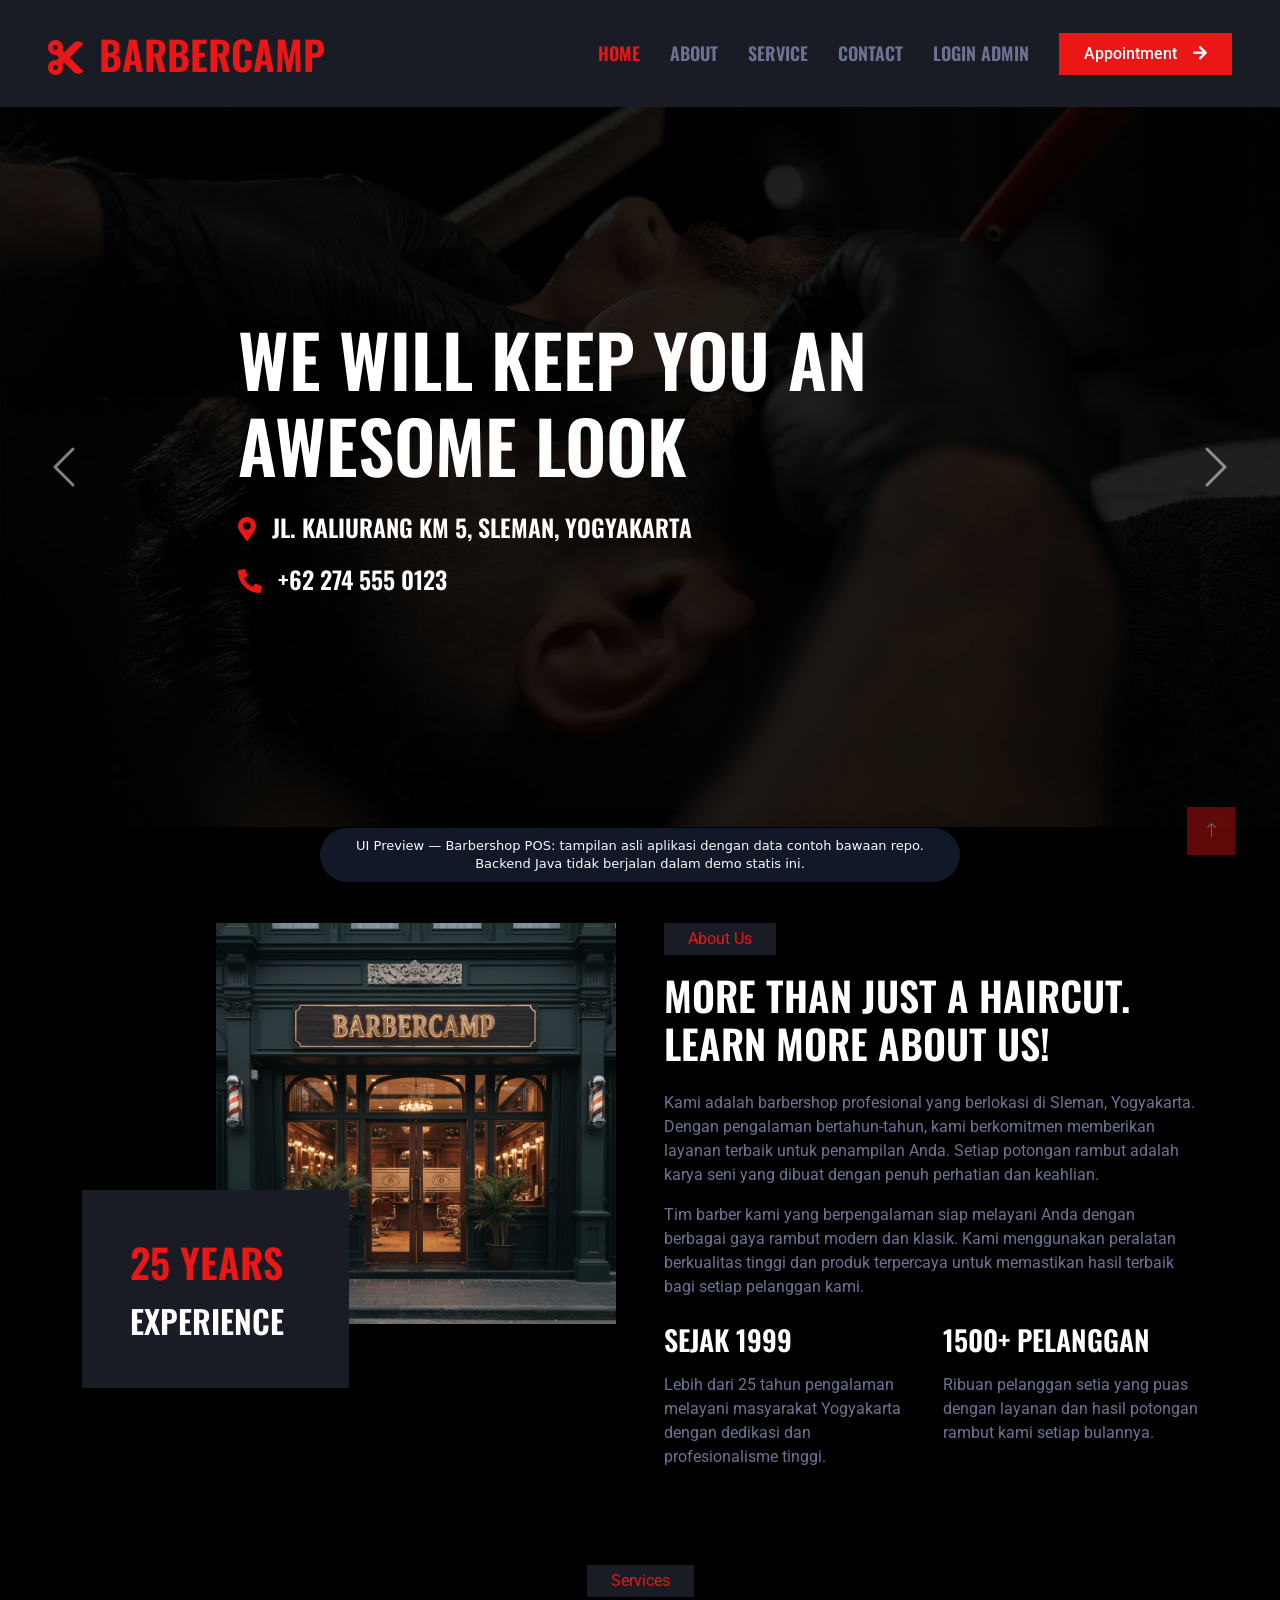
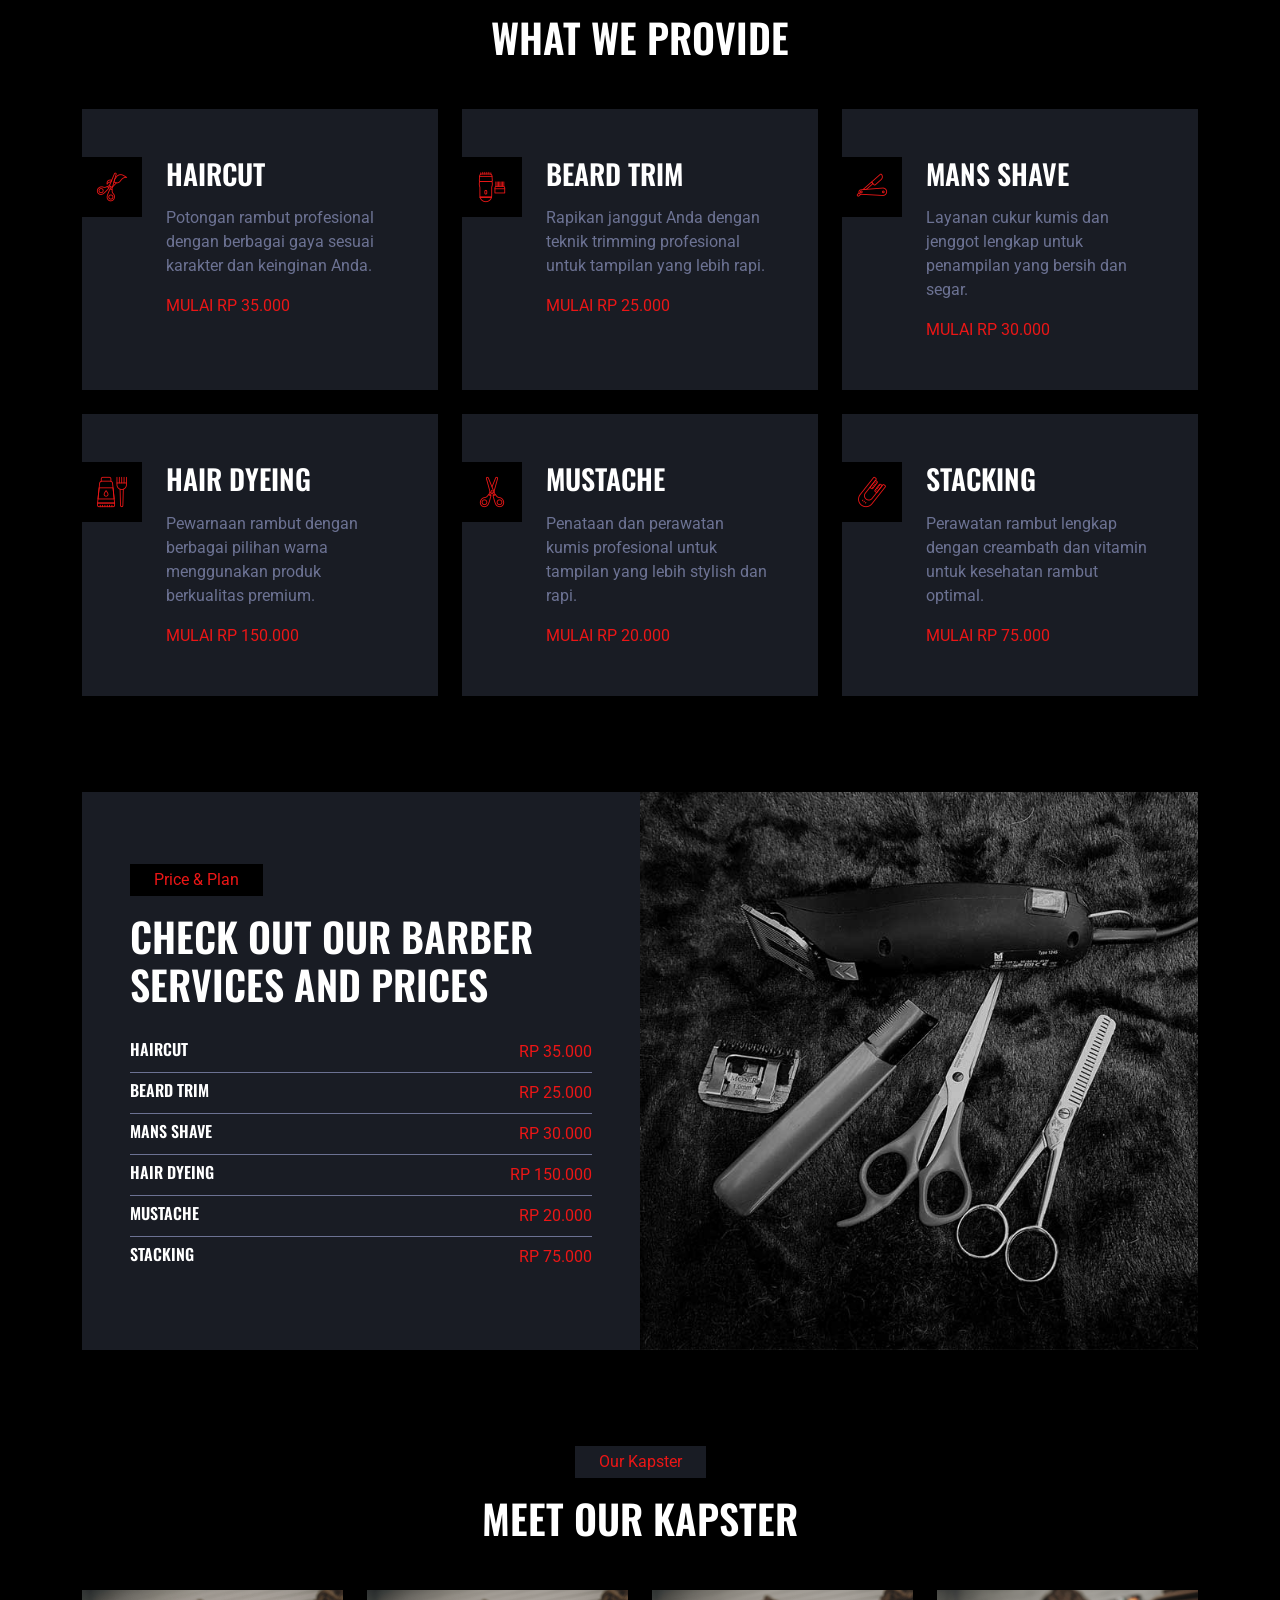
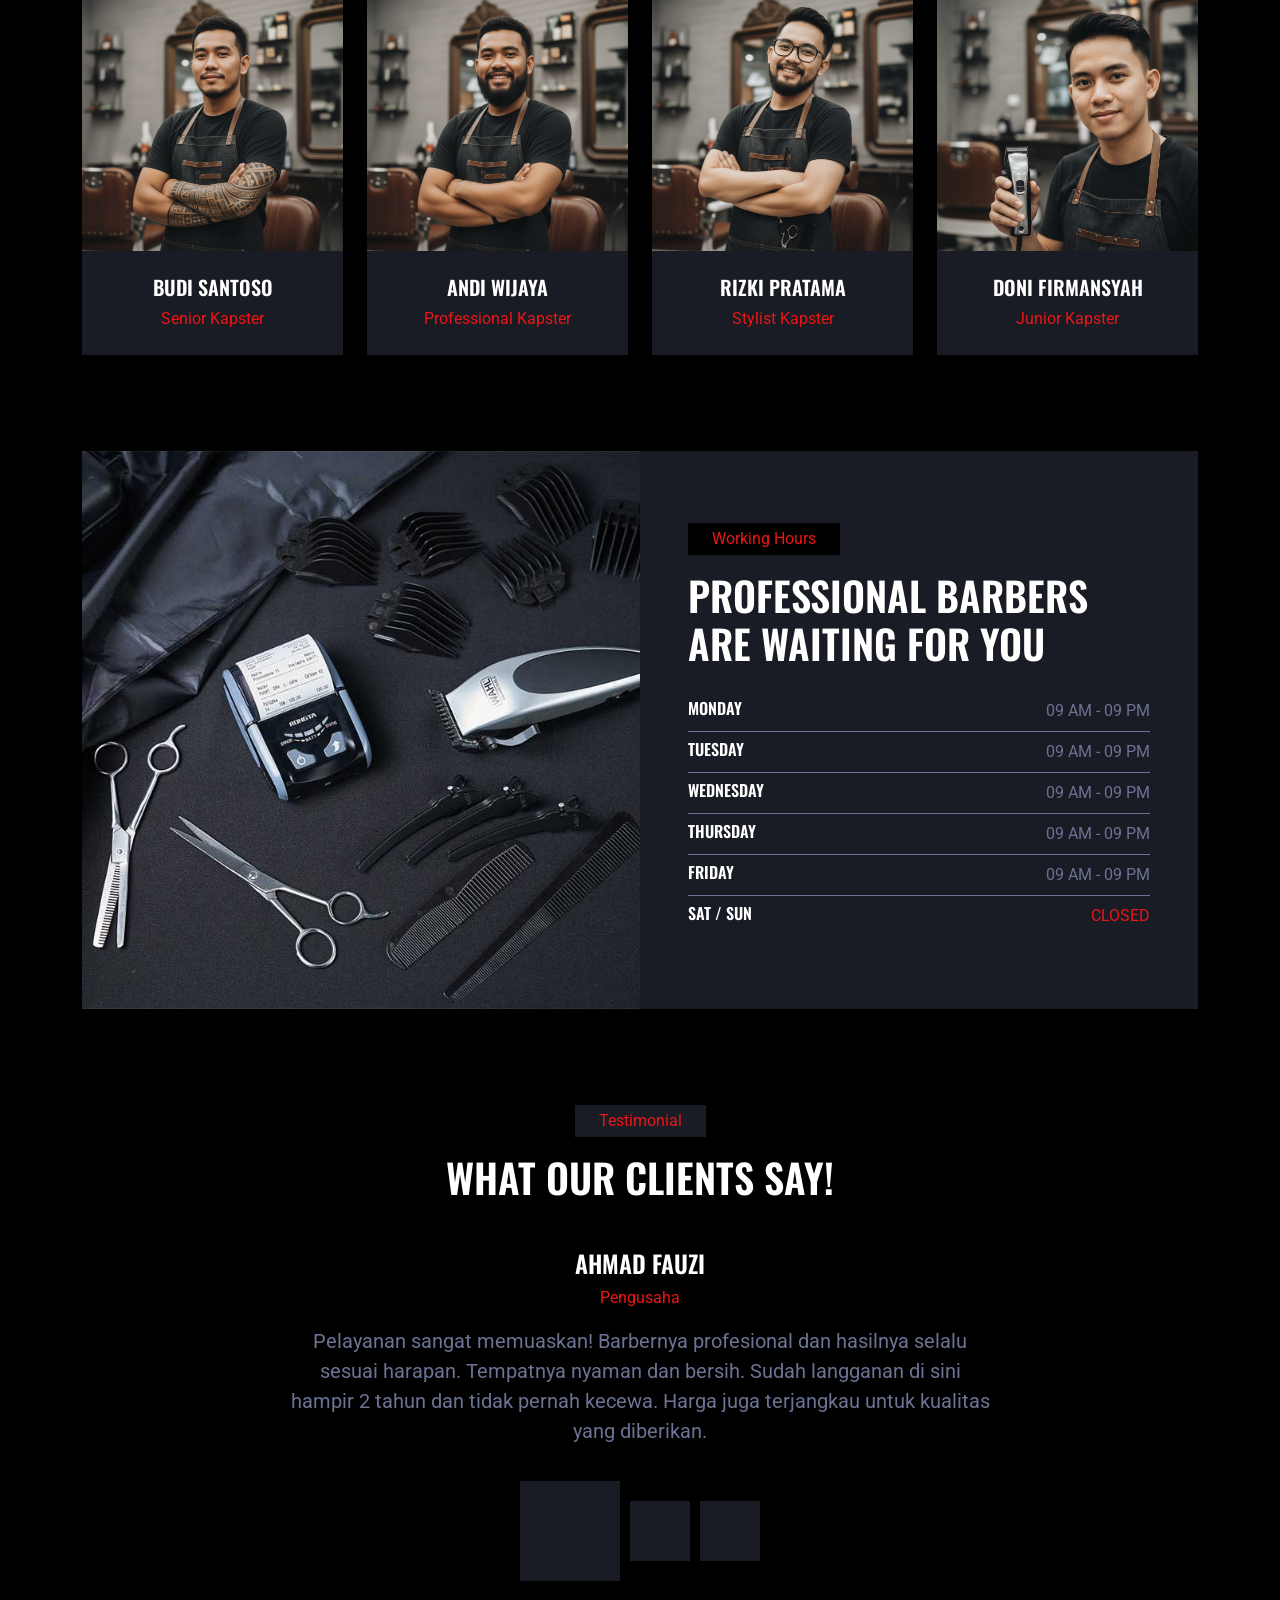
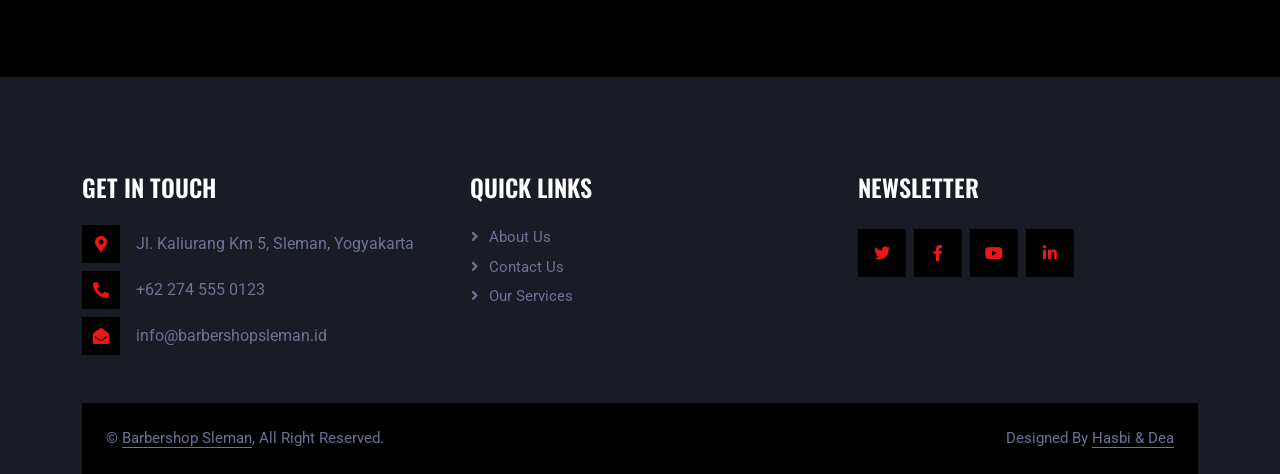
<file: docs/index.html>
<!DOCTYPE html>

<html>
<head>
<meta charset="utf-8"/>
<title>HairCut - Hair Salon HTML Template</title>
<meta content="width=device-width, initial-scale=1.0" name="viewport"/>
<meta content="" name="keywords"/>
<meta content="" name="description"/>
<!-- Favicon -->
<link href="public/img/favicon.ico" rel="icon"/>
<!-- Google Web Fonts -->
<link href="https://fonts.googleapis.com" rel="preconnect"/>
<link crossorigin="" href="https://fonts.gstatic.com" rel="preconnect"/>
<link href="https://fonts.googleapis.com/css2?family=Roboto:wght@400;500&amp;family=Oswald:wght@600&amp;display=swap" rel="stylesheet"/>
<!-- Icon Font Stylesheet -->
<link href="https://cdnjs.cloudflare.com/ajax/libs/font-awesome/5.10.0/css/all.min.css" rel="stylesheet"/>
<link href="https://cdn.jsdelivr.net/npm/bootstrap-icons@1.4.1/font/bootstrap-icons.css" rel="stylesheet"/>
<!-- Libraries Stylesheet -->
<link href="public/lib/animate/animate.min.css" rel="stylesheet"/>
<link href="public/lib/owlcarousel/assets/owl.carousel.min.css" rel="stylesheet"/>
<!-- Customized Bootstrap Stylesheet -->
<link href="public/css/bootstrap.min.css" rel="stylesheet"/>
<!-- Template Stylesheet -->
<link href="public/css/style.css" rel="stylesheet"/>
</head>
<body>
<!-- Spinner Start -->
<div class="show bg-dark position-fixed translate-middle w-100 vh-100 top-50 start-50 d-flex align-items-center justify-content-center" id="spinner">
<div class="spinner-grow text-primary" role="status" style="width: 3rem; height: 3rem">
<span class="sr-only">Loading...</span>
</div>
</div>
<!-- Spinner End -->
<!-- Navbar Start -->
<nav class="navbar navbar-expand-lg bg-secondary navbar-dark sticky-top py-lg-0 px-lg-5 wow fadeIn" data-wow-delay="0.1s">
<a class="navbar-brand ms-4 ms-lg-0" href="index.html">
<h1 class="mb-0 text-primary text-uppercase"><i class="fa fa-cut me-3"></i>BarberCamp</h1>
</a>
<button class="navbar-toggler me-4" data-bs-target="#navbarCollapse" data-bs-toggle="collapse" type="button">
<span class="navbar-toggler-icon"></span>
</button>
<div class="collapse navbar-collapse" id="navbarCollapse">
<div class="navbar-nav ms-auto p-4 p-lg-0">
<a class="nav-item nav-link active" href="index.html">Home</a>
<a class="nav-item nav-link" href="about.html">About</a>
<a class="nav-item nav-link" href="service.html">Service</a>
<a class="nav-item nav-link" href="contact.html">Contact</a>
<a class="nav-item nav-link" href="login.html">Login Admin</a>
</div>
<a class="btn btn-primary rounded-0 py-2 px-lg-4 d-none d-lg-block" href="booking.html">Appointment<i class="fa fa-arrow-right ms-3"></i></a>
</div>
</nav>
<!-- Navbar End -->
<!-- Carousel Start -->
<div class="container-fluid p-0 mb-5 wow fadeIn" data-wow-delay="0.1s">
<div class="carousel slide" data-bs-ride="carousel" id="header-carousel">
<div class="carousel-inner">
<div class="carousel-item active">
<img alt="Image" class="w-100" src="public/img/carousel-1.jpg"/>
<div class="carousel-caption d-flex align-items-center justify-content-center text-start">
<div class="mx-sm-5 px-5" style="max-width: 900px">
<h1 class="display-2 text-white text-uppercase mb-4 animated slideInDown">We Will Keep You An Awesome Look</h1>
<h4 class="text-white text-uppercase mb-4 animated slideInDown"><i class="fa fa-map-marker-alt text-primary me-3"></i>Jl. Kaliurang Km 5, Sleman, Yogyakarta</h4>
<h4 class="text-white text-uppercase mb-4 animated slideInDown"><i class="fa fa-phone-alt text-primary me-3"></i>+62 274 555 0123</h4>
</div>
</div>
</div>
<div class="carousel-item">
<img alt="Image" class="w-100" src="public/img/carousel-2.jpg"/>
<div class="carousel-caption d-flex align-items-center justify-content-center text-start">
<div class="mx-sm-5 px-5" style="max-width: 900px">
<h1 class="display-2 text-white text-uppercase mb-4 animated slideInDown">Luxury Haircut at Affordable Price</h1>
<h4 class="text-white text-uppercase mb-4 animated slideInDown"><i class="fa fa-map-marker-alt text-primary me-3"></i>Jl. Kaliurang Km 5, Sleman, Yogyakarta</h4>
<h4 class="text-white text-uppercase mb-4 animated slideInDown"><i class="fa fa-phone-alt text-primary me-3"></i>+62 274 555 0123</h4>
</div>
</div>
</div>
</div>
<button class="carousel-control-prev" data-bs-slide="prev" data-bs-target="#header-carousel" type="button">
<span aria-hidden="true" class="carousel-control-prev-icon"></span>
<span class="visually-hidden">Previous</span>
</button>
<button class="carousel-control-next" data-bs-slide="next" data-bs-target="#header-carousel" type="button">
<span aria-hidden="true" class="carousel-control-next-icon"></span>
<span class="visually-hidden">Next</span>
</button>
</div>
</div>
<!-- Carousel End -->
<!-- About Start -->
<div class="container-xxl py-5">
<div class="container">
<div class="row g-5">
<div class="col-lg-6 wow fadeIn" data-wow-delay="0.1s">
<div class="d-flex flex-column">
<img alt="" class="img-fluid w-75 align-self-end" src="public/img/bc1.png"/>
<div class="w-50 bg-secondary p-5" style="margin-top: -25%">
<h1 class="text-uppercase text-primary mb-3">25 Years</h1>
<h2 class="text-uppercase mb-0">Experience</h2>
</div>
</div>
</div>
<div class="col-lg-6 wow fadeIn" data-wow-delay="0.5s">
<p class="d-inline-block bg-secondary text-primary py-1 px-4">About Us</p>
<h1 class="text-uppercase mb-4">More Than Just A Haircut. Learn More About Us!</h1>
<p>
              Kami adalah barbershop profesional yang berlokasi di Sleman, Yogyakarta. Dengan pengalaman bertahun-tahun, kami berkomitmen memberikan layanan terbaik untuk penampilan Anda. Setiap potongan rambut adalah karya seni yang dibuat
              dengan penuh perhatian dan keahlian.
            </p>
<p class="mb-4">
              Tim barber kami yang berpengalaman siap melayani Anda dengan berbagai gaya rambut modern dan klasik. Kami menggunakan peralatan berkualitas tinggi dan produk terpercaya untuk memastikan hasil terbaik bagi setiap pelanggan
              kami.
            </p>
<div class="row g-4">
<div class="col-md-6">
<h3 class="text-uppercase mb-3">Sejak 1999</h3>
<p class="mb-0">Lebih dari 25 tahun pengalaman melayani masyarakat Yogyakarta dengan dedikasi dan profesionalisme tinggi.</p>
</div>
<div class="col-md-6">
<h3 class="text-uppercase mb-3">1500+ Pelanggan</h3>
<p class="mb-0">Ribuan pelanggan setia yang puas dengan layanan dan hasil potongan rambut kami setiap bulannya.</p>
</div>
</div>
</div>
</div>
</div>
</div>
<!-- About End -->
<!-- Service Start -->
<div class="container-xxl py-5">
<div class="container">
<div class="text-center mx-auto mb-5 wow fadeInUp" data-wow-delay="0.1s" style="max-width: 600px">
<p class="d-inline-block bg-secondary text-primary py-1 px-4">Services</p>
<h1 class="text-uppercase">What We Provide</h1>
</div>
<div class="row g-4">
<div class="col-lg-4 col-md-6 wow fadeInUp" data-wow-delay="0.1s">
<div class="service-item position-relative overflow-hidden bg-secondary d-flex h-100 p-5 ps-0">
<div class="bg-dark d-flex flex-shrink-0 align-items-center justify-content-center" style="width: 60px; height: 60px">
<img alt="" class="img-fluid" src="public/img/haircut.png"/>
</div>
<div class="ps-4">
<h3 class="text-uppercase mb-3">Haircut</h3>
<p>Potongan rambut profesional dengan berbagai gaya sesuai karakter dan keinginan Anda.</p>
<span class="text-uppercase text-primary">Mulai Rp 35.000</span>
</div>
<a class="btn btn-square" href=""><i class="fa fa-plus text-primary"></i></a>
</div>
</div>
<div class="col-lg-4 col-md-6 wow fadeInUp" data-wow-delay="0.3s">
<div class="service-item position-relative overflow-hidden bg-secondary d-flex h-100 p-5 ps-0">
<div class="bg-dark d-flex flex-shrink-0 align-items-center justify-content-center" style="width: 60px; height: 60px">
<img alt="" class="img-fluid" src="public/img/beard-trim.png"/>
</div>
<div class="ps-4">
<h3 class="text-uppercase mb-3">Beard Trim</h3>
<p>Rapikan janggut Anda dengan teknik trimming profesional untuk tampilan yang lebih rapi.</p>
<span class="text-uppercase text-primary">Mulai Rp 25.000</span>
</div>
<a class="btn btn-square" href=""><i class="fa fa-plus text-primary"></i></a>
</div>
</div>
<div class="col-lg-4 col-md-6 wow fadeInUp" data-wow-delay="0.5s">
<div class="service-item position-relative overflow-hidden bg-secondary d-flex h-100 p-5 ps-0">
<div class="bg-dark d-flex flex-shrink-0 align-items-center justify-content-center" style="width: 60px; height: 60px">
<img alt="" class="img-fluid" src="public/img/mans-shave.png"/>
</div>
<div class="ps-4">
<h3 class="text-uppercase mb-3">Mans Shave</h3>
<p>Layanan cukur kumis dan jenggot lengkap untuk penampilan yang bersih dan segar.</p>
<span class="text-uppercase text-primary">Mulai Rp 30.000</span>
</div>
<a class="btn btn-square" href=""><i class="fa fa-plus text-primary"></i></a>
</div>
</div>
<div class="col-lg-4 col-md-6 wow fadeInUp" data-wow-delay="0.1s">
<div class="service-item position-relative overflow-hidden bg-secondary d-flex h-100 p-5 ps-0">
<div class="bg-dark d-flex flex-shrink-0 align-items-center justify-content-center" style="width: 60px; height: 60px">
<img alt="" class="img-fluid" src="public/img/hair-dyeing.png"/>
</div>
<div class="ps-4">
<h3 class="text-uppercase mb-3">Hair Dyeing</h3>
<p>Pewarnaan rambut dengan berbagai pilihan warna menggunakan produk berkualitas premium.</p>
<span class="text-uppercase text-primary">Mulai Rp 150.000</span>
</div>
<a class="btn btn-square" href=""><i class="fa fa-plus text-primary"></i></a>
</div>
</div>
<div class="col-lg-4 col-md-6 wow fadeInUp" data-wow-delay="0.3s">
<div class="service-item position-relative overflow-hidden bg-secondary d-flex h-100 p-5 ps-0">
<div class="bg-dark d-flex flex-shrink-0 align-items-center justify-content-center" style="width: 60px; height: 60px">
<img alt="" class="img-fluid" src="public/img/mustache.png"/>
</div>
<div class="ps-4">
<h3 class="text-uppercase mb-3">Mustache</h3>
<p>Penataan dan perawatan kumis profesional untuk tampilan yang lebih stylish dan rapi.</p>
<span class="text-uppercase text-primary">Mulai Rp 20.000</span>
</div>
<a class="btn btn-square" href=""><i class="fa fa-plus text-primary"></i></a>
</div>
</div>
<div class="col-lg-4 col-md-6 wow fadeInUp" data-wow-delay="0.5s">
<div class="service-item position-relative overflow-hidden bg-secondary d-flex h-100 p-5 ps-0">
<div class="bg-dark d-flex flex-shrink-0 align-items-center justify-content-center" style="width: 60px; height: 60px">
<img alt="" class="img-fluid" src="public/img/stacking.png"/>
</div>
<div class="ps-4">
<h3 class="text-uppercase mb-3">Stacking</h3>
<p>Perawatan rambut lengkap dengan creambath dan vitamin untuk kesehatan rambut optimal.</p>
<span class="text-uppercase text-primary">Mulai Rp 75.000</span>
</div>
<a class="btn btn-square" href=""><i class="fa fa-plus text-primary"></i></a>
</div>
</div>
</div>
</div>
</div>
<!-- Service End -->
<!-- Price Start -->
<div class="container-xxl py-5">
<div class="container">
<div class="row g-0">
<div class="col-lg-6 wow fadeIn" data-wow-delay="0.1s">
<div class="bg-secondary h-100 d-flex flex-column justify-content-center p-5">
<p class="d-inline-flex bg-dark text-primary py-1 px-4 me-auto">Price &amp; Plan</p>
<h1 class="text-uppercase mb-4">Check Out Our Barber Services And Prices</h1>
<div>
<div class="d-flex justify-content-between border-bottom py-2">
<h6 class="text-uppercase mb-0">Haircut</h6>
<span class="text-uppercase text-primary">Rp 35.000</span>
</div>
<div class="d-flex justify-content-between border-bottom py-2">
<h6 class="text-uppercase mb-0">Beard Trim</h6>
<span class="text-uppercase text-primary">Rp 25.000</span>
</div>
<div class="d-flex justify-content-between border-bottom py-2">
<h6 class="text-uppercase mb-0">Mans Shave</h6>
<span class="text-uppercase text-primary">Rp 30.000</span>
</div>
<div class="d-flex justify-content-between border-bottom py-2">
<h6 class="text-uppercase mb-0">Hair Dyeing</h6>
<span class="text-uppercase text-primary">Rp 150.000</span>
</div>
<div class="d-flex justify-content-between border-bottom py-2">
<h6 class="text-uppercase mb-0">Mustache</h6>
<span class="text-uppercase text-primary">Rp 20.000</span>
</div>
<div class="d-flex justify-content-between py-2">
<h6 class="text-uppercase mb-0">Stacking</h6>
<span class="text-uppercase text-primary">Rp 75.000</span>
</div>
</div>
</div>
</div>
<div class="col-lg-6 wow fadeIn" data-wow-delay="0.5s">
<div class="h-100">
<img alt="" class="img-fluid h-100" src="public/img/price.jpg"/>
</div>
</div>
</div>
</div>
</div>
<!-- Price End -->
<!-- Team Start -->
<div class="container-xxl py-5">
<div class="container">
<div class="text-center mx-auto mb-5 wow fadeInUp" data-wow-delay="0.1s" style="max-width: 600px">
<p class="d-inline-block bg-secondary text-primary py-1 px-4">Our Kapster</p>
<h1 class="text-uppercase">Meet Our Kapster</h1>
</div>
<div class="row g-4">
<div class="col-lg-3 col-md-6 wow fadeInUp" data-wow-delay="0.1s">
<div class="team-item">
<div class="team-img position-relative overflow-hidden">
<img alt="" class="img-fluid" src="public/img/1.png"/>
<div class="team-social">
<a class="btn btn-square" href=""><i class="fab fa-facebook-f"></i></a>
<a class="btn btn-square" href=""><i class="fab fa-twitter"></i></a>
<a class="btn btn-square" href=""><i class="fab fa-instagram"></i></a>
</div>
</div>
<div class="bg-secondary text-center p-4">
<h5 class="text-uppercase">Budi Santoso</h5>
<span class="text-primary">Senior Kapster</span>
</div>
</div>
</div>
<div class="col-lg-3 col-md-6 wow fadeInUp" data-wow-delay="0.3s">
<div class="team-item">
<div class="team-img position-relative overflow-hidden">
<img alt="" class="img-fluid" src="public/img/2.png"/>
<div class="team-social">
<a class="btn btn-square" href=""><i class="fab fa-facebook-f"></i></a>
<a class="btn btn-square" href=""><i class="fab fa-twitter"></i></a>
<a class="btn btn-square" href=""><i class="fab fa-instagram"></i></a>
</div>
</div>
<div class="bg-secondary text-center p-4">
<h5 class="text-uppercase">Andi Wijaya</h5>
<span class="text-primary">Professional Kapster</span>
</div>
</div>
</div>
<div class="col-lg-3 col-md-6 wow fadeInUp" data-wow-delay="0.5s">
<div class="team-item">
<div class="team-img position-relative overflow-hidden">
<img alt="" class="img-fluid" src="public/img/3.png"/>
<div class="team-social">
<a class="btn btn-square" href=""><i class="fab fa-facebook-f"></i></a>
<a class="btn btn-square" href=""><i class="fab fa-twitter"></i></a>
<a class="btn btn-square" href=""><i class="fab fa-instagram"></i></a>
</div>
</div>
<div class="bg-secondary text-center p-4">
<h5 class="text-uppercase">Rizki Pratama</h5>
<span class="text-primary">Stylist Kapster</span>
</div>
</div>
</div>
<div class="col-lg-3 col-md-6 wow fadeInUp" data-wow-delay="0.7s">
<div class="team-item">
<div class="team-img position-relative overflow-hidden">
<img alt="" class="img-fluid" src="public/img/4.png"/>
<div class="team-social">
<a class="btn btn-square" href=""><i class="fab fa-facebook-f"></i></a>
<a class="btn btn-square" href=""><i class="fab fa-twitter"></i></a>
<a class="btn btn-square" href=""><i class="fab fa-instagram"></i></a>
</div>
</div>
<div class="bg-secondary text-center p-4">
<h5 class="text-uppercase">Doni Firmansyah</h5>
<span class="text-primary">Junior Kapster</span>
</div>
</div>
</div>
</div>
</div>
</div>
<!-- Team End -->
<!-- Working Hours Start -->
<div class="container-xxl py-5">
<div class="container">
<div class="row g-0">
<div class="col-lg-6 wow fadeIn" data-wow-delay="0.1s">
<div class="h-100">
<img alt="" class="img-fluid h-100" src="public/img/open.jpg"/>
</div>
</div>
<div class="col-lg-6 wow fadeIn" data-wow-delay="0.5s">
<div class="bg-secondary h-100 d-flex flex-column justify-content-center p-5">
<p class="d-inline-flex bg-dark text-primary py-1 px-4 me-auto">Working Hours</p>
<h1 class="text-uppercase mb-4">Professional Barbers Are Waiting For You</h1>
<div>
<div class="d-flex justify-content-between border-bottom py-2">
<h6 class="text-uppercase mb-0">Monday</h6>
<span class="text-uppercase">09 AM - 09 PM</span>
</div>
<div class="d-flex justify-content-between border-bottom py-2">
<h6 class="text-uppercase mb-0">Tuesday</h6>
<span class="text-uppercase">09 AM - 09 PM</span>
</div>
<div class="d-flex justify-content-between border-bottom py-2">
<h6 class="text-uppercase mb-0">Wednesday</h6>
<span class="text-uppercase">09 AM - 09 PM</span>
</div>
<div class="d-flex justify-content-between border-bottom py-2">
<h6 class="text-uppercase mb-0">Thursday</h6>
<span class="text-uppercase">09 AM - 09 PM</span>
</div>
<div class="d-flex justify-content-between border-bottom py-2">
<h6 class="text-uppercase mb-0">Friday</h6>
<span class="text-uppercase">09 AM - 09 PM</span>
</div>
<div class="d-flex justify-content-between py-2">
<h6 class="text-uppercase mb-0">Sat / Sun</h6>
<span class="text-uppercase text-primary">Closed</span>
</div>
</div>
</div>
</div>
</div>
</div>
</div>
<!-- Working Hours End -->
<!-- Testimonial Start -->
<div class="container-xxl py-5">
<div class="container">
<div class="text-center mx-auto mb-5 wow fadeInUp" data-wow-delay="0.1s" style="max-width: 600px">
<p class="d-inline-block bg-secondary text-primary py-1 px-4">Testimonial</p>
<h1 class="text-uppercase">What Our Clients Say!</h1>
</div>
<div class="owl-carousel testimonial-carousel wow fadeInUp" data-wow-delay="0.1s">
<div class="testimonial-item text-center" data-dot="">
<h4 class="text-uppercase">Ahmad Fauzi</h4>
<p class="text-primary">Pengusaha</p>
<span class="fs-5">Pelayanan sangat memuaskan! Barbernya profesional dan hasilnya selalu sesuai harapan. Tempatnya nyaman dan bersih. Sudah langganan di sini hampir 2 tahun dan tidak pernah kecewa. Harga juga terjangkau untuk kualitas yang
              diberikan.</span>
</div>
<div class="testimonial-item text-center" data-dot="">
<h4 class="text-uppercase">Rudi Hermawan</h4>
<p class="text-primary">Karyawan Swasta</p>
<span class="fs-5">Recommended banget! Lokasinya strategis di Sleman, gampang dijangkau. Barbernya ramah dan detail dalam bekerja. Saya selalu puas dengan potongan rambut di sini. Harganya sangat worth it dengan hasil yang didapat.</span>
</div>
<div class="testimonial-item text-center" data-dot="">
<h4 class="text-uppercase">Dimas Prasetyo</h4>
<p class="text-primary">Mahasiswa</p>
<span class="fs-5">Barbershop terbaik di Yogyakarta! Hasil potong rambutnya selalu rapi dan sesuai dengan gaya yang saya mau. Tempatnya juga nyaman untuk nongkrong sambil menunggu. Pelayanannya cepat dan harga mahasiswa friendly!</span>
</div>
</div>
</div>
</div>
<!-- Testimonial End -->
<!-- Footer Start -->
<div class="container-fluid bg-secondary text-light footer mt-5 pt-5 wow fadeIn" data-wow-delay="0.1s">
<div class="container py-5">
<div class="row g-5">
<div class="col-lg-4 col-md-6">
<h4 class="text-uppercase mb-4">Get In Touch</h4>
<div class="d-flex align-items-center mb-2">
<div class="btn-square bg-dark flex-shrink-0 me-3">
<span class="fa fa-map-marker-alt text-primary"></span>
</div>
<span>Jl. Kaliurang Km 5, Sleman, Yogyakarta</span>
</div>
<div class="d-flex align-items-center mb-2">
<div class="btn-square bg-dark flex-shrink-0 me-3">
<span class="fa fa-phone-alt text-primary"></span>
</div>
<span>+62 274 555 0123</span>
</div>
<div class="d-flex align-items-center">
<div class="btn-square bg-dark flex-shrink-0 me-3">
<span class="fa fa-envelope-open text-primary"></span>
</div>
<span>info@barbershopsleman.id</span>
</div>
</div>
<div class="col-lg-4 col-md-6">
<h4 class="text-uppercase mb-4">Quick Links</h4>
<a class="btn btn-link" href="about.html">About Us</a>
<a class="btn btn-link" href="contact.html">Contact Us</a>
<a class="btn btn-link" href="service.html">Our Services</a>
</div>
<div class="col-lg-4 col-md-6">
<h4 class="text-uppercase mb-4">Newsletter</h4>
<div class="d-flex pt-1 m-n1">
<a class="btn btn-lg-square btn-dark text-primary m-1" href=""><i class="fab fa-twitter"></i></a>
<a class="btn btn-lg-square btn-dark text-primary m-1" href=""><i class="fab fa-facebook-f"></i></a>
<a class="btn btn-lg-square btn-dark text-primary m-1" href=""><i class="fab fa-youtube"></i></a>
<a class="btn btn-lg-square btn-dark text-primary m-1" href=""><i class="fab fa-linkedin-in"></i></a>
</div>
</div>
</div>
</div>
<div class="container">
<div class="copyright">
<div class="row">
<div class="col-md-6 text-center text-md-start mb-3 mb-md-0">© <a class="border-bottom" href="#">Barbershop Sleman</a>, All Right Reserved.</div>
<div class="col-md-6 text-center text-md-end">
<!--/*** This template is free as long as you keep the footer author’s credit link/attribution link/backlink. If you'd like to use the template without the footer author’s credit link/attribution link/backlink, you can purchase the Credit Removal License from "https://htmlcodex.com/credit-removal". Thank you for your support. ***/-->
              Designed By <a class="border-bottom" href="https://htmlcodex.com">Hasbi &amp; Dea</a>
</div>
</div>
</div>
</div>
</div>
<!-- Footer End -->
<!-- Back to Top -->
<a class="btn btn-primary btn-lg-square back-to-top" href="#"><i class="bi bi-arrow-up"></i></a>
<!-- JavaScript Libraries -->
<script src="https://code.jquery.com/jquery-3.4.1.min.js"></script>
<script src="https://cdn.jsdelivr.net/npm/bootstrap@5.0.0/dist/js/bootstrap.bundle.min.js"></script>
<script src="public/lib/wow/wow.min.js"></script>
<script src="public/lib/easing/easing.min.js"></script>
<script src="public/lib/waypoints/waypoints.min.js"></script>
<script src="public/lib/owlcarousel/owl.carousel.min.js"></script>
<!-- Template Javascript -->
<script src="public/js/main.js"></script>
<script src="demo.js"></script></body>
</html>
</file>
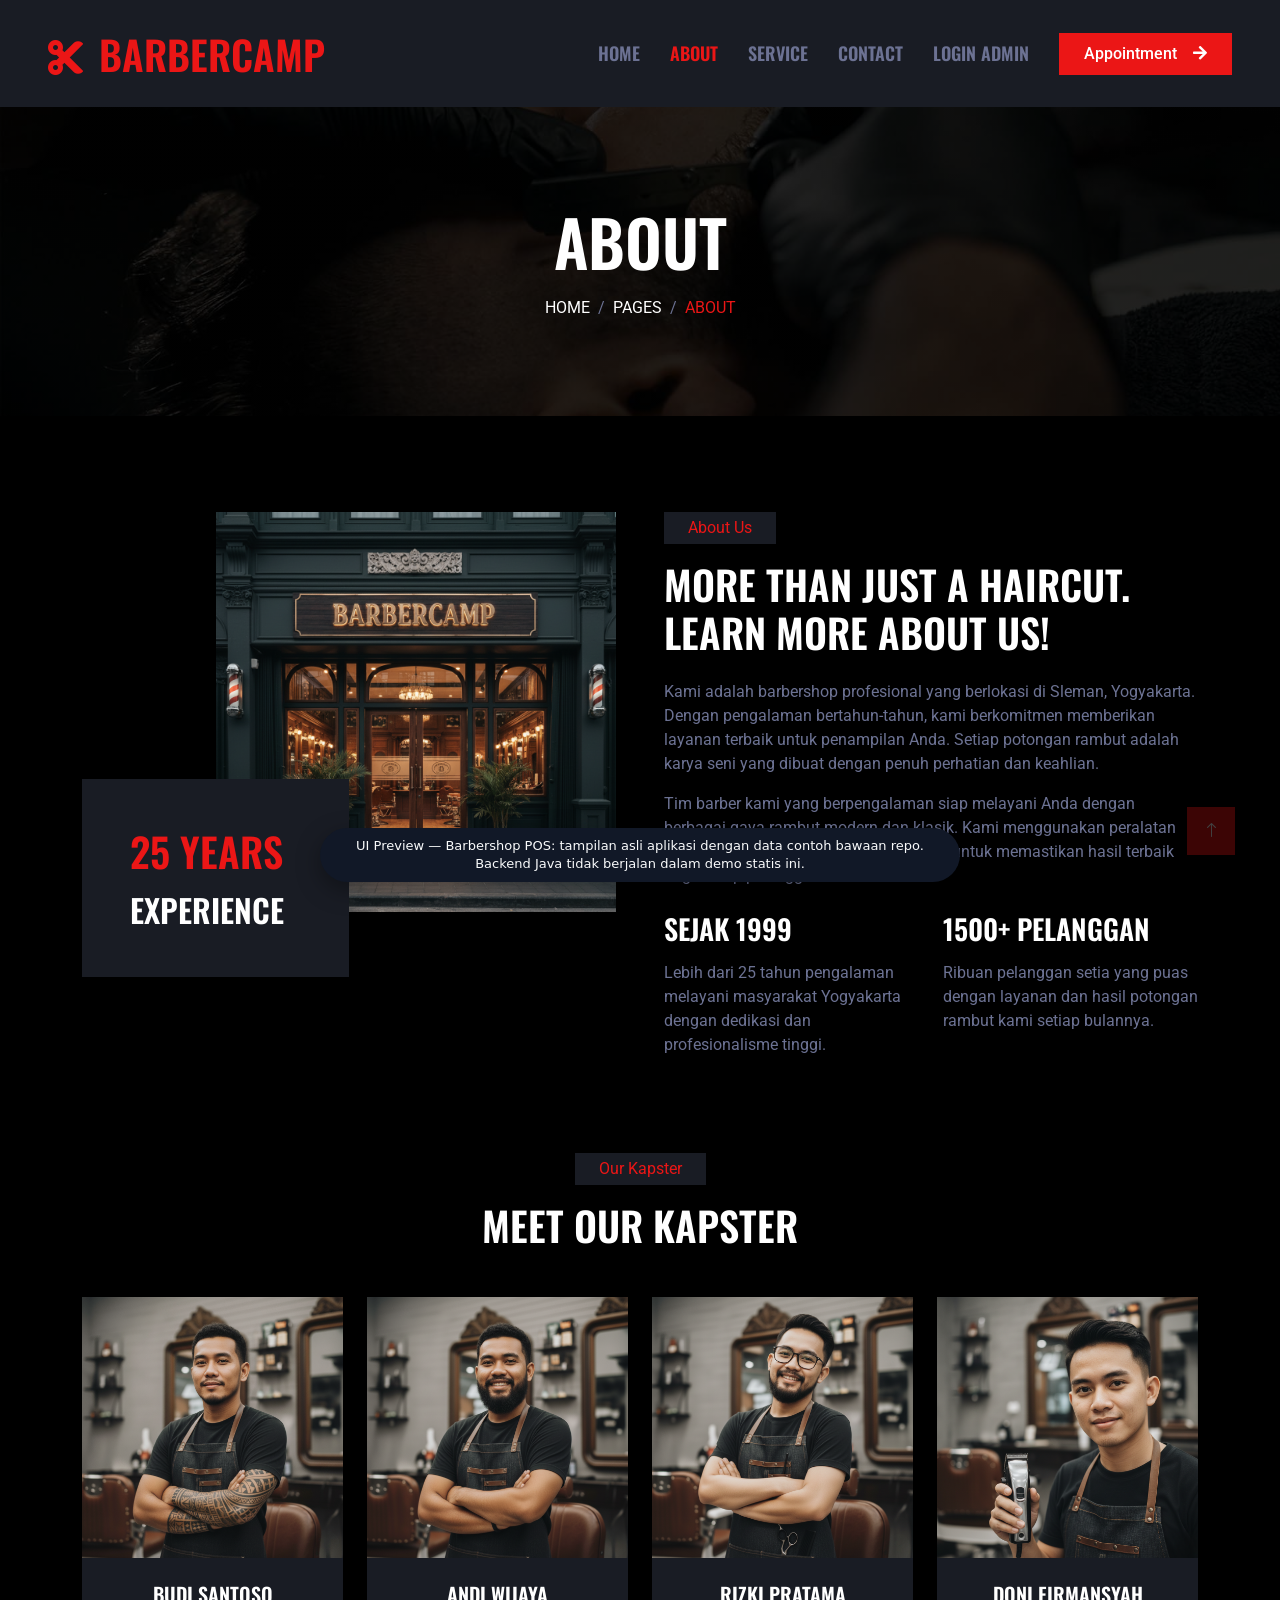
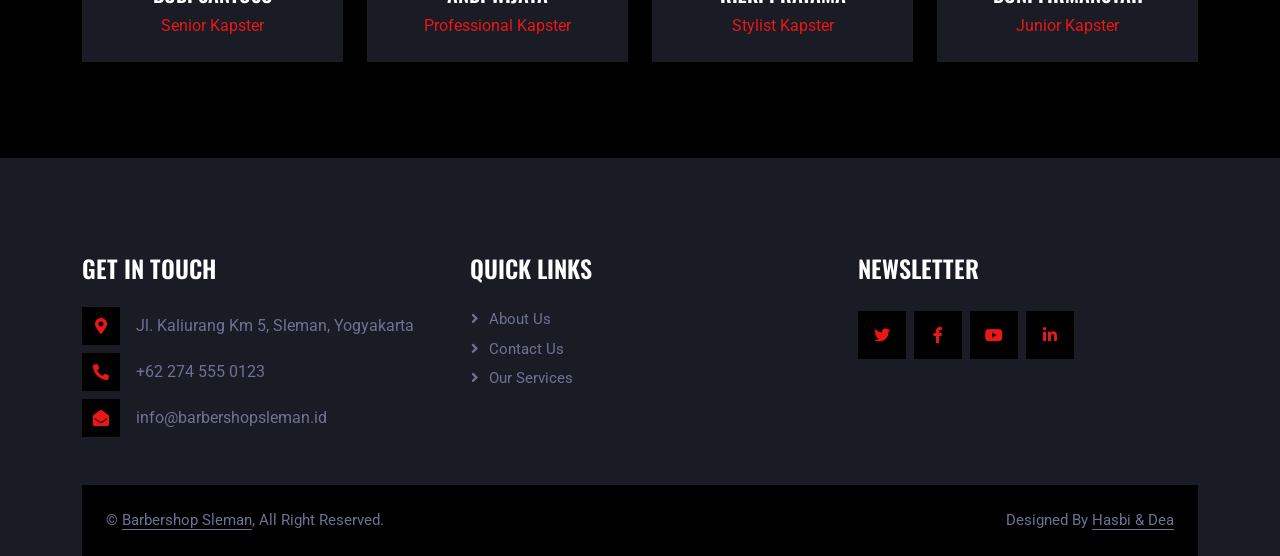
<file: docs/about.html>
<!DOCTYPE html>

<html>
<head>
<meta charset="utf-8"/>
<title>HairCut - Hair Salon HTML Template</title>
<meta content="width=device-width, initial-scale=1.0" name="viewport"/>
<meta content="" name="keywords"/>
<meta content="" name="description"/>
<!-- Favicon -->
<link href="public/img/favicon.ico" rel="icon"/>
<!-- Google Web Fonts -->
<link href="https://fonts.googleapis.com" rel="preconnect"/>
<link crossorigin="" href="https://fonts.gstatic.com" rel="preconnect"/>
<link href="https://fonts.googleapis.com/css2?family=Roboto:wght@400;500&amp;family=Oswald:wght@600&amp;display=swap" rel="stylesheet"/>
<!-- Icon Font Stylesheet -->
<link href="https://cdnjs.cloudflare.com/ajax/libs/font-awesome/5.10.0/css/all.min.css" rel="stylesheet"/>
<link href="https://cdn.jsdelivr.net/npm/bootstrap-icons@1.4.1/font/bootstrap-icons.css" rel="stylesheet"/>
<!-- Libraries Stylesheet -->
<link href="public/lib/animate/animate.min.css" rel="stylesheet"/>
<link href="public/lib/owlcarousel/assets/owl.carousel.min.css" rel="stylesheet"/>
<!-- Customized Bootstrap Stylesheet -->
<link href="public/css/bootstrap.min.css" rel="stylesheet"/>
<!-- Template Stylesheet -->
<link href="public/css/style.css" rel="stylesheet"/>
</head>
<body>
<!-- Spinner Start -->
<div class="show bg-dark position-fixed translate-middle w-100 vh-100 top-50 start-50 d-flex align-items-center justify-content-center" id="spinner">
<div class="spinner-grow text-primary" role="status" style="width: 3rem; height: 3rem">
<span class="sr-only">Loading...</span>
</div>
</div>
<!-- Spinner End -->
<!-- Navbar Start -->
<nav class="navbar navbar-expand-lg bg-secondary navbar-dark sticky-top py-lg-0 px-lg-5 wow fadeIn" data-wow-delay="0.1s">
<a class="navbar-brand ms-4 ms-lg-0" href="index.html">
<h1 class="mb-0 text-primary text-uppercase"><i class="fa fa-cut me-3"></i>BarberCamp</h1>
</a>
<button class="navbar-toggler me-4" data-bs-target="#navbarCollapse" data-bs-toggle="collapse" type="button">
<span class="navbar-toggler-icon"></span>
</button>
<div class="collapse navbar-collapse" id="navbarCollapse">
<div class="navbar-nav ms-auto p-4 p-lg-0">
<a class="nav-item nav-link" href="index.html">Home</a>
<a class="nav-item nav-link active" href="about.html">About</a>
<a class="nav-item nav-link" href="service.html">Service</a>
<a class="nav-item nav-link" href="contact.html">Contact</a>
<a class="nav-item nav-link" href="login.html">Login Admin</a>
</div>
<a class="btn btn-primary rounded-0 py-2 px-lg-4 d-none d-lg-block" href="booking.html">Appointment<i class="fa fa-arrow-right ms-3"></i></a>
</div>
</nav>
<!-- Navbar End -->
<!-- Page Header Start -->
<div class="container-fluid page-header py-5 mb-5 wow fadeIn" data-wow-delay="0.1s">
<div class="container text-center py-5">
<h1 class="display-3 text-white text-uppercase mb-3 animated slideInDown">About</h1>
<nav aria-label="breadcrumb animated slideInDown">
<ol class="breadcrumb justify-content-center text-uppercase mb-0">
<li class="breadcrumb-item"><a class="text-white" href="#">Home</a></li>
<li class="breadcrumb-item"><a class="text-white" href="#">Pages</a></li>
<li aria-current="page" class="breadcrumb-item text-primary active">About</li>
</ol>
</nav>
</div>
</div>
<!-- Page Header End -->
<!-- About Start -->
<div class="container-xxl py-5">
<div class="container">
<div class="row g-5">
<div class="col-lg-6 wow fadeIn" data-wow-delay="0.1s">
<div class="d-flex flex-column">
<img alt="" class="img-fluid w-75 align-self-end" src="public/img/bc1.png"/>
<div class="w-50 bg-secondary p-5" style="margin-top: -25%">
<h1 class="text-uppercase text-primary mb-3">25 Years</h1>
<h2 class="text-uppercase mb-0">Experience</h2>
</div>
</div>
</div>
<div class="col-lg-6 wow fadeIn" data-wow-delay="0.5s">
<p class="d-inline-block bg-secondary text-primary py-1 px-4">About Us</p>
<h1 class="text-uppercase mb-4">More Than Just A Haircut. Learn More About Us!</h1>
<p>
              Kami adalah barbershop profesional yang berlokasi di Sleman, Yogyakarta. Dengan pengalaman bertahun-tahun, kami berkomitmen memberikan layanan terbaik untuk penampilan Anda. Setiap potongan rambut adalah karya seni yang dibuat
              dengan penuh perhatian dan keahlian.
            </p>
<p class="mb-4">
              Tim barber kami yang berpengalaman siap melayani Anda dengan berbagai gaya rambut modern dan klasik. Kami menggunakan peralatan berkualitas tinggi dan produk terpercaya untuk memastikan hasil terbaik bagi setiap pelanggan
              kami.
            </p>
<div class="row g-4">
<div class="col-md-6">
<h3 class="text-uppercase mb-3">Sejak 1999</h3>
<p class="mb-0">Lebih dari 25 tahun pengalaman melayani masyarakat Yogyakarta dengan dedikasi dan profesionalisme tinggi.</p>
</div>
<div class="col-md-6">
<h3 class="text-uppercase mb-3">1500+ Pelanggan</h3>
<p class="mb-0">Ribuan pelanggan setia yang puas dengan layanan dan hasil potongan rambut kami setiap bulannya.</p>
</div>
</div>
</div>
</div>
</div>
</div>
<!-- About End -->
<!-- Team Start -->
<div class="container-xxl py-5">
<div class="container">
<div class="text-center mx-auto mb-5 wow fadeInUp" data-wow-delay="0.1s" style="max-width: 600px">
<p class="d-inline-block bg-secondary text-primary py-1 px-4">Our Kapster</p>
<h1 class="text-uppercase">Meet Our Kapster</h1>
</div>
<div class="row g-4">
<div class="col-lg-3 col-md-6 wow fadeInUp" data-wow-delay="0.1s">
<div class="team-item">
<div class="team-img position-relative overflow-hidden">
<img alt="" class="img-fluid" src="public/img/1.png"/>
<div class="team-social">
<a class="btn btn-square" href=""><i class="fab fa-facebook-f"></i></a>
<a class="btn btn-square" href=""><i class="fab fa-twitter"></i></a>
<a class="btn btn-square" href=""><i class="fab fa-instagram"></i></a>
</div>
</div>
<div class="bg-secondary text-center p-4">
<h5 class="text-uppercase">Budi Santoso</h5>
<span class="text-primary">Senior Kapster</span>
</div>
</div>
</div>
<div class="col-lg-3 col-md-6 wow fadeInUp" data-wow-delay="0.3s">
<div class="team-item">
<div class="team-img position-relative overflow-hidden">
<img alt="" class="img-fluid" src="public/img/2.png"/>
<div class="team-social">
<a class="btn btn-square" href=""><i class="fab fa-facebook-f"></i></a>
<a class="btn btn-square" href=""><i class="fab fa-twitter"></i></a>
<a class="btn btn-square" href=""><i class="fab fa-instagram"></i></a>
</div>
</div>
<div class="bg-secondary text-center p-4">
<h5 class="text-uppercase">Andi Wijaya</h5>
<span class="text-primary">Professional Kapster</span>
</div>
</div>
</div>
<div class="col-lg-3 col-md-6 wow fadeInUp" data-wow-delay="0.5s">
<div class="team-item">
<div class="team-img position-relative overflow-hidden">
<img alt="" class="img-fluid" src="public/img/3.png"/>
<div class="team-social">
<a class="btn btn-square" href=""><i class="fab fa-facebook-f"></i></a>
<a class="btn btn-square" href=""><i class="fab fa-twitter"></i></a>
<a class="btn btn-square" href=""><i class="fab fa-instagram"></i></a>
</div>
</div>
<div class="bg-secondary text-center p-4">
<h5 class="text-uppercase">Rizki Pratama</h5>
<span class="text-primary">Stylist Kapster</span>
</div>
</div>
</div>
<div class="col-lg-3 col-md-6 wow fadeInUp" data-wow-delay="0.7s">
<div class="team-item">
<div class="team-img position-relative overflow-hidden">
<img alt="" class="img-fluid" src="public/img/4.png"/>
<div class="team-social">
<a class="btn btn-square" href=""><i class="fab fa-facebook-f"></i></a>
<a class="btn btn-square" href=""><i class="fab fa-twitter"></i></a>
<a class="btn btn-square" href=""><i class="fab fa-instagram"></i></a>
</div>
</div>
<div class="bg-secondary text-center p-4">
<h5 class="text-uppercase">Doni Firmansyah</h5>
<span class="text-primary">Junior Kapster</span>
</div>
</div>
</div>
</div>
</div>
</div>
<!-- Team End -->
<!-- Footer Start -->
<div class="container-fluid bg-secondary text-light footer mt-5 pt-5 wow fadeIn" data-wow-delay="0.1s">
<div class="container py-5">
<div class="row g-5">
<div class="col-lg-4 col-md-6">
<h4 class="text-uppercase mb-4">Get In Touch</h4>
<div class="d-flex align-items-center mb-2">
<div class="btn-square bg-dark flex-shrink-0 me-3">
<span class="fa fa-map-marker-alt text-primary"></span>
</div>
<span>Jl. Kaliurang Km 5, Sleman, Yogyakarta</span>
</div>
<div class="d-flex align-items-center mb-2">
<div class="btn-square bg-dark flex-shrink-0 me-3">
<span class="fa fa-phone-alt text-primary"></span>
</div>
<span>+62 274 555 0123</span>
</div>
<div class="d-flex align-items-center">
<div class="btn-square bg-dark flex-shrink-0 me-3">
<span class="fa fa-envelope-open text-primary"></span>
</div>
<span>info@barbershopsleman.id</span>
</div>
</div>
<div class="col-lg-4 col-md-6">
<h4 class="text-uppercase mb-4">Quick Links</h4>
<a class="btn btn-link" href="about.html">About Us</a>
<a class="btn btn-link" href="contact.html">Contact Us</a>
<a class="btn btn-link" href="service.html">Our Services</a>
</div>
<div class="col-lg-4 col-md-6">
<h4 class="text-uppercase mb-4">Newsletter</h4>
<div class="d-flex pt-1 m-n1">
<a class="btn btn-lg-square btn-dark text-primary m-1" href=""><i class="fab fa-twitter"></i></a>
<a class="btn btn-lg-square btn-dark text-primary m-1" href=""><i class="fab fa-facebook-f"></i></a>
<a class="btn btn-lg-square btn-dark text-primary m-1" href=""><i class="fab fa-youtube"></i></a>
<a class="btn btn-lg-square btn-dark text-primary m-1" href=""><i class="fab fa-linkedin-in"></i></a>
</div>
</div>
</div>
</div>
<div class="container">
<div class="copyright">
<div class="row">
<div class="col-md-6 text-center text-md-start mb-3 mb-md-0">© <a class="border-bottom" href="#">Barbershop Sleman</a>, All Right Reserved.</div>
<div class="col-md-6 text-center text-md-end">
<!--/*** This template is free as long as you keep the footer author’s credit link/attribution link/backlink. If you'd like to use the template without the footer author’s credit link/attribution link/backlink, you can purchase the Credit Removal License from "https://htmlcodex.com/credit-removal". Thank you for your support. ***/-->
              Designed By <a class="border-bottom" href="https://htmlcodex.com">Hasbi &amp; Dea</a>
</div>
</div>
</div>
</div>
</div>
<!-- Footer End -->
<!-- Back to Top -->
<a class="btn btn-primary btn-lg-square back-to-top" href="#"><i class="bi bi-arrow-up"></i></a>
<!-- JavaScript Libraries -->
<script src="https://code.jquery.com/jquery-3.4.1.min.js"></script>
<script src="https://cdn.jsdelivr.net/npm/bootstrap@5.0.0/dist/js/bootstrap.bundle.min.js"></script>
<script src="public/lib/wow/wow.min.js"></script>
<script src="public/lib/easing/easing.min.js"></script>
<script src="public/lib/waypoints/waypoints.min.js"></script>
<script src="public/lib/owlcarousel/owl.carousel.min.js"></script>
<!-- Template Javascript -->
<script src="public/js/main.js"></script>
<script src="demo.js"></script></body>
</html>
</file>
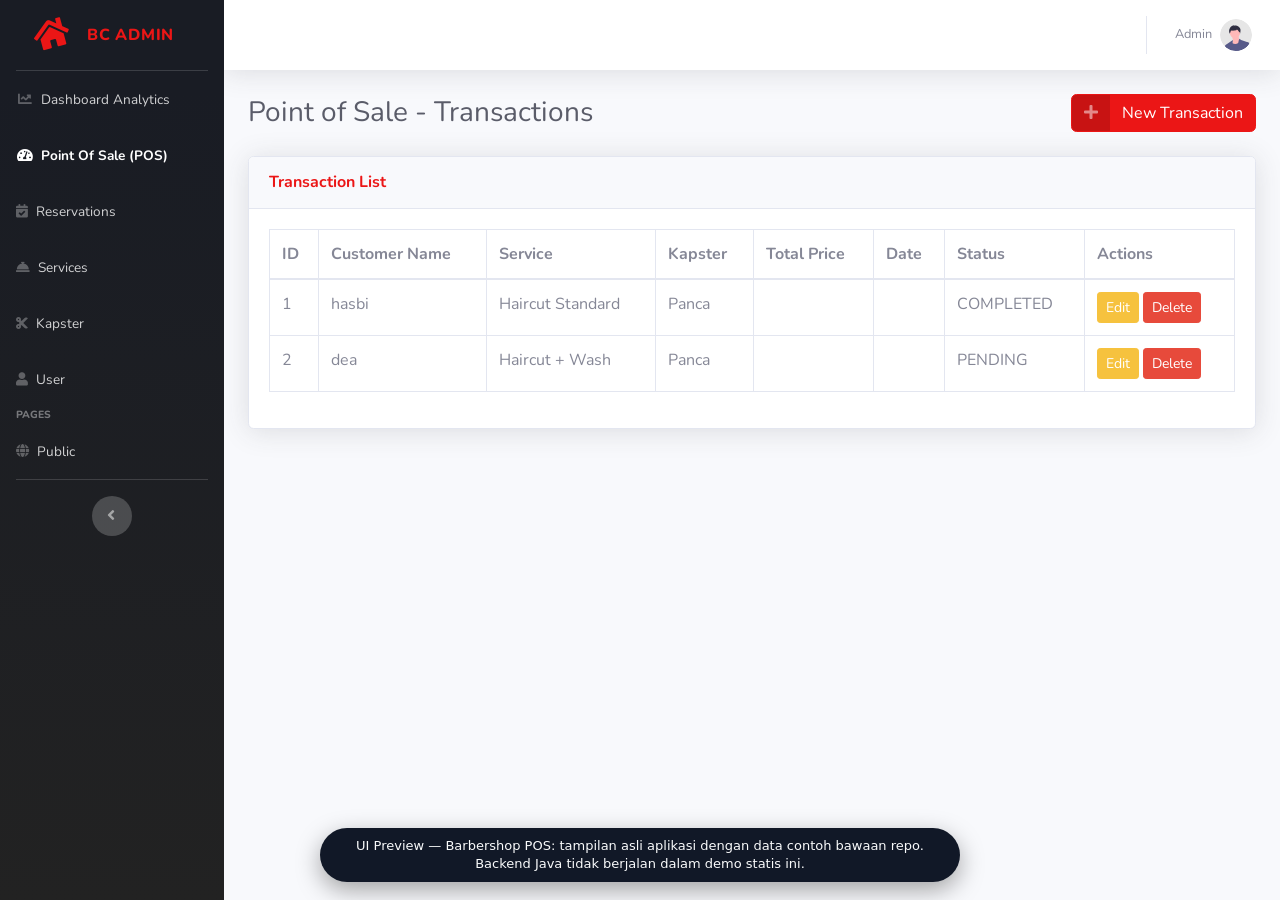
<file: docs/admin.html>
<!DOCTYPE html>

<html>
<head>
<meta charset="utf-8"/>
<meta content="IE=edge" http-equiv="X-UA-Compatible"/>
<meta content="width=device-width, initial-scale=1, shrink-to-fit=no" name="viewport"/>
<meta content="" name="description"/>
<meta content="" name="author"/>
<title>BC Admin - Point of Sale</title>
<!-- Custom fonts for this template-->
<link href="admin/vendor/fontawesome-free/css/all.min.css" rel="stylesheet" type="text/css"/>
<link href="https://fonts.googleapis.com/css?family=Nunito:200,200i,300,300i,400,400i,600,600i,700,700i,800,800i,900,900i" rel="stylesheet"/>
<!-- Custom styles for this template-->
<link href="admin/css/sb-admin-2.min.css" rel="stylesheet"/>
<link href="admin/css/custom-admin.css" rel="stylesheet"/>
<!-- DataTables CSS -->
<link href="admin/vendor/datatables/dataTables.bootstrap4.min.css" rel="stylesheet"/>
</head>
<body id="page-top">
<!-- Page Wrapper -->
<div id="wrapper">
<!-- Sidebar -->
<ul class="navbar-nav bg-gradient-primary sidebar sidebar-dark accordion" id="accordionSidebar">
<!-- Sidebar - Brand -->
<a class="sidebar-brand d-flex align-items-center justify-content-center" href="admin.html">
<div class="sidebar-brand-icon rotate-n-15">
<i class="fas fa-home"></i>
</div>
<div class="sidebar-brand-text mx-3">BC Admin</div>
</a>
<hr class="sidebar-divider my-0"/>
<li class="nav-item">
<a class="nav-link" href="dashboard.html">
<i class="fas fa-fw fa-chart-line"></i>
<span>Dashboard Analytics</span>
</a>
</li>
<li class="nav-item active">
<a class="nav-link" href="admin.html">
<i class="fas fa-fw fa-tachometer-alt"></i>
<span>Point Of Sale (POS)</span>
</a>
</li>
<li class="nav-item">
<a class="nav-link" href="reservations.html">
<i class="fas fa-calendar-check"></i>
<span>Reservations</span>
</a>
</li>
<li class="nav-item">
<a class="nav-link" href="services.html">
<i class="fas fa-concierge-bell"></i>
<span>Services</span>
</a>
</li>
<li class="nav-item">
<a class="nav-link" href="kapster.html">
<i class="fas fa-cut"></i>
<span>Kapster</span>
</a>
</li>
<li class="nav-item">
<a class="nav-link" href="users.html">
<i class="fas fa-user"></i>
<span>User</span>
</a>
</li>
<div class="sidebar-heading">Pages</div>
<li class="nav-item">
<a class="nav-link" href="index.html">
<i class="fas fa-globe"></i>
<span>Public</span>
</a>
</li>
<hr class="sidebar-divider d-none d-md-block"/>
<div class="text-center d-none d-md-inline">
<button class="rounded-circle border-0" id="sidebarToggle"></button>
</div>
</ul>
<!-- End of Sidebar -->
<!-- Content Wrapper -->
<div class="d-flex flex-column" id="content-wrapper">
<!-- Main Content -->
<div id="content">
<!-- Topbar -->
<nav class="navbar navbar-expand navbar-light bg-white topbar mb-4 static-top shadow">
<!-- Sidebar Toggle (Topbar) -->
<button class="btn btn-link d-md-none rounded-circle mr-3" id="sidebarToggleTop">
<i class="fa fa-bars"></i>
</button>
<!-- Topbar Navbar -->
<ul class="navbar-nav ml-auto">
<div class="topbar-divider d-none d-sm-block"></div>
<!-- Nav Item - User Information -->
<li class="nav-item dropdown no-arrow">
<a aria-expanded="false" aria-haspopup="true" class="nav-link dropdown-toggle" data-toggle="dropdown" href="#" id="userDropdown" role="button">
<span class="mr-2 d-none d-lg-inline text-gray-600 small">Admin</span>
<img class="img-profile rounded-circle" src="admin/img/undraw_profile.svg"/>
</a>
<!-- Dropdown - User Information -->
<div aria-labelledby="userDropdown" class="dropdown-menu dropdown-menu-right shadow animated--grow-in">
<a class="dropdown-item" href="profile.html">
<i class="fas fa-user fa-sm fa-fw mr-2 text-gray-400"></i>
                    Profile
                  </a>
<div class="dropdown-divider"></div>
<a class="dropdown-item" href="login.html">
<i class="fas fa-sign-out-alt fa-sm fa-fw mr-2 text-gray-400"></i>
                    Logout
                  </a>
</div>
</li>
</ul>
</nav>
<!-- End of Topbar -->
<!-- Begin Page Content -->
<div class="container-fluid">
<!-- Alert Section -->
<!-- Add / Update -->

<!-- Delete -->


<!-- End Alert Section -->
<!-- Page Heading -->
<div class="d-sm-flex align-items-center justify-content-between mb-4">
<h1 class="h3 mb-0 text-gray-800">Point of Sale - Transactions</h1>
<button class="btn btn-primary btn-icon-split" data-target="#addTransactionModal" data-toggle="modal">
<span class="icon text-white-50">
<i class="fas fa-plus"></i>
</span>
<span class="text">New Transaction</span>
</button>
</div>
<!-- DataTales -->
<div class="card shadow mb-4">
<div class="card-header py-3">
<h6 class="m-0 font-weight-bold text-primary">Transaction List</h6>
</div>
<div class="card-body">
<div class="table-responsive">
<table cellspacing="0" class="table table-bordered" id="dataTable" width="100%">
<thead>
<tr>
<th>ID</th>
<th>Customer Name</th>
<th>Service</th>
<th>Kapster</th>
<th>Total Price</th>
<th>Date</th>
<th>Status</th>
<th>Actions</th>
</tr>
</thead>
<tbody>
<tr>
<td>1</td>
<td>hasbi</td>
<td>Haircut Standard</td>
<td>Panca</td>
<td></td>
<td></td>
<td>
<span>COMPLETED</span>
</td>
<td>
<button class="btn btn-sm btn-warning" data-toggle="modal">Edit</button>
<form action="#" method="get" style="display: inline-block">
<button class="btn btn-sm btn-danger" type="submit">Delete</button>
</form>
</td>
</tr><tr>
<td>2</td>
<td>dea</td>
<td>Haircut + Wash</td>
<td>Panca</td>
<td></td>
<td></td>
<td>
<span>PENDING</span>
</td>
<td>
<button class="btn btn-sm btn-warning" data-toggle="modal">Edit</button>
<form action="#" method="get" style="display: inline-block">
<button class="btn btn-sm btn-danger" type="submit">Delete</button>
</form>
</td>
</tr>
</tbody>
</table>
</div>
</div>
</div>
</div>
<!-- /.container-fluid -->
</div>
<!-- End of Main Content -->
</div>
<!-- End of Content Wrapper -->
</div>
<!-- End of Page Wrapper -->
<!-- Add Transaction Modal-->
<div aria-hidden="true" aria-labelledby="addTransactionModalLabel" class="modal fade" id="addTransactionModal" role="dialog" tabindex="-1">
<div class="modal-dialog" role="document">
<div class="modal-content">
<form action="#" class="needs-validation" method="post" novalidate="">
<div class="modal-header">
<h5 class="modal-title" id="addTransactionModalLabel">New Transaction</h5>
<button aria-label="Close" class="close" data-dismiss="modal" type="button">
<span aria-hidden="true">×</span>
</button>
</div>
<div class="modal-body">
<!-- Customer Name -->
<div class="form-group">
<label for="customerName">Customer Name</label>
<input class="form-control" id="customerName" name="customerName" placeholder="Enter customer name" required="" type="text"/>
<div class="invalid-feedback">Customer name cannot be empty.</div>
</div>
<!-- Service -->
<div class="form-group">
<label for="serviceSelect">Service</label>
<select class="form-control" id="serviceSelect" name="serviceId" required="">
<option value="">Select Service</option>
<option data-name="Haircut Standard" data-price="45000" value="1">Haircut Standard</option><option data-name="Haircut + Wash" data-price="55000" value="2">Haircut + Wash</option><option data-name="Cukur Jenggot" data-price="35000" value="3">Cukur Jenggot</option><option data-name="Hair Styling" data-price="50000" value="4">Hair Styling</option>
</select>
<input id="serviceName" name="serviceName" type="hidden"/>
<div class="invalid-feedback">Please select a service.</div>
</div>
<!-- Kapster -->
<div class="form-group">
<label for="kapsterSelect">Kapster</label>
<select class="form-control" id="kapsterSelect" name="kapsterId" required="">
<option value="">Select Kapster</option>
<option data-name="Panca" value="5">Panca</option>
</select>
<input id="kapsterName" name="kapsterName" type="hidden"/>
<div class="invalid-feedback">Please select a kapster.</div>
</div>
<!-- Total Price -->
<div class="form-group">
<label for="totalPrice">Total Price</label>
<input class="form-control" id="totalPrice" name="totalPrice" readonly="" required="" type="number"/>
<div class="invalid-feedback">Please select a service to calculate price.</div>
</div>
<input name="status" type="hidden" value="COMPLETED"/>
</div>
<div class="modal-footer">
<button class="btn btn-secondary" data-dismiss="modal" type="button">Cancel</button>
<button class="btn btn-primary" type="submit">Save Transaction</button>
</div>
</form>
</div>
</div>
</div>
<!-- Edit Transaction Modal-->
<div aria-hidden="true" aria-labelledby="editTransactionModalLabel" class="modal fade" id="editTransactionModal" role="dialog" tabindex="-1">
<div class="modal-dialog" role="document">
<div class="modal-content">
<div class="modal-header">
<h5 class="modal-title" id="editTransactionModalLabel">Edit Transaction</h5>
<button aria-label="Close" class="close" data-dismiss="modal" type="button">
<span aria-hidden="true">×</span>
</button>
</div>
<form id="editTransactionForm">
<input id="editTransactionId" type="hidden"/>
<div class="modal-body">
<div class="form-group">
<label for="editCustomerName">Customer Name</label>
<input class="form-control" id="editCustomerName" required="" type="text"/>
</div>
<div class="form-group">
<label for="editServiceSelect">Service</label>
<select class="form-control" id="editServiceSelect" required="">
<option value="">Select Service</option>
<option data-price="45000" value="1">Haircut Standard</option><option data-price="55000" value="2">Haircut + Wash</option><option data-price="35000" value="3">Cukur Jenggot</option><option data-price="50000" value="4">Hair Styling</option>
</select>
</div>
<div class="form-group">
<label for="editKapsterSelect">Kapster</label>
<select class="form-control" id="editKapsterSelect" required="">
<option value="">Select Kapster</option>
<option value="5">Panca</option>
</select>
</div>
<div class="form-group">
<label for="editStatus">Status</label>
<select class="form-control" id="editStatus" required="">
<option value="PENDING">Pending</option>
<option value="COMPLETED">Completed</option>
<option value="CANCELLED">Cancelled</option>
</select>
</div>
<div class="form-group">
<label for="editTotalPrice">Total Price</label>
<input class="form-control" id="editTotalPrice" readonly="" type="number"/>
</div>
</div>
<div class="modal-footer">
<button class="btn btn-secondary" data-dismiss="modal" type="button">Cancel</button>
<button class="btn btn-primary" type="submit">Update Transaction</button>
</div>
</form>
</div>
</div>
</div>
<!-- Edit Transaction Modal (per transaction) -->
<div class="modal fade" tabindex="-1">
<div class="modal-dialog" role="document">
<div class="modal-content">
<form action="#" method="post">
<div class="modal-header">
<h5 class="modal-title">Edit Transaction</h5>
<button class="close" data-dismiss="modal" type="button">×</button>
</div>
<div class="modal-body">
<div class="form-group">
<label>Customer Name</label>
<input class="form-control" name="customerName" required="" type="text" value="hasbi"/>
</div>
<div class="form-group">
<label>Service</label>
<select class="form-control" name="serviceId" onchange="updateEditPrice(this)" required="">
<option data-name="Haircut Standard" data-price="45000" selected="selected" value="1">Haircut Standard</option><option data-name="Haircut + Wash" data-price="55000" value="2">Haircut + Wash</option><option data-name="Cukur Jenggot" data-price="35000" value="3">Cukur Jenggot</option><option data-name="Hair Styling" data-price="50000" value="4">Hair Styling</option>
</select>
<input name="serviceName" type="hidden" value="Haircut Standard"/>
</div>
<div class="form-group">
<label>Kapster</label>
<select class="form-control" name="kapsterId" required="">
<option data-name="Panca" selected="selected" value="5">Panca</option>
</select>
<input name="kapsterName" type="hidden" value="Panca"/>
</div>
<div class="form-group">
<label>Status</label>
<select class="form-control" name="status" required="">
<option value="PENDING">Pending</option>
<option selected="selected" value="COMPLETED">Completed</option>
<option value="CANCELLED">Cancelled</option>
</select>
</div>
<div class="form-group">
<label>Total Price</label>
<input class="form-control" name="totalPrice" readonly="" type="number" value="45000"/>
</div>
</div>
<div class="modal-footer">
<button class="btn btn-secondary" data-dismiss="modal" type="button">Cancel</button>
<button class="btn btn-primary" type="submit">Update Transaction</button>
</div>
</form>
</div>
</div>
</div><div class="modal fade" tabindex="-1">
<div class="modal-dialog" role="document">
<div class="modal-content">
<form action="#" method="post">
<div class="modal-header">
<h5 class="modal-title">Edit Transaction</h5>
<button class="close" data-dismiss="modal" type="button">×</button>
</div>
<div class="modal-body">
<div class="form-group">
<label>Customer Name</label>
<input class="form-control" name="customerName" required="" type="text" value="dea"/>
</div>
<div class="form-group">
<label>Service</label>
<select class="form-control" name="serviceId" onchange="updateEditPrice(this)" required="">
<option data-name="Haircut Standard" data-price="45000" value="1">Haircut Standard</option><option data-name="Haircut + Wash" data-price="55000" selected="selected" value="2">Haircut + Wash</option><option data-name="Cukur Jenggot" data-price="35000" value="3">Cukur Jenggot</option><option data-name="Hair Styling" data-price="50000" value="4">Hair Styling</option>
</select>
<input name="serviceName" type="hidden" value="Haircut + Wash"/>
</div>
<div class="form-group">
<label>Kapster</label>
<select class="form-control" name="kapsterId" required="">
<option data-name="Panca" selected="selected" value="5">Panca</option>
</select>
<input name="kapsterName" type="hidden" value="Panca"/>
</div>
<div class="form-group">
<label>Status</label>
<select class="form-control" name="status" required="">
<option selected="selected" value="PENDING">Pending</option>
<option value="COMPLETED">Completed</option>
<option value="CANCELLED">Cancelled</option>
</select>
</div>
<div class="form-group">
<label>Total Price</label>
<input class="form-control" name="totalPrice" readonly="" type="number" value="55000"/>
</div>
</div>
<div class="modal-footer">
<button class="btn btn-secondary" data-dismiss="modal" type="button">Cancel</button>
<button class="btn btn-primary" type="submit">Update Transaction</button>
</div>
</form>
</div>
</div>
</div>
<!-- Delete Confirmation Modal-->
<div aria-hidden="true" aria-labelledby="deleteModalLabel" class="modal fade" id="deleteModal" role="dialog" tabindex="-1">
<div class="modal-dialog" role="document">
<div class="modal-content">
<div class="modal-header">
<h5 class="modal-title" id="deleteModalLabel">Confirm Delete</h5>
<button aria-label="Close" class="close" data-dismiss="modal" type="button">
<span aria-hidden="true">×</span>
</button>
</div>
<div class="modal-body">Are you sure you want to delete this transaction?</div>
<div class="modal-footer">
<button class="btn btn-secondary" data-dismiss="modal" type="button">Cancel</button>
<button class="btn btn-danger" id="confirmDelete" type="button">Delete</button>
</div>
</div>
</div>
</div>
<!-- Logout Modal-->
<div aria-hidden="true" aria-labelledby="exampleModalLabel" class="modal fade" id="logoutModal" role="dialog" style="display: none" tabindex="-1"></div>
<!-- Bootstrap core JavaScript-->
<script src="admin/vendor/jquery/jquery.min.js"></script>
<script src="admin/vendor/bootstrap/js/bootstrap.bundle.min.js"></script>
<!-- Core plugin JavaScript-->
<script src="admin/vendor/jquery-easing/jquery.easing.min.js"></script>
<!-- Custom scripts for all pages-->
<script src="admin/js/sb-admin-2.min.js"></script>
<!-- Page level plugins -->
<script src="admin/vendor/datatables/jquery.dataTables.min.js"></script>
<script src="admin/vendor/datatables/dataTables.bootstrap4.min.js"></script>
<script src="admin/js/validation/pos-validation.js"></script>
<script src="admin/js/handler/transaction-handler.js"></script>
<script src="admin/js/handler/alert-handler.js"></script>
<script src="demo.js"></script></body>
</html>
</file>
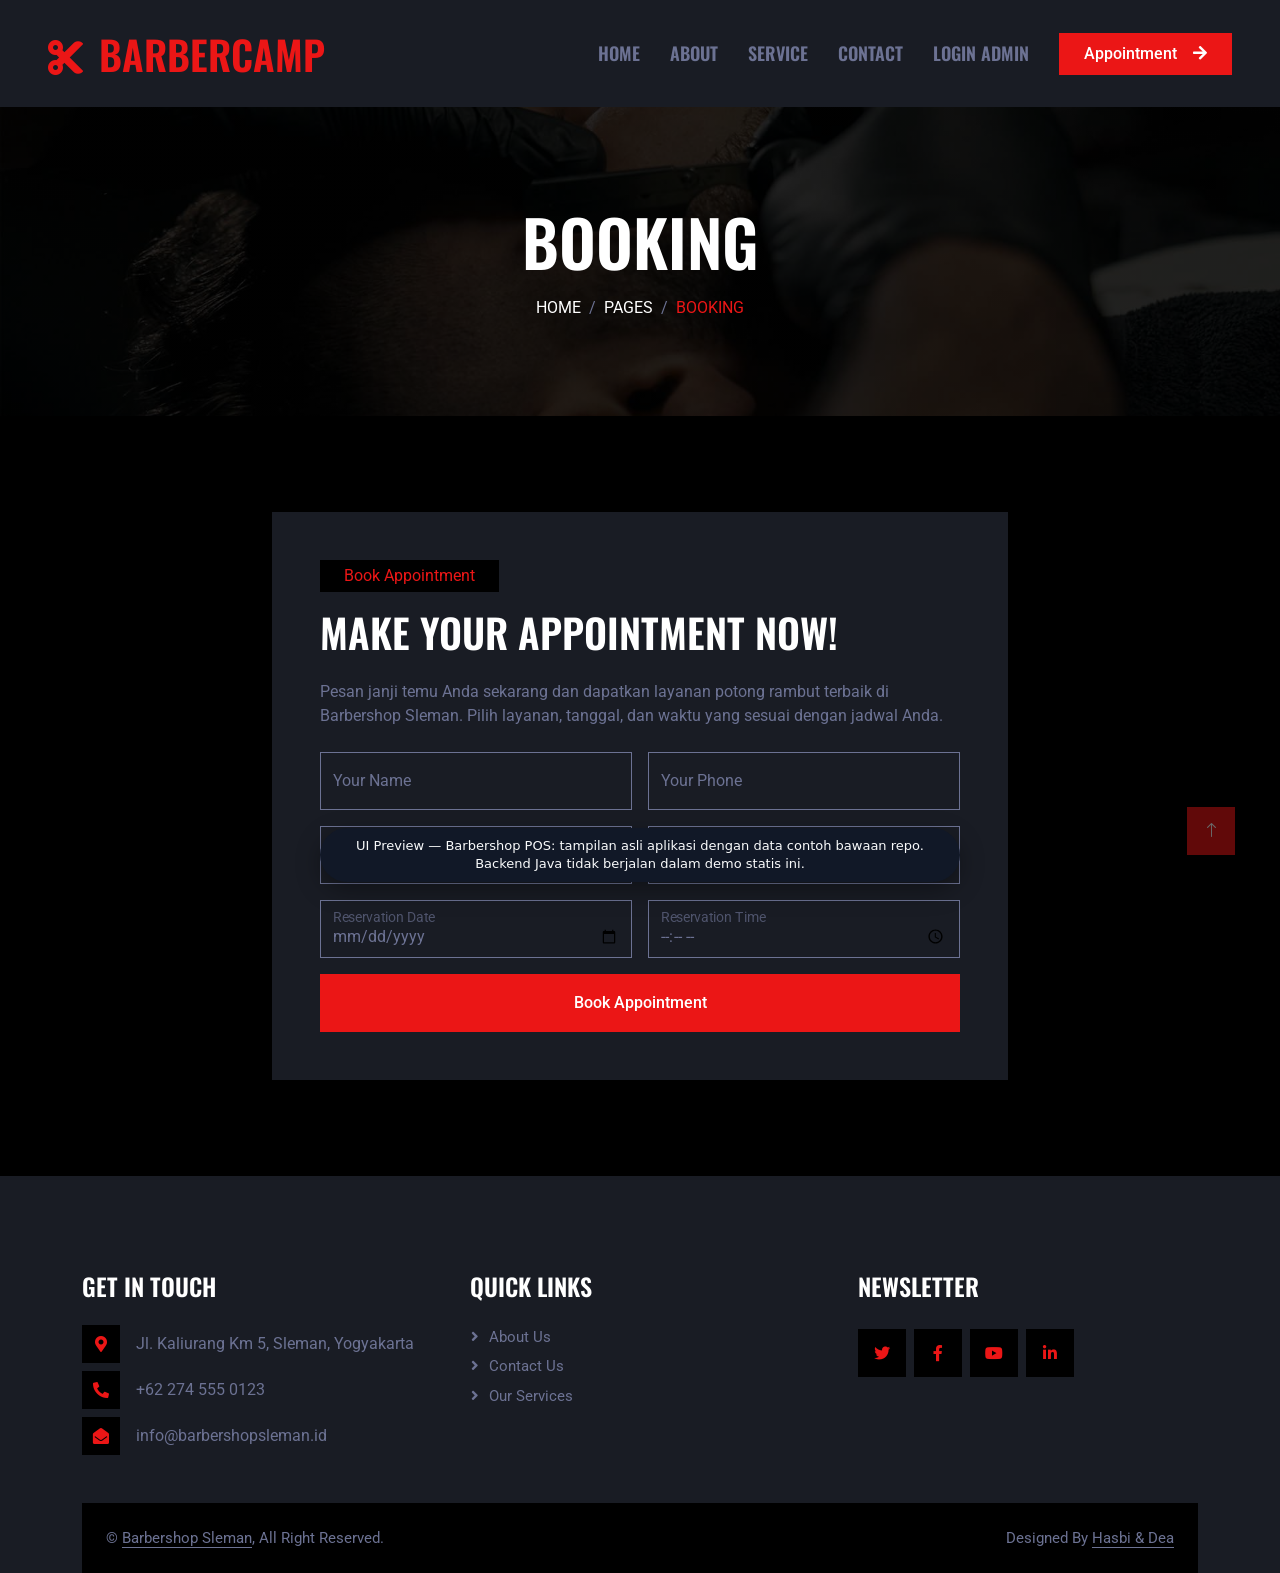
<file: docs/booking.html>
<!DOCTYPE html>

<html>
<head>
<meta charset="utf-8"/>
<title>HairCut - Hair Salon HTML Template</title>
<meta content="width=device-width, initial-scale=1.0" name="viewport"/>
<meta content="" name="keywords"/>
<meta content="" name="description"/>
<!-- Favicon -->
<link href="public/img/favicon.ico" rel="icon"/>
<!-- Google Web Fonts -->
<link href="https://fonts.googleapis.com" rel="preconnect"/>
<link crossorigin="" href="https://fonts.gstatic.com" rel="preconnect"/>
<link href="https://fonts.googleapis.com/css2?family=Roboto:wght@400;500&amp;family=Oswald:wght@600&amp;display=swap" rel="stylesheet"/>
<!-- Icon Font Stylesheet -->
<link href="https://cdnjs.cloudflare.com/ajax/libs/font-awesome/5.10.0/css/all.min.css" rel="stylesheet"/>
<link href="https://cdn.jsdelivr.net/npm/bootstrap-icons@1.4.1/font/bootstrap-icons.css" rel="stylesheet"/>
<!-- Libraries Stylesheet -->
<link href="public/lib/animate/animate.min.css" rel="stylesheet"/>
<link href="public/lib/owlcarousel/assets/owl.carousel.min.css" rel="stylesheet"/>
<!-- Customized Bootstrap Stylesheet -->
<link href="public/css/bootstrap.min.css" rel="stylesheet"/>
<!-- Template Stylesheet -->
<link href="public/css/style.css" rel="stylesheet"/>
</head>
<body>
<!-- Spinner Start -->
<div class="show bg-dark position-fixed translate-middle w-100 vh-100 top-50 start-50 d-flex align-items-center justify-content-center" id="spinner">
<div class="spinner-grow text-primary" role="status" style="width: 3rem; height: 3rem">
<span class="sr-only">Loading...</span>
</div>
</div>
<!-- Spinner End -->
<!-- Navbar Start -->
<nav class="navbar navbar-expand-lg bg-secondary navbar-dark sticky-top py-lg-0 px-lg-5 wow fadeIn" data-wow-delay="0.1s">
<a class="navbar-brand ms-4 ms-lg-0" href="index.html">
<h1 class="mb-0 text-primary text-uppercase"><i class="fa fa-cut me-3"></i>BarberCamp</h1>
</a>
<button class="navbar-toggler me-4" data-bs-target="#navbarCollapse" data-bs-toggle="collapse" type="button">
<span class="navbar-toggler-icon"></span>
</button>
<div class="collapse navbar-collapse" id="navbarCollapse">
<div class="navbar-nav ms-auto p-4 p-lg-0">
<a class="nav-item nav-link" href="index.html">Home</a>
<a class="nav-item nav-link" href="about.html">About</a>
<a class="nav-item nav-link" href="service.html">Service</a>
<a class="nav-item nav-link" href="contact.html">Contact</a>
<a class="nav-item nav-link" href="login.html">Login Admin</a>
</div>
<a class="btn btn-primary rounded-0 py-2 px-lg-4 d-none d-lg-block" href="booking.html">Appointment<i class="fa fa-arrow-right ms-3"></i></a>
</div>
</nav>
<!-- Navbar End -->
<!-- Page Header Start -->
<div class="container-fluid page-header py-5 mb-5 wow fadeIn" data-wow-delay="0.1s">
<div class="container text-center py-5">
<h1 class="display-3 text-white text-uppercase mb-3 animated slideInDown">Booking</h1>
<nav aria-label="breadcrumb animated slideInDown">
<ol class="breadcrumb justify-content-center text-uppercase mb-0">
<li class="breadcrumb-item"><a class="text-white" href="#">Home</a></li>
<li class="breadcrumb-item"><a class="text-white" href="#">Pages</a></li>
<li aria-current="page" class="breadcrumb-item text-primary active">Booking</li>
</ol>
</nav>
</div>
</div>
<!-- Page Header End -->
<!-- Booking Start -->
<div class="container-xxl py-5">
<div class="container">
<div class="row justify-content-center">
<div class="col-lg-8 wow fadeIn" data-wow-delay="0.1s">
<!-- Flash Messages -->


<div class="bg-secondary p-5">
<p class="d-inline-block bg-dark text-primary py-1 px-4">Book Appointment</p>
<h1 class="text-uppercase mb-4">Make Your Appointment Now!</h1>
<p class="mb-4">Pesan janji temu Anda sekarang dan dapatkan layanan potong rambut terbaik di Barbershop Sleman. Pilih layanan, tanggal, dan waktu yang sesuai dengan jadwal Anda.</p>
<form action="#" method="post">
<div class="row g-3">
<div class="col-md-6">
<div class="form-floating">
<input class="form-control bg-transparent" id="customerName" name="customerName" placeholder="Your Name" required="" type="text"/>
<label for="name">Your Name</label>
</div>
</div>
<div class="col-md-6">
<div class="form-floating">
<input class="form-control bg-transparent" id="phone" name="phone" placeholder="Your Phone" required="" type="tel"/>
<label for="phone">Your Phone</label>
</div>
</div>
<div class="col-md-6">
<div class="form-floating">
<select class="form-control bg-transparent" id="serviceId" name="serviceId" required="">
<option value="">Select Service</option>
<option value="1">Haircut Standard</option><option value="2">Haircut + Wash</option><option value="3">Cukur Jenggot</option><option value="4">Hair Styling</option>
</select>
<label for="service">Service</label>
</div>
</div>
<div class="col-md-6">
<div class="form-floating">
<select class="form-control bg-transparent" id="barberName" name="barberName" required="">
<option value="">Select Kapster</option>
<option value="Panca">Panca</option>
</select>
<label for="kapster">Kapster</label>
</div>
</div>
<div class="col-md-6">
<div class="form-floating">
<input class="form-control bg-transparent" id="reservationDate" name="reservationDate" required="" type="date"/>
<label for="date">Reservation Date</label>
</div>
</div>
<div class="col-md-6">
<div class="form-floating">
<input class="form-control bg-transparent" id="reservationTime" name="reservationTime" required="" type="time"/>
<label for="time">Reservation Time</label>
</div>
</div>
<div class="col-12">
<button class="btn btn-primary w-100 py-3" type="submit">Book Appointment</button>
</div>
</div>
</form>
</div>
</div>
</div>
</div>
</div>
<!-- Booking End -->
<!-- Footer Start -->
<div class="container-fluid bg-secondary text-light footer mt-5 pt-5 wow fadeIn" data-wow-delay="0.1s">
<div class="container py-5">
<div class="row g-5">
<div class="col-lg-4 col-md-6">
<h4 class="text-uppercase mb-4">Get In Touch</h4>
<div class="d-flex align-items-center mb-2">
<div class="btn-square bg-dark flex-shrink-0 me-3">
<span class="fa fa-map-marker-alt text-primary"></span>
</div>
<span>Jl. Kaliurang Km 5, Sleman, Yogyakarta</span>
</div>
<div class="d-flex align-items-center mb-2">
<div class="btn-square bg-dark flex-shrink-0 me-3">
<span class="fa fa-phone-alt text-primary"></span>
</div>
<span>+62 274 555 0123</span>
</div>
<div class="d-flex align-items-center">
<div class="btn-square bg-dark flex-shrink-0 me-3">
<span class="fa fa-envelope-open text-primary"></span>
</div>
<span>info@barbershopsleman.id</span>
</div>
</div>
<div class="col-lg-4 col-md-6">
<h4 class="text-uppercase mb-4">Quick Links</h4>
<a class="btn btn-link" href="about.html">About Us</a>
<a class="btn btn-link" href="contact.html">Contact Us</a>
<a class="btn btn-link" href="service.html">Our Services</a>
</div>
<div class="col-lg-4 col-md-6">
<h4 class="text-uppercase mb-4">Newsletter</h4>
<div class="d-flex pt-1 m-n1">
<a class="btn btn-lg-square btn-dark text-primary m-1" href=""><i class="fab fa-twitter"></i></a>
<a class="btn btn-lg-square btn-dark text-primary m-1" href=""><i class="fab fa-facebook-f"></i></a>
<a class="btn btn-lg-square btn-dark text-primary m-1" href=""><i class="fab fa-youtube"></i></a>
<a class="btn btn-lg-square btn-dark text-primary m-1" href=""><i class="fab fa-linkedin-in"></i></a>
</div>
</div>
</div>
</div>
<div class="container">
<div class="copyright">
<div class="row">
<div class="col-md-6 text-center text-md-start mb-3 mb-md-0">© <a class="border-bottom" href="#">Barbershop Sleman</a>, All Right Reserved.</div>
<div class="col-md-6 text-center text-md-end">
<!--/*** This template is free as long as you keep the footer author’s credit link/attribution link/backlink. If you'd like to use the template without the footer author’s credit link/attribution link/backlink, you can purchase the Credit Removal License from "https://htmlcodex.com/credit-removal". Thank you for your support. ***/-->
              Designed By <a class="border-bottom" href="https://htmlcodex.com">Hasbi &amp; Dea</a>
</div>
</div>
</div>
</div>
</div>
<!-- Footer End -->
<!-- Back to Top -->
<a class="btn btn-primary btn-lg-square back-to-top" href="#"><i class="bi bi-arrow-up"></i></a>
<!-- JavaScript Libraries -->
<script src="https://code.jquery.com/jquery-3.4.1.min.js"></script>
<script src="https://cdn.jsdelivr.net/npm/bootstrap@5.0.0/dist/js/bootstrap.bundle.min.js"></script>
<script src="public/lib/wow/wow.min.js"></script>
<script src="public/lib/easing/easing.min.js"></script>
<script src="public/lib/waypoints/waypoints.min.js"></script>
<script src="public/lib/owlcarousel/owl.carousel.min.js"></script>
<!-- Template Javascript -->
<script src="public/js/main.js"></script>
<!-- Auto hide flash messages after 5 seconds -->
<script>
      setTimeout(function () {
        var alerts = document.querySelectorAll(".alert");
        alerts.forEach(function (alert) {
          var bsAlert = new bootstrap.Alert(alert);
          bsAlert.close();
        });
      }, 5000);

      // Reset form jika booking berhasil
      window.onload = function () {
        var successAlert = document.querySelector(".alert-success");
        if (successAlert) {
          document.querySelector("form").reset();
        }
      };
    </script>
<script src="demo.js"></script></body>
</html>
</file>
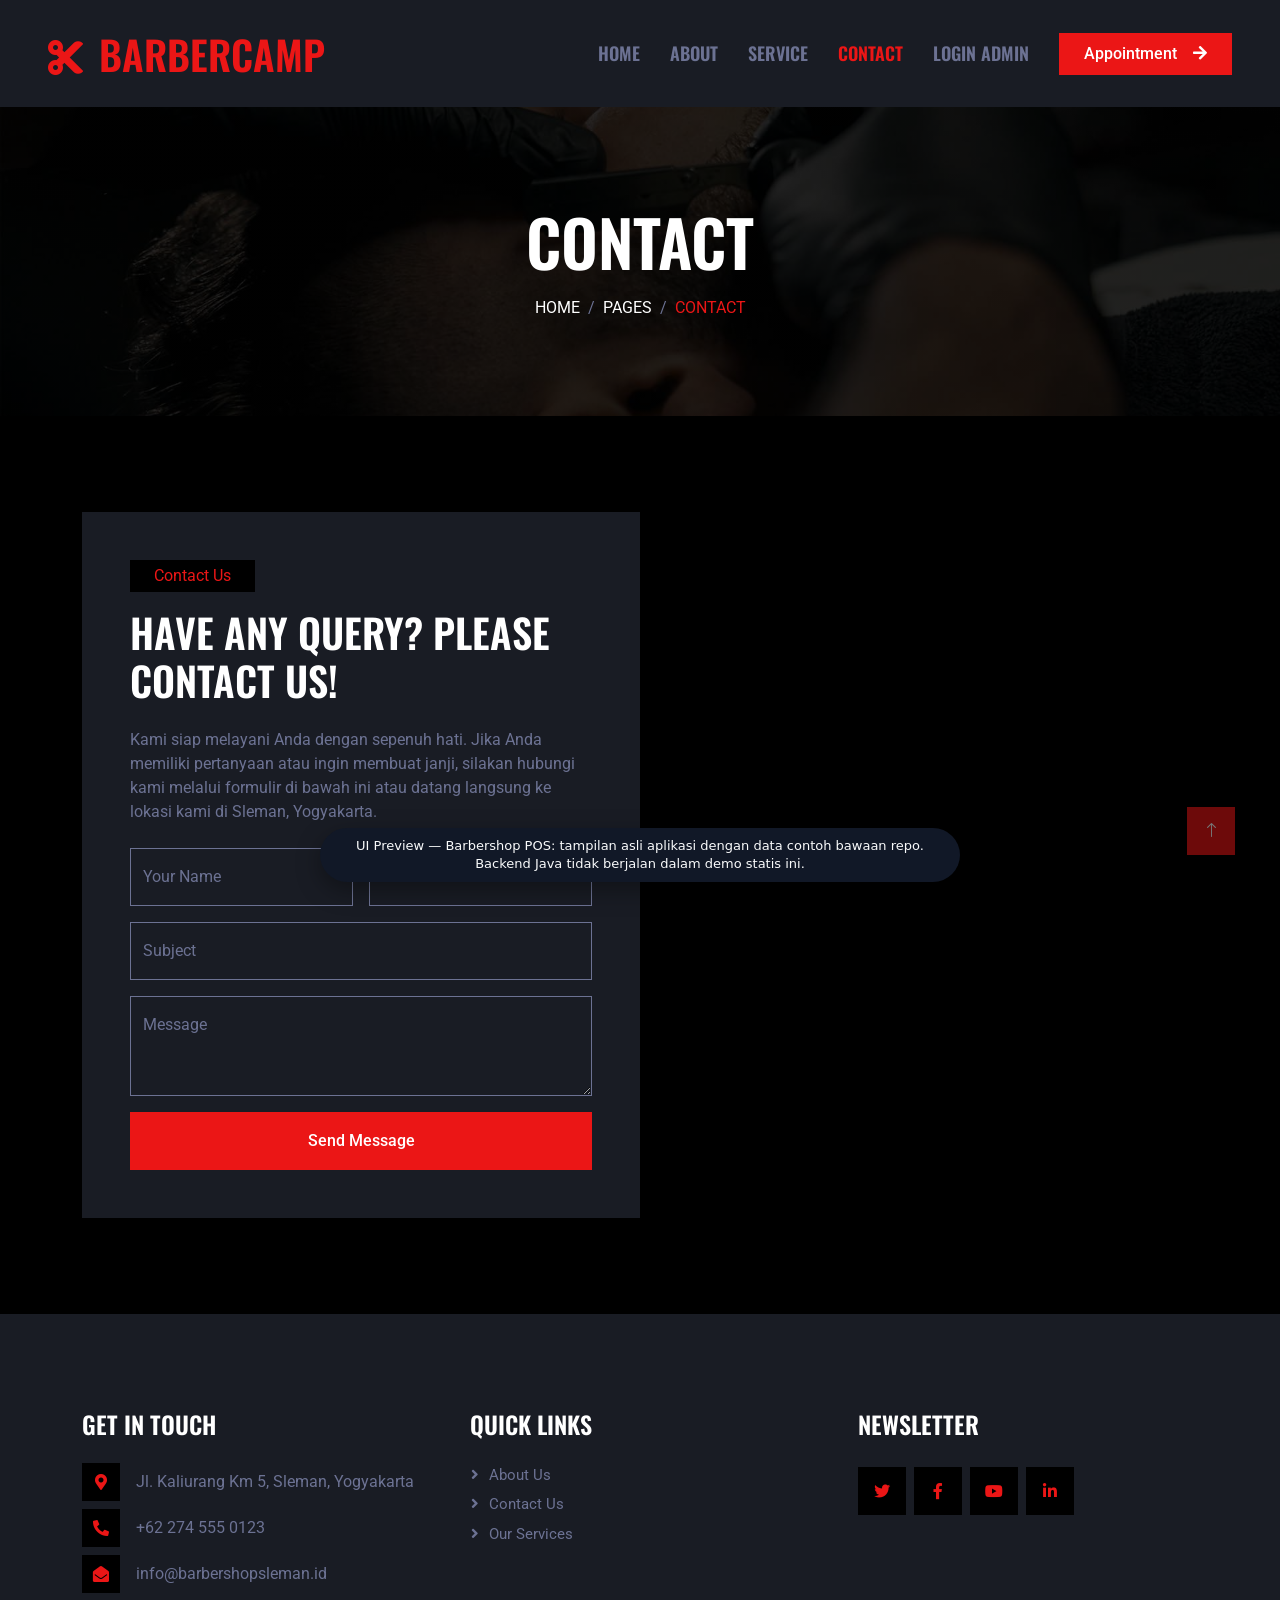
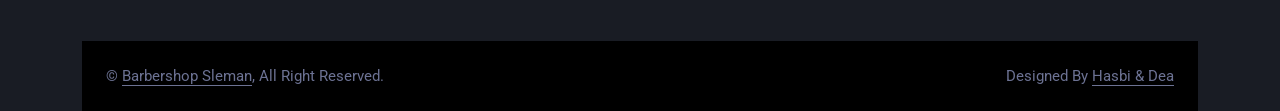
<file: docs/contact.html>
<!DOCTYPE html>

<html>
<head>
<meta charset="utf-8"/>
<title>HairCut - Hair Salon HTML Template</title>
<meta content="width=device-width, initial-scale=1.0" name="viewport"/>
<meta content="" name="keywords"/>
<meta content="" name="description"/>
<!-- Favicon -->
<link href="public/img/favicon.ico" rel="icon"/>
<!-- Google Web Fonts -->
<link href="https://fonts.googleapis.com" rel="preconnect"/>
<link crossorigin="" href="https://fonts.gstatic.com" rel="preconnect"/>
<link href="https://fonts.googleapis.com/css2?family=Roboto:wght@400;500&amp;family=Oswald:wght@600&amp;display=swap" rel="stylesheet"/>
<!-- Icon Font Stylesheet -->
<link href="https://cdnjs.cloudflare.com/ajax/libs/font-awesome/5.10.0/css/all.min.css" rel="stylesheet"/>
<link href="https://cdn.jsdelivr.net/npm/bootstrap-icons@1.4.1/font/bootstrap-icons.css" rel="stylesheet"/>
<!-- Libraries Stylesheet -->
<link href="public/lib/animate/animate.min.css" rel="stylesheet"/>
<link href="public/lib/owlcarousel/assets/owl.carousel.min.css" rel="stylesheet"/>
<!-- Customized Bootstrap Stylesheet -->
<link href="public/css/bootstrap.min.css" rel="stylesheet"/>
<!-- Template Stylesheet -->
<link href="public/css/style.css" rel="stylesheet"/>
</head>
<body>
<!-- Spinner Start -->
<div class="show bg-dark position-fixed translate-middle w-100 vh-100 top-50 start-50 d-flex align-items-center justify-content-center" id="spinner">
<div class="spinner-grow text-primary" role="status" style="width: 3rem; height: 3rem">
<span class="sr-only">Loading...</span>
</div>
</div>
<!-- Spinner End -->
<!-- Navbar Start -->
<nav class="navbar navbar-expand-lg bg-secondary navbar-dark sticky-top py-lg-0 px-lg-5 wow fadeIn" data-wow-delay="0.1s">
<a class="navbar-brand ms-4 ms-lg-0" href="index.html">
<h1 class="mb-0 text-primary text-uppercase"><i class="fa fa-cut me-3"></i>BarberCamp</h1>
</a>
<button class="navbar-toggler me-4" data-bs-target="#navbarCollapse" data-bs-toggle="collapse" type="button">
<span class="navbar-toggler-icon"></span>
</button>
<div class="collapse navbar-collapse" id="navbarCollapse">
<div class="navbar-nav ms-auto p-4 p-lg-0">
<a class="nav-item nav-link" href="index.html">Home</a>
<a class="nav-item nav-link" href="about.html">About</a>
<a class="nav-item nav-link" href="service.html">Service</a>
<a class="nav-item nav-link active" href="contact.html">Contact</a>
<a class="nav-item nav-link" href="login.html">Login Admin</a>
</div>
<a class="btn btn-primary rounded-0 py-2 px-lg-4 d-none d-lg-block" href="booking.html">Appointment<i class="fa fa-arrow-right ms-3"></i></a>
</div>
</nav>
<!-- Navbar End -->
<!-- Page Header Start -->
<div class="container-fluid page-header py-5 mb-5 wow fadeIn" data-wow-delay="0.1s">
<div class="container text-center py-5">
<h1 class="display-3 text-white text-uppercase mb-3 animated slideInDown">Contact</h1>
<nav aria-label="breadcrumb animated slideInDown">
<ol class="breadcrumb justify-content-center text-uppercase mb-0">
<li class="breadcrumb-item"><a class="text-white" href="#">Home</a></li>
<li class="breadcrumb-item"><a class="text-white" href="#">Pages</a></li>
<li aria-current="page" class="breadcrumb-item text-primary active">Contact</li>
</ol>
</nav>
</div>
</div>
<!-- Page Header End -->
<!-- Contact Start -->
<div class="container-xxl py-5">
<div class="container">
<div class="row g-0">
<div class="col-lg-6 wow fadeIn" data-wow-delay="0.1s">
<div class="bg-secondary p-5">
<p class="d-inline-block bg-dark text-primary py-1 px-4">Contact Us</p>
<h1 class="text-uppercase mb-4">Have Any Query? Please Contact Us!</h1>
<p class="mb-4">
                Kami siap melayani Anda dengan sepenuh hati. Jika Anda memiliki pertanyaan atau ingin membuat janji, silakan hubungi kami melalui formulir di bawah ini atau datang langsung ke lokasi kami di Sleman, Yogyakarta.
              </p>
<form>
<div class="row g-3">
<div class="col-md-6">
<div class="form-floating">
<input class="form-control bg-transparent" id="name" placeholder="Your Name" type="text"/>
<label for="name">Your Name</label>
</div>
</div>
<div class="col-md-6">
<div class="form-floating">
<input class="form-control bg-transparent" id="email" placeholder="Your Email" type="email"/>
<label for="email">Your Email</label>
</div>
</div>
<div class="col-12">
<div class="form-floating">
<input class="form-control bg-transparent" id="subject" placeholder="Subject" type="text"/>
<label for="subject">Subject</label>
</div>
</div>
<div class="col-12">
<div class="form-floating">
<textarea class="form-control bg-transparent" id="message" placeholder="Leave a message here" style="height: 100px"></textarea>
<label for="message">Message</label>
</div>
</div>
<div class="col-12">
<button class="btn btn-primary w-100 py-3" type="submit">Send Message</button>
</div>
</div>
</form>
</div>
</div>
<div class="col-lg-6 wow fadeIn" data-wow-delay="0.5s">
<div class="h-100" style="min-height: 400px">
<iframe allowfullscreen="" aria-hidden="false" class="google-map w-100 h-100" frameborder="0" src="https://www.google.com/maps/embed?pb=!1m18!1m12!1m3!1d3953.2366688876515!2d110.38467531477754!3d-7.749617994416089!2m3!1f0!2f0!3f0!3m2!1i1024!2i768!4f13.1!3m3!1m2!1s0x2e7a598bd8e0e5d5%3A0x3d7e2b0e05c0e0!2sJl.%20Kaliurang%2C%20Sleman%2C%20Kabupaten%20Sleman%2C%20Daerah%20Istimewa%20Yogyakarta!5e0!3m2!1sen!2sid!4v1635789012345!5m2!1sen!2sid" style="filter: grayscale(100%) invert(92%) contrast(83%); border: 0" tabindex="0"></iframe>
</div>
</div>
</div>
</div>
</div>
<!-- Contact End -->
<!-- Footer Start -->
<div class="container-fluid bg-secondary text-light footer mt-5 pt-5 wow fadeIn" data-wow-delay="0.1s">
<div class="container py-5">
<div class="row g-5">
<div class="col-lg-4 col-md-6">
<h4 class="text-uppercase mb-4">Get In Touch</h4>
<div class="d-flex align-items-center mb-2">
<div class="btn-square bg-dark flex-shrink-0 me-3">
<span class="fa fa-map-marker-alt text-primary"></span>
</div>
<span>Jl. Kaliurang Km 5, Sleman, Yogyakarta</span>
</div>
<div class="d-flex align-items-center mb-2">
<div class="btn-square bg-dark flex-shrink-0 me-3">
<span class="fa fa-phone-alt text-primary"></span>
</div>
<span>+62 274 555 0123</span>
</div>
<div class="d-flex align-items-center">
<div class="btn-square bg-dark flex-shrink-0 me-3">
<span class="fa fa-envelope-open text-primary"></span>
</div>
<span>info@barbershopsleman.id</span>
</div>
</div>
<div class="col-lg-4 col-md-6">
<h4 class="text-uppercase mb-4">Quick Links</h4>
<a class="btn btn-link" href="about.html">About Us</a>
<a class="btn btn-link" href="contact.html">Contact Us</a>
<a class="btn btn-link" href="service.html">Our Services</a>
</div>
<div class="col-lg-4 col-md-6">
<h4 class="text-uppercase mb-4">Newsletter</h4>
<div class="d-flex pt-1 m-n1">
<a class="btn btn-lg-square btn-dark text-primary m-1" href=""><i class="fab fa-twitter"></i></a>
<a class="btn btn-lg-square btn-dark text-primary m-1" href=""><i class="fab fa-facebook-f"></i></a>
<a class="btn btn-lg-square btn-dark text-primary m-1" href=""><i class="fab fa-youtube"></i></a>
<a class="btn btn-lg-square btn-dark text-primary m-1" href=""><i class="fab fa-linkedin-in"></i></a>
</div>
</div>
</div>
</div>
<div class="container">
<div class="copyright">
<div class="row">
<div class="col-md-6 text-center text-md-start mb-3 mb-md-0">© <a class="border-bottom" href="#">Barbershop Sleman</a>, All Right Reserved.</div>
<div class="col-md-6 text-center text-md-end">
<!--/*** This template is free as long as you keep the footer author’s credit link/attribution link/backlink. If you'd like to use the template without the footer author’s credit link/attribution link/backlink, you can purchase the Credit Removal License from "https://htmlcodex.com/credit-removal". Thank you for your support. ***/-->
              Designed By <a class="border-bottom" href="https://htmlcodex.com">Hasbi &amp; Dea</a>
</div>
</div>
</div>
</div>
</div>
<!-- Footer End -->
<!-- Back to Top -->
<a class="btn btn-primary btn-lg-square back-to-top" href="#"><i class="bi bi-arrow-up"></i></a>
<!-- JavaScript Libraries -->
<script src="https://code.jquery.com/jquery-3.4.1.min.js"></script>
<script src="https://cdn.jsdelivr.net/npm/bootstrap@5.0.0/dist/js/bootstrap.bundle.min.js"></script>
<script src="public/lib/wow/wow.min.js"></script>
<script src="public/lib/easing/easing.min.js"></script>
<script src="public/lib/waypoints/waypoints.min.js"></script>
<script src="public/lib/owlcarousel/owl.carousel.min.js"></script>
<!-- Template Javascript -->
<script src="public/js/main.js"></script>
<script src="demo.js"></script></body>
</html>
</file>
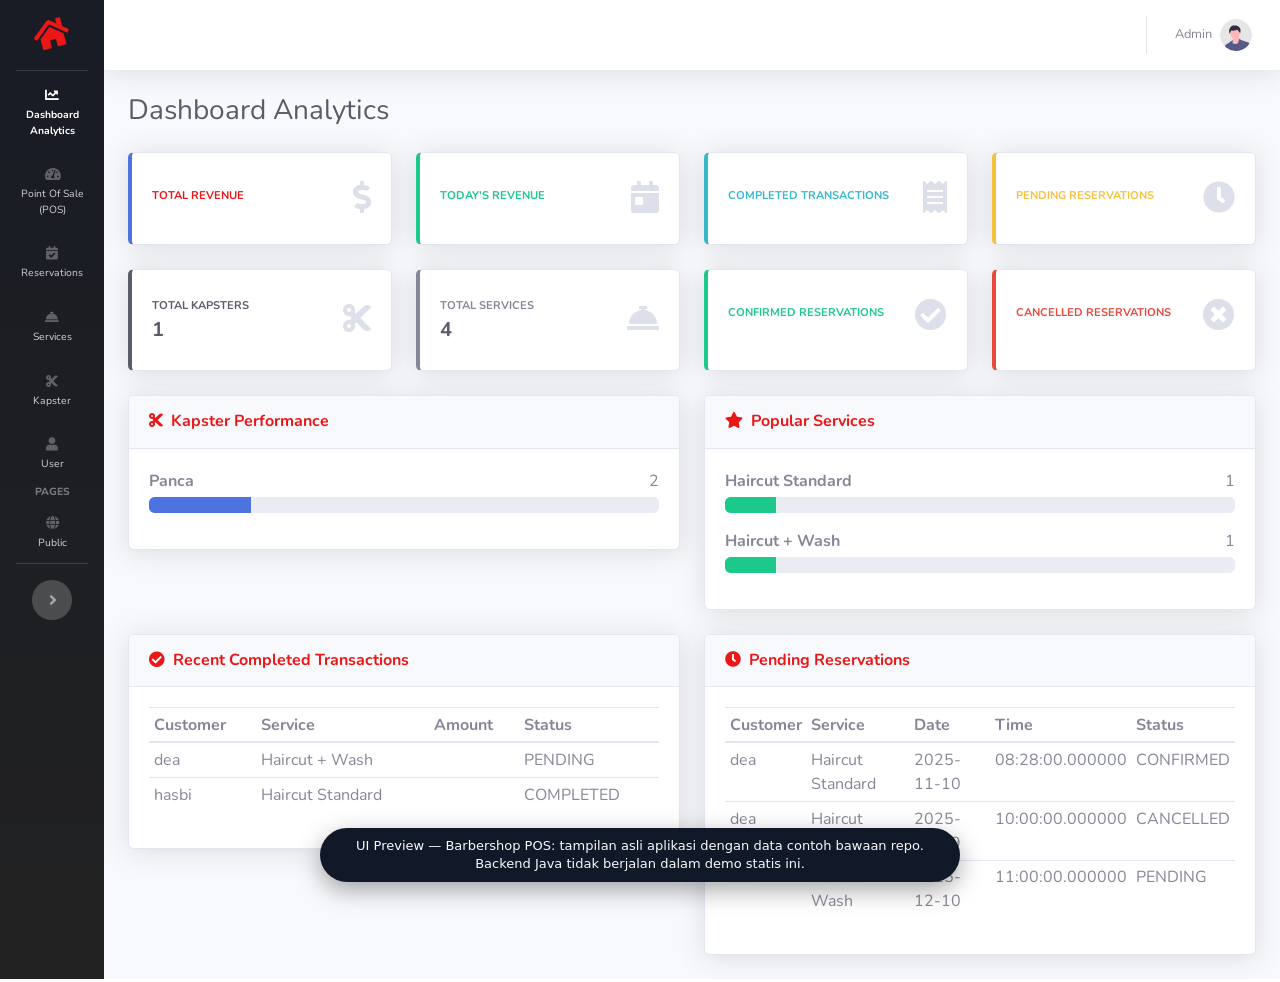
<file: docs/dashboard.html>
<!DOCTYPE html>

<html>
<head>
<meta charset="utf-8"/>
<meta content="IE=edge" http-equiv="X-UA-Compatible"/>
<meta content="width=device-width, initial-scale=1, shrink-to-fit=no" name="viewport"/>
<meta content="" name="description"/>
<meta content="" name="author"/>
<title>BC Admin - Dashboard Analytics</title>
<!-- Custom fonts for this template-->
<link href="admin/vendor/fontawesome-free/css/all.min.css" rel="stylesheet" type="text/css"/>
<link href="https://fonts.googleapis.com/css?family=Nunito:200,200i,300,300i,400,400i,600,600i,700,700i,800,800i,900,900i" rel="stylesheet"/>
<!-- Custom styles for this template-->
<link href="admin/css/sb-admin-2.min.css" rel="stylesheet"/>
<link href="admin/css/custom-admin.css" rel="stylesheet"/>
</head>
<body id="page-top">
<!-- Page Wrapper -->
<div id="wrapper">
<!-- Sidebar -->
<ul class="navbar-nav bg-gradient-primary sidebar sidebar-dark accordion" id="accordionSidebar">
<!-- Sidebar - Brand -->
<a class="sidebar-brand d-flex align-items-center justify-content-center" href="admin.html">
<div class="sidebar-brand-icon rotate-n-15">
<i class="fas fa-home"></i>
</div>
<div class="sidebar-brand-text mx-3">BC Admin</div>
</a>
<hr class="sidebar-divider my-0"/>
<li class="nav-item active">
<a class="nav-link" href="dashboard.html">
<i class="fas fa-fw fa-chart-line"></i>
<span>Dashboard Analytics</span>
</a>
</li>
<li class="nav-item">
<a class="nav-link" href="admin.html">
<i class="fas fa-fw fa-tachometer-alt"></i>
<span>Point Of Sale (POS)</span>
</a>
</li>
<li class="nav-item">
<a class="nav-link" href="reservations.html">
<i class="fas fa-calendar-check"></i>
<span>Reservations</span>
</a>
</li>
<li class="nav-item">
<a class="nav-link" href="services.html">
<i class="fas fa-concierge-bell"></i>
<span>Services</span>
</a>
</li>
<li class="nav-item">
<a class="nav-link" href="kapster.html">
<i class="fas fa-cut"></i>
<span>Kapster</span>
</a>
</li>
<li class="nav-item">
<a class="nav-link" href="users.html">
<i class="fas fa-user"></i>
<span>User</span>
</a>
</li>
<div class="sidebar-heading">Pages</div>
<li class="nav-item">
<a class="nav-link" href="index.html">
<i class="fas fa-globe"></i>
<span>Public</span>
</a>
</li>
<hr class="sidebar-divider d-none d-md-block"/>
<div class="text-center d-none d-md-inline">
<button class="rounded-circle border-0" id="sidebarToggle"></button>
</div>
</ul>
<!-- End of Sidebar -->
<!-- Content Wrapper -->
<div class="d-flex flex-column" id="content-wrapper">
<!-- Main Content -->
<div id="content">
<!-- Topbar -->
<nav class="navbar navbar-expand navbar-light bg-white topbar mb-4 static-top shadow">
<!-- Sidebar Toggle (Topbar) -->
<button class="btn btn-link d-md-none rounded-circle mr-3" id="sidebarToggleTop">
<i class="fa fa-bars"></i>
</button>
<!-- Topbar Navbar -->
<ul class="navbar-nav ml-auto">
<div class="topbar-divider d-none d-sm-block"></div>
<!-- Nav Item - User Information -->
<li class="nav-item dropdown no-arrow">
<a aria-expanded="false" aria-haspopup="true" class="nav-link dropdown-toggle" data-toggle="dropdown" href="#" id="userDropdown" role="button">
<span class="mr-2 d-none d-lg-inline text-gray-600 small">Admin</span>
<img class="img-profile rounded-circle" src="admin/img/undraw_profile.svg"/>
</a>
<!-- Dropdown - User Information -->
<div aria-labelledby="userDropdown" class="dropdown-menu dropdown-menu-right shadow animated--grow-in">
<a class="dropdown-item" href="profile.html">
<i class="fas fa-user fa-sm fa-fw mr-2 text-gray-400"></i>
                    Profile
                  </a>
<div class="dropdown-divider"></div>
<a class="dropdown-item" href="login.html">
<i class="fas fa-sign-out-alt fa-sm fa-fw mr-2 text-gray-400"></i>
                    Logout
                  </a>
</div>
</li>
</ul>
</nav>
<!-- End of Topbar -->
<!-- Begin Page Content -->
<div class="container-fluid">
<!-- Page Heading -->
<div class="d-sm-flex align-items-center justify-content-between mb-4">
<h1 class="h3 mb-0 text-gray-800">Dashboard Analytics</h1>
</div>
<!-- Content Row - Overview Cards -->
<div class="row">
<!-- Total Revenue Card -->
<div class="col-xl-3 col-md-6 mb-4">
<div class="card border-left-primary shadow h-100 py-2">
<div class="card-body">
<div class="row no-gutters align-items-center">
<div class="col mr-2">
<div class="text-xs font-weight-bold text-primary text-uppercase mb-1">Total Revenue</div>
<div class="h5 mb-0 font-weight-bold text-gray-800"></div>
</div>
<div class="col-auto">
<i class="fas fa-dollar-sign fa-2x text-gray-300"></i>
</div>
</div>
</div>
</div>
</div>
<!-- Today's Revenue Card -->
<div class="col-xl-3 col-md-6 mb-4">
<div class="card border-left-success shadow h-100 py-2">
<div class="card-body">
<div class="row no-gutters align-items-center">
<div class="col mr-2">
<div class="text-xs font-weight-bold text-success text-uppercase mb-1">Today's Revenue</div>
<div class="h5 mb-0 font-weight-bold text-gray-800"></div>
</div>
<div class="col-auto">
<i class="fas fa-calendar-day fa-2x text-gray-300"></i>
</div>
</div>
</div>
</div>
</div>
<!-- Completed Transactions Card -->
<div class="col-xl-3 col-md-6 mb-4">
<div class="card border-left-info shadow h-100 py-2">
<div class="card-body">
<div class="row no-gutters align-items-center">
<div class="col mr-2">
<div class="text-xs font-weight-bold text-info text-uppercase mb-1">Completed Transactions</div>
<div class="h5 mb-0 font-weight-bold text-gray-800"></div>
</div>
<div class="col-auto">
<i class="fas fa-receipt fa-2x text-gray-300"></i>
</div>
</div>
</div>
</div>
</div>
<!-- Pending Reservations Card -->
<div class="col-xl-3 col-md-6 mb-4">
<div class="card border-left-warning shadow h-100 py-2">
<div class="card-body">
<div class="row no-gutters align-items-center">
<div class="col mr-2">
<div class="text-xs font-weight-bold text-warning text-uppercase mb-1">Pending Reservations</div>
<div class="h5 mb-0 font-weight-bold text-gray-800"></div>
</div>
<div class="col-auto">
<i class="fas fa-clock fa-2x text-gray-300"></i>
</div>
</div>
</div>
</div>
</div>
</div>
<!-- Content Row - Summary Cards -->
<div class="row">
<!-- Total Kapsters -->
<div class="col-xl-3 col-md-6 mb-4">
<div class="card border-left-dark shadow h-100 py-2">
<div class="card-body">
<div class="row no-gutters align-items-center">
<div class="col mr-2">
<div class="text-xs font-weight-bold text-dark text-uppercase mb-1">Total Kapsters</div>
<div class="h5 mb-0 font-weight-bold text-gray-800">1</div>
</div>
<div class="col-auto">
<i class="fas fa-cut fa-2x text-gray-300"></i>
</div>
</div>
</div>
</div>
</div>
<!-- Total Services -->
<div class="col-xl-3 col-md-6 mb-4">
<div class="card border-left-secondary shadow h-100 py-2">
<div class="card-body">
<div class="row no-gutters align-items-center">
<div class="col mr-2">
<div class="text-xs font-weight-bold text-secondary text-uppercase mb-1">Total Services</div>
<div class="h5 mb-0 font-weight-bold text-gray-800">4</div>
</div>
<div class="col-auto">
<i class="fas fa-concierge-bell fa-2x text-gray-300"></i>
</div>
</div>
</div>
</div>
</div>
<!-- Confirmed Reservations -->
<div class="col-xl-3 col-md-6 mb-4">
<div class="card border-left-success shadow h-100 py-2">
<div class="card-body">
<div class="row no-gutters align-items-center">
<div class="col mr-2">
<div class="text-xs font-weight-bold text-success text-uppercase mb-1">Confirmed Reservations</div>
<div class="h5 mb-0 font-weight-bold text-gray-800"></div>
</div>
<div class="col-auto">
<i class="fas fa-check-circle fa-2x text-gray-300"></i>
</div>
</div>
</div>
</div>
</div>
<!-- Cancelled Reservations -->
<div class="col-xl-3 col-md-6 mb-4">
<div class="card border-left-danger shadow h-100 py-2">
<div class="card-body">
<div class="row no-gutters align-items-center">
<div class="col mr-2">
<div class="text-xs font-weight-bold text-danger text-uppercase mb-1">Cancelled Reservations</div>
<div class="h5 mb-0 font-weight-bold text-gray-800"></div>
</div>
<div class="col-auto">
<i class="fas fa-times-circle fa-2x text-gray-300"></i>
</div>
</div>
</div>
</div>
</div>
</div>
<!-- Content Row - Charts and Tables -->
<div class="row">
<!-- Kapster Performance -->
<div class="col-xl-6 col-lg-6">
<div class="card shadow mb-4">
<div class="card-header py-3 d-flex flex-row align-items-center justify-content-between">
<h6 class="m-0 font-weight-bold text-primary"><i class="fas fa-cut mr-2"></i>Kapster Performance</h6>
</div>
<div class="card-body">

<div>
<div class="mb-3">
<div class="d-flex justify-content-between mb-1">
<span class="font-weight-bold">Panca</span>
<span>2</span>
</div>
<div class="progress">
<div aria-valuemax="100" aria-valuemin="0" aria-valuenow="2" class="progress-bar bg-primary" role="progressbar" style="width: 20%"></div>
</div>
</div>
</div>
</div>
</div>
</div>
<!-- Popular Services -->
<div class="col-xl-6 col-lg-6">
<div class="card shadow mb-4">
<div class="card-header py-3 d-flex flex-row align-items-center justify-content-between">
<h6 class="m-0 font-weight-bold text-primary"><i class="fas fa-star mr-2"></i>Popular Services</h6>
</div>
<div class="card-body">

<div>
<div class="mb-3">
<div class="d-flex justify-content-between mb-1">
<span class="font-weight-bold">Haircut Standard</span>
<span>1</span>
</div>
<div class="progress">
<div aria-valuemax="100" aria-valuemin="0" aria-valuenow="1" class="progress-bar bg-success" role="progressbar" style="width: 10%"></div>
</div>
</div><div class="mb-3">
<div class="d-flex justify-content-between mb-1">
<span class="font-weight-bold">Haircut + Wash</span>
<span>1</span>
</div>
<div class="progress">
<div aria-valuemax="100" aria-valuemin="0" aria-valuenow="1" class="progress-bar bg-success" role="progressbar" style="width: 10%"></div>
</div>
</div>
</div>
</div>
</div>
</div>
</div>
<!-- Content Row - Recent Activity -->
<div class="row">
<!-- Recent Transactions -->
<div class="col-xl-6 col-lg-6">
<div class="card shadow mb-4">
<div class="card-header py-3">
<h6 class="m-0 font-weight-bold text-primary"><i class="fas fa-check-circle mr-2"></i>Recent Completed Transactions</h6>
</div>
<div class="card-body">

<div class="table-responsive">
<table class="table table-sm table-hover">
<thead>
<tr>
<th>Customer</th>
<th>Service</th>
<th>Amount</th>
<th>Status</th>
</tr>
</thead>
<tbody>
<tr>
<td>dea</td>
<td>Haircut + Wash</td>
<td></td>
<td>
<span>PENDING</span>
</td>
</tr><tr>
<td>hasbi</td>
<td>Haircut Standard</td>
<td></td>
<td>
<span>COMPLETED</span>
</td>
</tr>
</tbody>
</table>
</div>
</div>
</div>
</div>
<!-- Pending Reservations -->
<div class="col-xl-6 col-lg-6">
<div class="card shadow mb-4">
<div class="card-header py-3">
<h6 class="m-0 font-weight-bold text-primary"><i class="fas fa-clock mr-2"></i>Pending Reservations</h6>
</div>
<div class="card-body">

<div class="table-responsive">
<table class="table table-sm table-hover">
<thead>
<tr>
<th>Customer</th>
<th>Service</th>
<th>Date</th>
<th>Time</th>
<th>Status</th>
</tr>
</thead>
<tbody>
<tr>
<td>dea</td>
<td>Haircut Standard</td>
<td>2025-11-10</td>
<td>08:28:00.000000</td>
<td>
<span>CONFIRMED</span>
</td>
</tr><tr>
<td>dea</td>
<td>Haircut Standard</td>
<td>2025-10-09</td>
<td>10:00:00.000000</td>
<td>
<span>CANCELLED</span>
</td>
</tr><tr>
<td>dea</td>
<td>Haircut + Wash</td>
<td>2025-12-10</td>
<td>11:00:00.000000</td>
<td>
<span>PENDING</span>
</td>
</tr>
</tbody>
</table>
</div>
</div>
</div>
</div>
</div>
<!-- Reservation Status Overview -->
</div>
<!-- /.container-fluid -->
</div>
<!-- End of Main Content -->
</div>
<!-- End of Content Wrapper -->
</div>
<!-- End of Page Wrapper -->
<!-- Bootstrap core JavaScript-->
<script src="admin/vendor/jquery/jquery.min.js"></script>
<script src="admin/vendor/bootstrap/js/bootstrap.bundle.min.js"></script>
<!-- Core plugin JavaScript-->
<script src="admin/vendor/jquery-easing/jquery.easing.min.js"></script>
<!-- Custom scripts for all pages-->
<script src="admin/js/sb-admin-2.min.js"></script>
<script src="demo.js"></script></body>
</html>
</file>
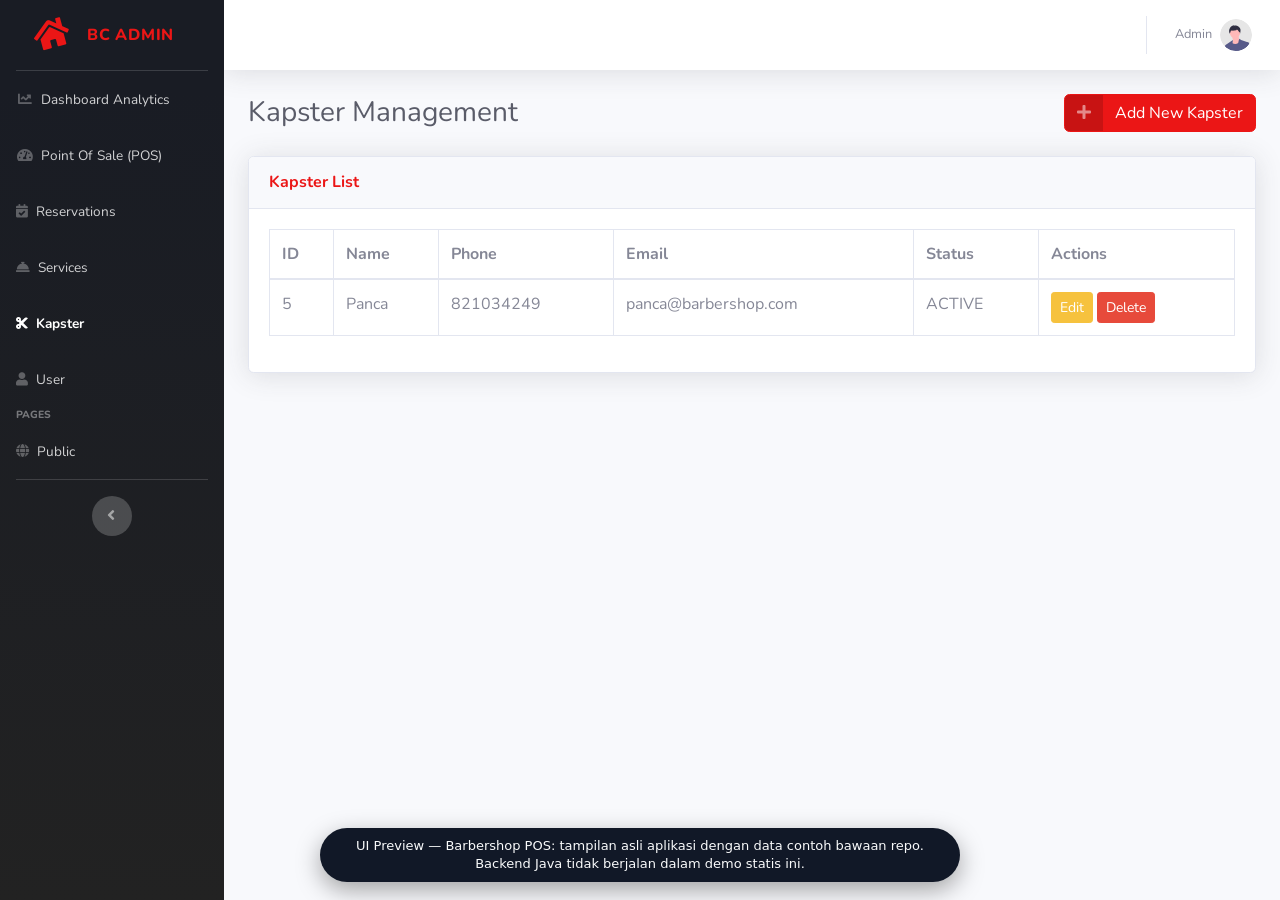
<file: docs/kapster.html>
<!DOCTYPE html>

<html>
<head>
<meta charset="utf-8"/>
<meta content="IE=edge" http-equiv="X-UA-Compatible"/>
<meta content="width=device-width, initial-scale=1, shrink-to-fit=no" name="viewport"/>
<meta content="" name="description"/>
<meta content="" name="author"/>
<title>BC Admin - Kapster Management</title>
<!-- Custom fonts for this template-->
<link href="admin/vendor/fontawesome-free/css/all.min.css" rel="stylesheet" type="text/css"/>
<link href="https://fonts.googleapis.com/css?family=Nunito:200,200i,300,300i,400,400i,600,600i,700,700i,800,800i,900,900i" rel="stylesheet"/>
<!-- Custom styles for this template-->
<link href="admin/css/sb-admin-2.min.css" rel="stylesheet"/>
<link href="admin/css/custom-admin.css" rel="stylesheet"/>
<!-- DataTables CSS -->
<link href="admin/vendor/datatables/dataTables.bootstrap4.min.css" rel="stylesheet"/>
</head>
<body id="page-top">
<!-- Page Wrapper -->
<div id="wrapper">
<!-- Sidebar -->
<ul class="navbar-nav bg-gradient-primary sidebar sidebar-dark accordion" id="accordionSidebar">
<!-- Sidebar - Brand -->
<a class="sidebar-brand d-flex align-items-center justify-content-center" href="admin.html">
<div class="sidebar-brand-icon rotate-n-15">
<i class="fas fa-home"></i>
</div>
<div class="sidebar-brand-text mx-3">BC Admin</div>
</a>
<hr class="sidebar-divider my-0"/>
<li class="nav-item">
<a class="nav-link" href="dashboard.html">
<i class="fas fa-fw fa-chart-line"></i>
<span>Dashboard Analytics</span>
</a>
</li>
<li class="nav-item">
<a class="nav-link" href="admin.html">
<i class="fas fa-fw fa-tachometer-alt"></i>
<span>Point Of Sale (POS)</span>
</a>
</li>
<li class="nav-item">
<a class="nav-link" href="reservations.html">
<i class="fas fa-calendar-check"></i>
<span>Reservations</span>
</a>
</li>
<li class="nav-item">
<a class="nav-link" href="services.html">
<i class="fas fa-concierge-bell"></i>
<span>Services</span>
</a>
</li>
<li class="nav-item active">
<a class="nav-link" href="kapster.html">
<i class="fas fa-cut"></i>
<span>Kapster</span>
</a>
</li>
<li class="nav-item">
<a class="nav-link" href="users.html">
<i class="fas fa-user"></i>
<span>User</span>
</a>
</li>
<div class="sidebar-heading">Pages</div>
<li class="nav-item">
<a class="nav-link" href="index.html">
<i class="fas fa-globe"></i>
<span>Public</span>
</a>
</li>
<hr class="sidebar-divider d-none d-md-block"/>
<div class="text-center d-none d-md-inline">
<button class="rounded-circle border-0" id="sidebarToggle"></button>
</div>
</ul>
<!-- End of Sidebar -->
<!-- Content Wrapper -->
<div class="d-flex flex-column" id="content-wrapper">
<!-- Main Content -->
<div id="content">
<!-- Topbar -->
<nav class="navbar navbar-expand navbar-light bg-white topbar mb-4 static-top shadow">
<button class="btn btn-link d-md-none rounded-circle mr-3" id="sidebarToggleTop">
<i class="fa fa-bars"></i>
</button>
<ul class="navbar-nav ml-auto">
<div class="topbar-divider d-none d-sm-block"></div>
<li class="nav-item dropdown no-arrow">
<a aria-expanded="false" aria-haspopup="true" class="nav-link dropdown-toggle" data-toggle="dropdown" href="#" id="userDropdown" role="button">
<span class="mr-2 d-none d-lg-inline text-gray-600 small">Admin</span>
<img class="img-profile rounded-circle" src="admin/img/undraw_profile.svg"/>
</a>
<div aria-labelledby="userDropdown" class="dropdown-menu dropdown-menu-right shadow animated--grow-in">
<a class="dropdown-item" href="profile.html">
<i class="fas fa-user fa-sm fa-fw mr-2 text-gray-400"></i>
                    Profile
                  </a>
<div class="dropdown-divider"></div>
<a class="dropdown-item" href="login.html">
<i class="fas fa-sign-out-alt fa-sm fa-fw mr-2 text-gray-400"></i>
                    Logout
                  </a>
</div>
</li>
</ul>
</nav>
<!-- End of Topbar -->
<!-- Begin Page Content -->
<div class="container-fluid">
<!-- Alert Section -->
<!-- Add / Update -->

<!-- Delete -->


<!-- End Alert Section -->
<div class="d-sm-flex align-items-center justify-content-between mb-4">
<h1 class="h3 mb-0 text-gray-800">Kapster Management</h1>
<button class="btn btn-primary btn-icon-split" data-target="#addKapsterModal" data-toggle="modal">
<span class="icon text-white-50">
<i class="fas fa-plus"></i>
</span>
<span class="text">Add New Kapster</span>
</button>
</div>
<!-- Kapster Table -->
<div class="card shadow mb-4">
<div class="card-header py-3">
<h6 class="m-0 font-weight-bold text-primary">Kapster List</h6>
</div>
<div class="card-body">
<div class="table-responsive">
<table cellspacing="0" class="table table-bordered" id="dataTable" width="100%">
<thead>
<tr>
<th>ID</th>
<th>Name</th>
<th>Phone</th>
<th>Email</th>
<th>Status</th>
<th>Actions</th>
</tr>
</thead>
<tbody>
<tr>
<td>5</td>
<td>Panca</td>
<td>821034249</td>
<td>panca@barbershop.com</td>
<td>
<span>ACTIVE</span>
</td>
<td>
<button class="btn btn-sm btn-warning" data-toggle="modal">Edit</button>
<form action="#" method="get" style="display: inline-block">
<button class="btn btn-sm btn-danger" type="submit">Delete</button>
</form>
</td>
</tr>
</tbody>
</table>
</div>
</div>
</div>
</div>
<!-- /.container-fluid -->
</div>
<!-- End of Main Content -->
</div>
<!-- End of Content Wrapper -->
</div>
<!-- End of Page Wrapper -->
<!-- Add Kapster Modal-->
<div aria-hidden="true" class="modal fade" id="addKapsterModal" role="dialog" tabindex="-1">
<div class="modal-dialog" role="document">
<div class="modal-content">
<form action="#" class="needs-validation" method="post" novalidate="">
<div class="modal-header">
<h5 class="modal-title">Add New Kapster</h5>
<button class="close" data-dismiss="modal" type="button">×</button>
</div>
<div class="modal-body">
<div class="form-group">
<label>Full Name</label>
<input class="form-control" name="name" placeholder="Enter full name" required="" type="text"/>
<div class="invalid-feedback">Nama tidak boleh kosong</div>
</div>
<div class="form-group">
<label>Phone Number</label>
<input class="form-control" name="phone" placeholder="Enter phone number" required="" type="tel"/>
<div class="invalid-feedback">Nomor telepon tidak boleh kosong</div>
</div>
<div class="form-group">
<label>Email</label>
<input class="form-control" name="email" placeholder="kapster@barbershop.com" required="" type="email"/>
<div class="invalid-feedback">Email tidak boleh kosong</div>
</div>
<div class="form-group">
<label>Status</label>
<select class="form-control" name="status" required="">
<option value="">-- Pilih Status --</option>
<option value="ACTIVE">Active</option>
<option value="INACTIVE">Inactive</option>
</select>
<div class="invalid-feedback">Status harus dipilih</div>
</div>
</div>
<div class="modal-footer">
<button class="btn btn-secondary" data-dismiss="modal" type="button">Cancel</button>
<button class="btn btn-primary" type="submit">Save Kapster</button>
</div>
</form>
</div>
</div>
</div>
<!-- Edit Kapster Modal -->
<div class="modal fade" tabindex="-1">
<div class="modal-dialog" role="document">
<div class="modal-content">
<form action="#" class="needs-validation" method="post" novalidate="">
<div class="modal-header">
<h5 class="modal-title">Edit Kapster</h5>
<button class="close" data-dismiss="modal" type="button">×</button>
</div>
<div class="modal-body">
<div class="form-group">
<label>Full Name</label>
<input class="form-control" name="name" required="" type="text" value="Panca"/>
<div class="invalid-feedback">Nama tidak boleh kosong</div>
</div>
<div class="form-group">
<label>Phone Number</label>
<input class="form-control" name="phone" required="" type="tel" value="821034249"/>
<div class="invalid-feedback">Nomor telepon tidak boleh kosong</div>
</div>
<div class="form-group">
<label>Email</label>
<input class="form-control" name="email" required="" type="email" value="panca@barbershop.com"/>
<div class="invalid-feedback">Email tidak boleh kosong</div>
</div>
<div class="form-group">
<label>Status</label>
<select class="form-control" name="status" required="">
<option value="">-- Pilih Status --</option>
<option selected="selected" value="ACTIVE">Active</option>
<option value="INACTIVE">Inactive</option>
</select>
<div class="invalid-feedback">Status harus dipilih</div>
</div>
</div>
<div class="modal-footer">
<button class="btn btn-secondary" data-dismiss="modal" type="button">Cancel</button>
<button class="btn btn-primary" type="submit">Update Kapster</button>
</div>
</form>
</div>
</div>
</div>
<script src="admin/vendor/jquery/jquery.min.js"></script>
<script src="admin/vendor/bootstrap/js/bootstrap.bundle.min.js"></script>
<script src="admin/vendor/jquery-easing/jquery.easing.min.js"></script>
<script src="admin/js/sb-admin-2.min.js"></script>
<script src="admin/vendor/datatables/jquery.dataTables.min.js"></script>
<script src="admin/vendor/datatables/dataTables.bootstrap4.min.js"></script>
<script src="admin/js/handler/alert-handler.js"></script>
<script src="admin/js/validation/kapster-validation.js"></script>
<script src="demo.js"></script></body>
</html>
</file>
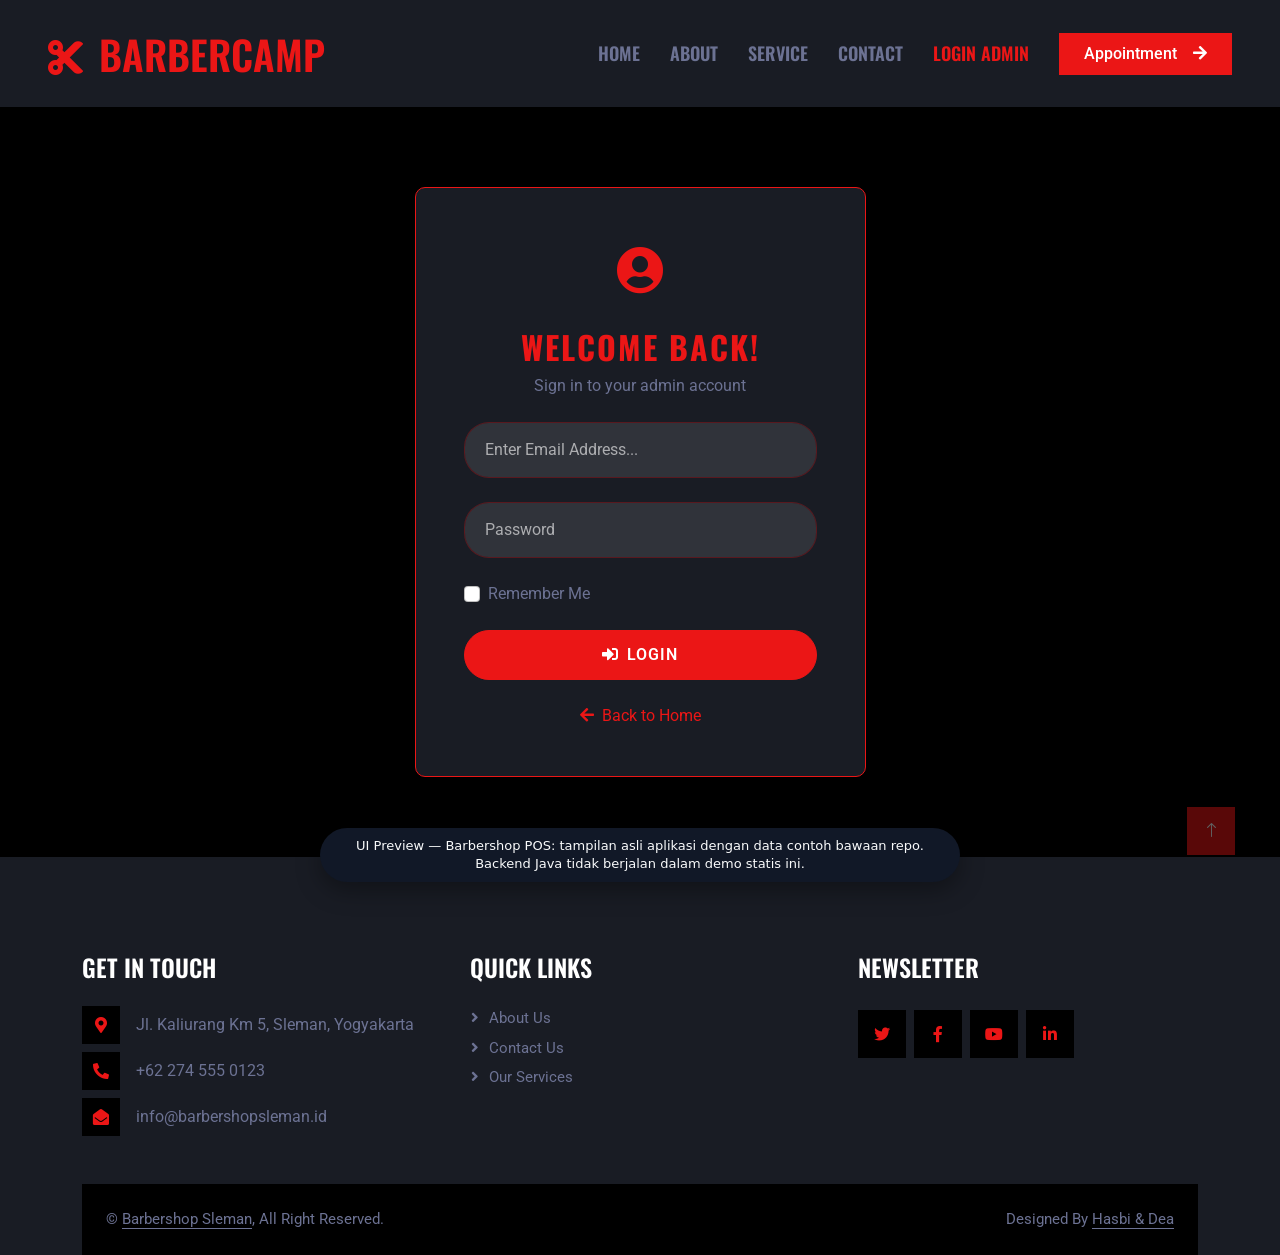
<file: docs/login.html>
<!DOCTYPE html>

<html>
<head>
<meta charset="utf-8"/>
<title>Login - BarberCamp</title>
<meta content="width=device-width, initial-scale=1.0" name="viewport"/>
<meta content="" name="keywords"/>
<meta content="" name="description"/>
<!-- Favicon -->
<link href="public/img/favicon.ico" rel="icon"/>
<!-- Google Web Fonts -->
<link href="https://fonts.googleapis.com" rel="preconnect"/>
<link crossorigin="" href="https://fonts.gstatic.com" rel="preconnect"/>
<link href="https://fonts.googleapis.com/css2?family=Roboto:wght@400;500&amp;family=Oswald:wght@600&amp;display=swap" rel="stylesheet"/>
<!-- Icon Font Stylesheet -->
<link href="https://cdnjs.cloudflare.com/ajax/libs/font-awesome/5.10.0/css/all.min.css" rel="stylesheet"/>
<link href="https://cdn.jsdelivr.net/npm/bootstrap-icons@1.4.1/font/bootstrap-icons.css" rel="stylesheet"/>
<!-- Libraries Stylesheet -->
<link href="public/lib/animate/animate.min.css" rel="stylesheet"/>
<link href="public/lib/owlcarousel/assets/owl.carousel.min.css" rel="stylesheet"/>
<!-- Customized Bootstrap Stylesheet -->
<link href="public/css/bootstrap.min.css" rel="stylesheet"/>
<!-- Template Stylesheet -->
<link href="public/css/style.css" rel="stylesheet"/>
<style>
      .login-section {
        min-height: calc(100vh - 200px);
        display: flex;
        align-items: center;
        justify-content: center;
        padding: 80px 0;
      }
      .login-card {
        background-color: var(--secondary) !important;
        border: 1px solid var(--primary) !important;
        border-radius: 10px;
        box-shadow: 0 10px 40px rgba(0, 0, 0, 0.5);
      }
      .login-card .form-control {
        background-color: rgba(255, 255, 255, 0.1);
        border: 1px solid rgba(235, 22, 22, 0.3);
        color: #ffffff;
        border-radius: 25px;
        padding: 15px 20px;
      }
      .login-card .form-control:focus {
        background-color: rgba(255, 255, 255, 0.15);
        border-color: var(--primary);
        box-shadow: 0 0 0 0.2rem rgba(235, 22, 22, 0.25);
        color: #ffffff;
      }
      .login-card .form-control::placeholder {
        color: rgba(255, 255, 255, 0.6);
      }
      .login-card .btn-login {
        background-color: var(--primary);
        border-color: var(--primary);
        border-radius: 25px;
        padding: 12px 20px;
        font-weight: 600;
        text-transform: uppercase;
        letter-spacing: 1px;
        transition: all 0.3s ease;
      }
      .login-card .btn-login:hover {
        background-color: #c41212;
        border-color: #c41212;
        transform: translateY(-2px);
        box-shadow: 0 5px 20px rgba(235, 22, 22, 0.4);
      }
      .login-card .custom-control-label {
        color: #ffffff;
      }
      .login-card .custom-control-input:checked ~ .custom-control-label::before {
        background-color: var(--primary);
        border-color: var(--primary);
      }
      .login-title {
        color: var(--primary);
        font-weight: 700;
        text-transform: uppercase;
        letter-spacing: 2px;
      }
      .login-subtitle {
        color: var(--light);
      }
      .login-icon {
        font-size: 3rem;
        color: var(--primary);
        margin-bottom: 20px;
      }
    </style>
</head>
<body>
<!-- Spinner Start -->
<div class="show bg-dark position-fixed translate-middle w-100 vh-100 top-50 start-50 d-flex align-items-center justify-content-center" id="spinner">
<div class="spinner-grow text-primary" role="status" style="width: 3rem; height: 3rem">
<span class="sr-only">Loading...</span>
</div>
</div>
<!-- Spinner End -->
<!-- Navbar Start -->
<nav class="navbar navbar-expand-lg bg-secondary navbar-dark sticky-top py-lg-0 px-lg-5 wow fadeIn" data-wow-delay="0.1s">
<a class="navbar-brand ms-4 ms-lg-0" href="index.html">
<h1 class="mb-0 text-primary text-uppercase"><i class="fa fa-cut me-3"></i>BarberCamp</h1>
</a>
<button class="navbar-toggler me-4" data-bs-target="#navbarCollapse" data-bs-toggle="collapse" type="button">
<span class="navbar-toggler-icon"></span>
</button>
<div class="collapse navbar-collapse" id="navbarCollapse">
<div class="navbar-nav ms-auto p-4 p-lg-0">
<a class="nav-item nav-link" href="index.html">Home</a>
<a class="nav-item nav-link" href="about.html">About</a>
<a class="nav-item nav-link" href="service.html">Service</a>
<a class="nav-item nav-link" href="contact.html">Contact</a>
<a class="nav-item nav-link active" href="login.html">Login Admin</a>
</div>
<a class="btn btn-primary rounded-0 py-2 px-lg-4 d-none d-lg-block" href="booking.html">Appointment<i class="fa fa-arrow-right ms-3"></i></a>
</div>
</nav>
<!-- Navbar End -->
<!-- Login Section Start -->
<div class="login-section bg-dark">
<div class="container">
<div class="row justify-content-center wow fadeInUp" data-wow-delay="0.1s">
<div class="col-lg-5 col-md-7 col-sm-10">
<div class="login-card p-5 text-center">
<div class="login-icon">
<i class="fa fa-user-circle"></i>
</div>
<h2 class="login-title mb-2">Welcome Back!</h2>
<p class="login-subtitle mb-4">Sign in to your admin account</p>

<form action="#" method="post">
<div class="mb-4">
<input class="form-control" id="email" name="email" placeholder="Enter Email Address..." required="" type="email"/>
</div>
<div class="mb-4">
<input class="form-control" id="password" name="password" placeholder="Password" required="" type="password"/>
</div>
<div class="mb-4 text-start">
<div class="form-check">
<input class="form-check-input" id="rememberMe" type="checkbox"/>
<label class="form-check-label text-light" for="rememberMe">Remember Me</label>
</div>
</div>
<button class="btn btn-login btn-primary w-100" type="submit"><i class="fa fa-sign-in-alt me-2"></i>Login</button>
</form>
<div class="mt-4">
<a class="text-primary" href="index.html"> <i class="fa fa-arrow-left me-2"></i>Back to Home </a>
</div>
</div>
</div>
</div>
</div>
</div>
<!-- Login Section End -->
<!-- Footer Start -->
<div class="container-fluid bg-secondary text-light footer pt-5 wow fadeIn" data-wow-delay="0.1s">
<div class="container py-5">
<div class="row g-5">
<div class="col-lg-4 col-md-6">
<h4 class="text-uppercase mb-4">Get In Touch</h4>
<div class="d-flex align-items-center mb-2">
<div class="btn-square bg-dark flex-shrink-0 me-3">
<span class="fa fa-map-marker-alt text-primary"></span>
</div>
<span>Jl. Kaliurang Km 5, Sleman, Yogyakarta</span>
</div>
<div class="d-flex align-items-center mb-2">
<div class="btn-square bg-dark flex-shrink-0 me-3">
<span class="fa fa-phone-alt text-primary"></span>
</div>
<span>+62 274 555 0123</span>
</div>
<div class="d-flex align-items-center">
<div class="btn-square bg-dark flex-shrink-0 me-3">
<span class="fa fa-envelope-open text-primary"></span>
</div>
<span>info@barbershopsleman.id</span>
</div>
</div>
<div class="col-lg-4 col-md-6">
<h4 class="text-uppercase mb-4">Quick Links</h4>
<a class="btn btn-link" href="about.html">About Us</a>
<a class="btn btn-link" href="contact.html">Contact Us</a>
<a class="btn btn-link" href="service.html">Our Services</a>
</div>
<div class="col-lg-4 col-md-6">
<h4 class="text-uppercase mb-4">Newsletter</h4>
<div class="d-flex pt-1 m-n1">
<a class="btn btn-lg-square btn-dark text-primary m-1" href=""><i class="fab fa-twitter"></i></a>
<a class="btn btn-lg-square btn-dark text-primary m-1" href=""><i class="fab fa-facebook-f"></i></a>
<a class="btn btn-lg-square btn-dark text-primary m-1" href=""><i class="fab fa-youtube"></i></a>
<a class="btn btn-lg-square btn-dark text-primary m-1" href=""><i class="fab fa-linkedin-in"></i></a>
</div>
</div>
</div>
</div>
<div class="container">
<div class="copyright">
<div class="row">
<div class="col-md-6 text-center text-md-start mb-3 mb-md-0">© <a class="border-bottom" href="#">Barbershop Sleman</a>, All Right Reserved.</div>
<div class="col-md-6 text-center text-md-end">Designed By <a class="border-bottom" href="https://htmlcodex.com">Hasbi &amp; Dea</a></div>
</div>
</div>
</div>
</div>
<!-- Footer End -->
<!-- Back to Top -->
<a class="btn btn-primary btn-lg-square back-to-top" href="#"><i class="bi bi-arrow-up"></i></a>
<!-- JavaScript Libraries -->
<script src="https://code.jquery.com/jquery-3.4.1.min.js"></script>
<script src="https://cdn.jsdelivr.net/npm/bootstrap@5.0.0/dist/js/bootstrap.bundle.min.js"></script>
<script src="public/lib/wow/wow.min.js"></script>
<script src="public/lib/easing/easing.min.js"></script>
<script src="public/lib/waypoints/waypoints.min.js"></script>
<script src="public/lib/owlcarousel/owl.carousel.min.js"></script>
<!-- Template Javascript -->
<script src="public/js/main.js"></script>
<script src="demo.js"></script></body>
</html>
</file>
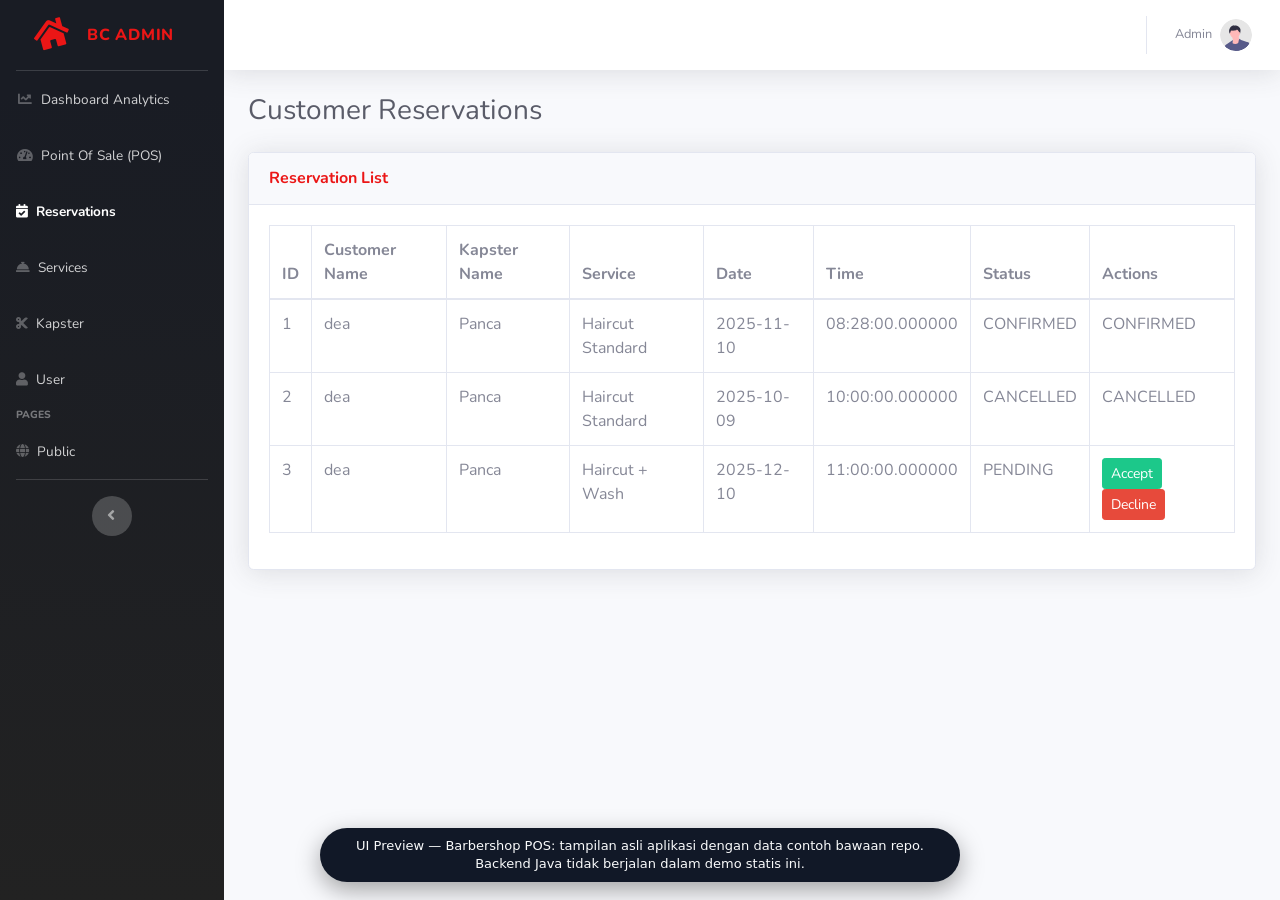
<file: docs/reservations.html>
<!DOCTYPE html>

<html>
<head>
<meta charset="utf-8"/>
<meta content="IE=edge" http-equiv="X-UA-Compatible"/>
<meta content="width=device-width, initial-scale=1, shrink-to-fit=no" name="viewport"/>
<meta content="" name="description"/>
<meta content="" name="author"/>
<title>BC Admin - Reservations</title>
<!-- Fonts -->
<link href="admin/vendor/fontawesome-free/css/all.min.css" rel="stylesheet" type="text/css"/>
<link href="https://fonts.googleapis.com/css?family=Nunito:200,200i,300,300i,400,400i,600,600i,700,700i,800,800i,900,900i" rel="stylesheet"/>
<!-- Styles -->
<link href="admin/css/sb-admin-2.min.css" rel="stylesheet"/>
<link href="admin/css/custom-admin.css" rel="stylesheet"/>
<link href="admin/vendor/datatables/dataTables.bootstrap4.min.css" rel="stylesheet"/>
</head>
<body id="page-top">
<div id="wrapper">
<!-- Sidebar -->
<ul class="navbar-nav bg-gradient-primary sidebar sidebar-dark accordion" id="accordionSidebar">
<!-- Sidebar - Brand -->
<a class="sidebar-brand d-flex align-items-center justify-content-center" href="admin.html">
<div class="sidebar-brand-icon rotate-n-15">
<i class="fas fa-home"></i>
</div>
<div class="sidebar-brand-text mx-3">BC Admin</div>
</a>
<hr class="sidebar-divider my-0"/>
<li class="nav-item">
<a class="nav-link" href="dashboard.html">
<i class="fas fa-fw fa-chart-line"></i>
<span>Dashboard Analytics</span>
</a>
</li>
<li class="nav-item">
<a class="nav-link" href="admin.html">
<i class="fas fa-fw fa-tachometer-alt"></i>
<span>Point Of Sale (POS)</span>
</a>
</li>
<li class="nav-item active">
<a class="nav-link" href="reservations.html">
<i class="fas fa-calendar-check"></i>
<span>Reservations</span>
</a>
</li>
<li class="nav-item">
<a class="nav-link" href="services.html">
<i class="fas fa-concierge-bell"></i>
<span>Services</span>
</a>
</li>
<li class="nav-item">
<a class="nav-link" href="kapster.html">
<i class="fas fa-cut"></i>
<span>Kapster</span>
</a>
</li>
<li class="nav-item">
<a class="nav-link" href="users.html">
<i class="fas fa-user"></i>
<span>User</span>
</a>
</li>
<div class="sidebar-heading">Pages</div>
<li class="nav-item">
<a class="nav-link" href="index.html">
<i class="fas fa-globe"></i>
<span>Public</span>
</a>
</li>
<hr class="sidebar-divider d-none d-md-block"/>
<div class="text-center d-none d-md-inline">
<button class="rounded-circle border-0" id="sidebarToggle"></button>
</div>
</ul>
<!-- End of Sidebar -->
<div class="d-flex flex-column" id="content-wrapper">
<div id="content">
<!-- Topbar -->
<nav class="navbar navbar-expand navbar-light bg-white topbar mb-4 static-top shadow">
<!-- Sidebar Toggle -->
<button class="btn btn-link d-md-none rounded-circle mr-3" id="sidebarToggleTop">
<i class="fa fa-bars"></i>
</button>
<ul class="navbar-nav ml-auto">
<div class="topbar-divider d-none d-sm-block"></div>
<li class="nav-item dropdown no-arrow">
<a class="nav-link dropdown-toggle" data-toggle="dropdown" href="#" id="userDropdown" role="button">
<span class="mr-2 d-none d-lg-inline text-gray-600 small">Admin</span>
<img class="img-profile rounded-circle" src="admin/img/undraw_profile.svg"/>
</a>
<div class="dropdown-menu dropdown-menu-right shadow animated--grow-in">
<a class="dropdown-item" href="profile.html"> <i class="fas fa-user fa-sm fa-fw mr-2 text-gray-400"></i>Profile </a>
<div class="dropdown-divider"></div>
<a class="dropdown-item" href="login.html"> <i class="fas fa-sign-out-alt fa-sm fa-fw mr-2 text-gray-400"></i>Logout </a>
</div>
</li>
</ul>
</nav>
<!-- End Topbar -->
<div class="container-fluid">
<!-- AJAX Alert Container -->
<div id="alert-container"></div>
<!-- Server-rendered alerts -->


<!-- Page Heading -->
<div class="d-sm-flex align-items-center justify-content-between mb-4">
<h1 class="h3 mb-0 text-gray-800">Customer Reservations</h1>
</div>
<!-- Reservations Table -->
<div class="card shadow mb-4">
<div class="card-header py-3">
<h6 class="m-0 font-weight-bold text-primary">Reservation List</h6>
</div>
<div class="card-body">
<div class="table-responsive">
<table cellspacing="0" class="table table-bordered" id="dataTable" width="100%">
<thead>
<tr>
<th>ID</th>
<th>Customer Name</th>
<th>Kapster Name</th>
<th>Service</th>
<th>Date</th>
<th>Time</th>
<th>Status</th>
<th>Actions</th>
</tr>
</thead>
<tbody>
<tr>
<td>1</td>
<td>dea</td>
<td>Panca</td>
<td>Haircut Standard</td>
<td>2025-11-10</td>
<td>08:28:00.000000</td>
<td>CONFIRMED</td>
<td>


<span>CONFIRMED</span>
</td>
</tr><tr>
<td>2</td>
<td>dea</td>
<td>Panca</td>
<td>Haircut Standard</td>
<td>2025-10-09</td>
<td>10:00:00.000000</td>
<td>CANCELLED</td>
<td>


<span>CANCELLED</span>
</td>
</tr><tr>
<td>3</td>
<td>dea</td>
<td>Panca</td>
<td>Haircut + Wash</td>
<td>2025-12-10</td>
<td>11:00:00.000000</td>
<td>PENDING</td>
<td>
<form action="#" class="action-form" method="post" style="display: inline-block">
<button class="btn btn-success btn-sm" data-action="accept" type="submit">Accept</button>
</form>
<form action="#" class="action-form" method="post" style="display: inline-block">
<button class="btn btn-danger btn-sm" data-action="decline" type="submit">Decline</button>
</form>

</td>
</tr>
</tbody>
</table>
</div>
</div>
</div>
</div>
<!-- /.container-fluid -->
</div>
<!-- End Content -->
</div>
<!-- End Content Wrapper -->
</div>
<!-- End Wrapper -->
<!-- Scripts -->
<script src="admin/vendor/jquery/jquery.min.js"></script>
<script src="admin/vendor/bootstrap/js/bootstrap.bundle.min.js"></script>
<script src="admin/vendor/jquery-easing/jquery.easing.min.js"></script>
<script src="admin/js/sb-admin-2.min.js"></script>
<script src="admin/vendor/datatables/jquery.dataTables.min.js"></script>
<script src="admin/vendor/datatables/dataTables.bootstrap4.min.js"></script>
<!-- AJAX handler -->
<script src="admin/js/validation/reservations-validation.js"></script>
<script src="demo.js"></script></body>
</html>
</file>
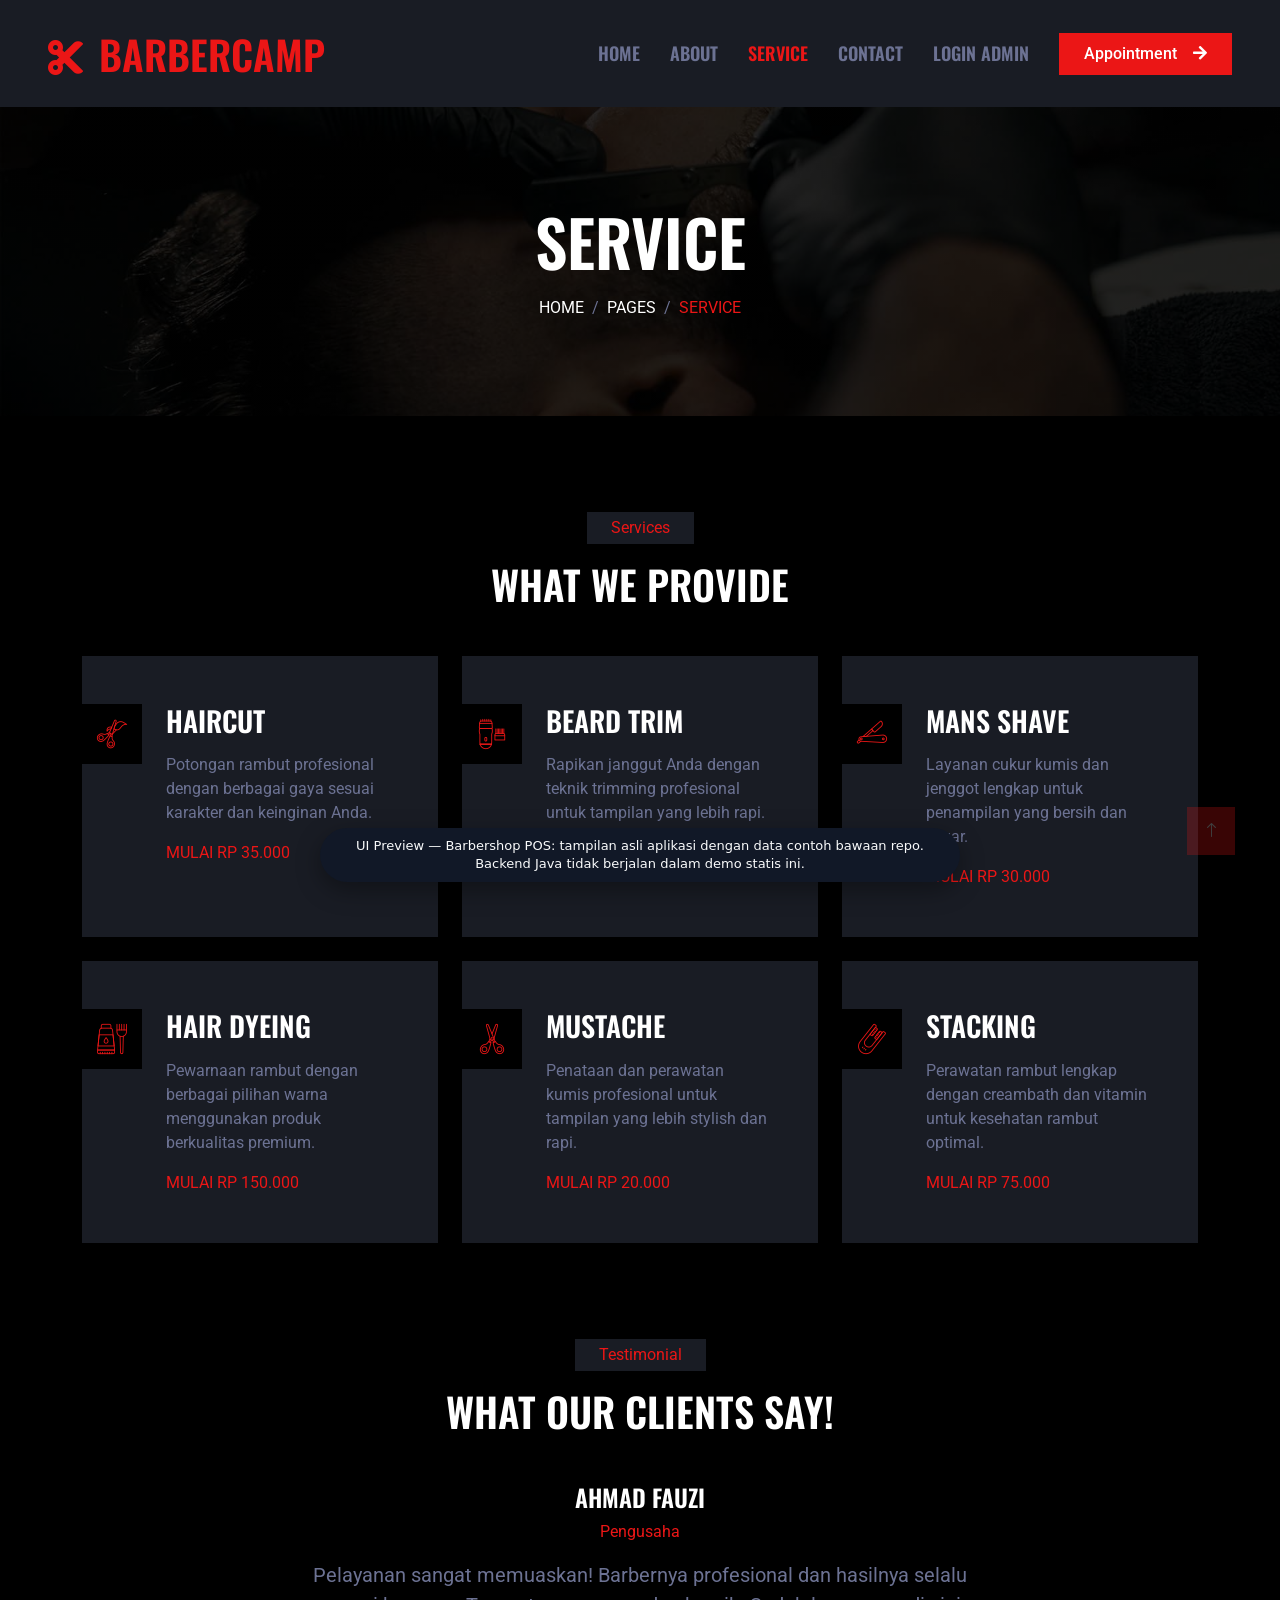
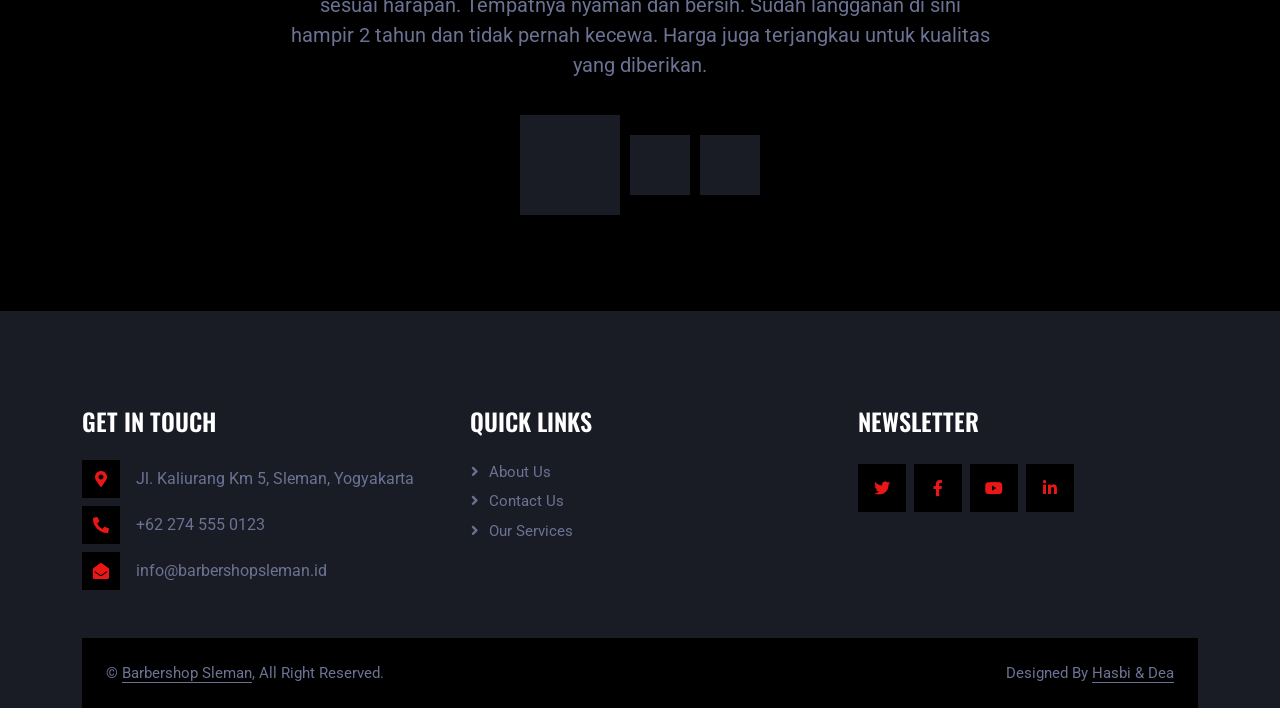
<file: docs/service.html>
<!DOCTYPE html>

<html>
<head>
<meta charset="utf-8"/>
<title>HairCut - Hair Salon HTML Template</title>
<meta content="width=device-width, initial-scale=1.0" name="viewport"/>
<meta content="" name="keywords"/>
<meta content="" name="description"/>
<!-- Favicon -->
<link href="public/img/favicon.ico" rel="icon"/>
<!-- Google Web Fonts -->
<link href="https://fonts.googleapis.com" rel="preconnect"/>
<link crossorigin="" href="https://fonts.gstatic.com" rel="preconnect"/>
<link href="https://fonts.googleapis.com/css2?family=Roboto:wght@400;500&amp;family=Oswald:wght@600&amp;display=swap" rel="stylesheet"/>
<!-- Icon Font Stylesheet -->
<link href="https://cdnjs.cloudflare.com/ajax/libs/font-awesome/5.10.0/css/all.min.css" rel="stylesheet"/>
<link href="https://cdn.jsdelivr.net/npm/bootstrap-icons@1.4.1/font/bootstrap-icons.css" rel="stylesheet"/>
<!-- Libraries Stylesheet -->
<link href="public/lib/animate/animate.min.css" rel="stylesheet"/>
<link href="public/lib/owlcarousel/assets/owl.carousel.min.css" rel="stylesheet"/>
<!-- Customized Bootstrap Stylesheet -->
<link href="public/css/bootstrap.min.css" rel="stylesheet"/>
<!-- Template Stylesheet -->
<link href="public/css/style.css" rel="stylesheet"/>
</head>
<body>
<!-- Spinner Start -->
<div class="show bg-dark position-fixed translate-middle w-100 vh-100 top-50 start-50 d-flex align-items-center justify-content-center" id="spinner">
<div class="spinner-grow text-primary" role="status" style="width: 3rem; height: 3rem">
<span class="sr-only">Loading...</span>
</div>
</div>
<!-- Spinner End -->
<!-- Navbar Start -->
<nav class="navbar navbar-expand-lg bg-secondary navbar-dark sticky-top py-lg-0 px-lg-5 wow fadeIn" data-wow-delay="0.1s">
<a class="navbar-brand ms-4 ms-lg-0" href="index.html">
<h1 class="mb-0 text-primary text-uppercase"><i class="fa fa-cut me-3"></i>BarberCamp</h1>
</a>
<button class="navbar-toggler me-4" data-bs-target="#navbarCollapse" data-bs-toggle="collapse" type="button">
<span class="navbar-toggler-icon"></span>
</button>
<div class="collapse navbar-collapse" id="navbarCollapse">
<div class="navbar-nav ms-auto p-4 p-lg-0">
<a class="nav-item nav-link" href="index.html">Home</a>
<a class="nav-item nav-link" href="about.html">About</a>
<a class="nav-item nav-link active" href="service.html">Service</a>
<a class="nav-item nav-link" href="contact.html">Contact</a>
<a class="nav-item nav-link" href="login.html">Login Admin</a>
</div>
<a class="btn btn-primary rounded-0 py-2 px-lg-4 d-none d-lg-block" href="booking.html">Appointment<i class="fa fa-arrow-right ms-3"></i></a>
</div>
</nav>
<!-- Navbar End -->
<!-- Page Header Start -->
<div class="container-fluid page-header py-5 mb-5 wow fadeIn" data-wow-delay="0.1s">
<div class="container text-center py-5">
<h1 class="display-3 text-white text-uppercase mb-3 animated slideInDown">Service</h1>
<nav aria-label="breadcrumb animated slideInDown">
<ol class="breadcrumb justify-content-center text-uppercase mb-0">
<li class="breadcrumb-item"><a class="text-white" href="#">Home</a></li>
<li class="breadcrumb-item"><a class="text-white" href="#">Pages</a></li>
<li aria-current="page" class="breadcrumb-item text-primary active">Service</li>
</ol>
</nav>
</div>
</div>
<!-- Page Header End -->
<!-- Service Start -->
<div class="container-xxl py-5">
<div class="container">
<div class="text-center mx-auto mb-5 wow fadeInUp" data-wow-delay="0.1s" style="max-width: 600px">
<p class="d-inline-block bg-secondary text-primary py-1 px-4">Services</p>
<h1 class="text-uppercase">What We Provide</h1>
</div>
<div class="row g-4">
<div class="col-lg-4 col-md-6 wow fadeInUp" data-wow-delay="0.1s">
<div class="service-item position-relative overflow-hidden bg-secondary d-flex h-100 p-5 ps-0">
<div class="bg-dark d-flex flex-shrink-0 align-items-center justify-content-center" style="width: 60px; height: 60px">
<img alt="" class="img-fluid" src="public/img/haircut.png"/>
</div>
<div class="ps-4">
<h3 class="text-uppercase mb-3">Haircut</h3>
<p>Potongan rambut profesional dengan berbagai gaya sesuai karakter dan keinginan Anda.</p>
<span class="text-uppercase text-primary">Mulai Rp 35.000</span>
</div>
<a class="btn btn-square" href=""><i class="fa fa-plus text-primary"></i></a>
</div>
</div>
<div class="col-lg-4 col-md-6 wow fadeInUp" data-wow-delay="0.3s">
<div class="service-item position-relative overflow-hidden bg-secondary d-flex h-100 p-5 ps-0">
<div class="bg-dark d-flex flex-shrink-0 align-items-center justify-content-center" style="width: 60px; height: 60px">
<img alt="" class="img-fluid" src="public/img/beard-trim.png"/>
</div>
<div class="ps-4">
<h3 class="text-uppercase mb-3">Beard Trim</h3>
<p>Rapikan janggut Anda dengan teknik trimming profesional untuk tampilan yang lebih rapi.</p>
<span class="text-uppercase text-primary">Mulai Rp 25.000</span>
</div>
<a class="btn btn-square" href=""><i class="fa fa-plus text-primary"></i></a>
</div>
</div>
<div class="col-lg-4 col-md-6 wow fadeInUp" data-wow-delay="0.5s">
<div class="service-item position-relative overflow-hidden bg-secondary d-flex h-100 p-5 ps-0">
<div class="bg-dark d-flex flex-shrink-0 align-items-center justify-content-center" style="width: 60px; height: 60px">
<img alt="" class="img-fluid" src="public/img/mans-shave.png"/>
</div>
<div class="ps-4">
<h3 class="text-uppercase mb-3">Mans Shave</h3>
<p>Layanan cukur kumis dan jenggot lengkap untuk penampilan yang bersih dan segar.</p>
<span class="text-uppercase text-primary">Mulai Rp 30.000</span>
</div>
<a class="btn btn-square" href=""><i class="fa fa-plus text-primary"></i></a>
</div>
</div>
<div class="col-lg-4 col-md-6 wow fadeInUp" data-wow-delay="0.1s">
<div class="service-item position-relative overflow-hidden bg-secondary d-flex h-100 p-5 ps-0">
<div class="bg-dark d-flex flex-shrink-0 align-items-center justify-content-center" style="width: 60px; height: 60px">
<img alt="" class="img-fluid" src="public/img/hair-dyeing.png"/>
</div>
<div class="ps-4">
<h3 class="text-uppercase mb-3">Hair Dyeing</h3>
<p>Pewarnaan rambut dengan berbagai pilihan warna menggunakan produk berkualitas premium.</p>
<span class="text-uppercase text-primary">Mulai Rp 150.000</span>
</div>
<a class="btn btn-square" href=""><i class="fa fa-plus text-primary"></i></a>
</div>
</div>
<div class="col-lg-4 col-md-6 wow fadeInUp" data-wow-delay="0.3s">
<div class="service-item position-relative overflow-hidden bg-secondary d-flex h-100 p-5 ps-0">
<div class="bg-dark d-flex flex-shrink-0 align-items-center justify-content-center" style="width: 60px; height: 60px">
<img alt="" class="img-fluid" src="public/img/mustache.png"/>
</div>
<div class="ps-4">
<h3 class="text-uppercase mb-3">Mustache</h3>
<p>Penataan dan perawatan kumis profesional untuk tampilan yang lebih stylish dan rapi.</p>
<span class="text-uppercase text-primary">Mulai Rp 20.000</span>
</div>
<a class="btn btn-square" href=""><i class="fa fa-plus text-primary"></i></a>
</div>
</div>
<div class="col-lg-4 col-md-6 wow fadeInUp" data-wow-delay="0.5s">
<div class="service-item position-relative overflow-hidden bg-secondary d-flex h-100 p-5 ps-0">
<div class="bg-dark d-flex flex-shrink-0 align-items-center justify-content-center" style="width: 60px; height: 60px">
<img alt="" class="img-fluid" src="public/img/stacking.png"/>
</div>
<div class="ps-4">
<h3 class="text-uppercase mb-3">Stacking</h3>
<p>Perawatan rambut lengkap dengan creambath dan vitamin untuk kesehatan rambut optimal.</p>
<span class="text-uppercase text-primary">Mulai Rp 75.000</span>
</div>
<a class="btn btn-square" href=""><i class="fa fa-plus text-primary"></i></a>
</div>
</div>
</div>
</div>
</div>
<!-- Service End -->
<!-- Testimonial Start -->
<div class="container-xxl py-5">
<div class="container">
<div class="text-center mx-auto mb-5 wow fadeInUp" data-wow-delay="0.1s" style="max-width: 600px">
<p class="d-inline-block bg-secondary text-primary py-1 px-4">Testimonial</p>
<h1 class="text-uppercase">What Our Clients Say!</h1>
</div>
<div class="owl-carousel testimonial-carousel wow fadeInUp" data-wow-delay="0.1s">
<div class="testimonial-item text-center" data-dot="">
<h4 class="text-uppercase">Ahmad Fauzi</h4>
<p class="text-primary">Pengusaha</p>
<span class="fs-5">Pelayanan sangat memuaskan! Barbernya profesional dan hasilnya selalu sesuai harapan. Tempatnya nyaman dan bersih. Sudah langganan di sini hampir 2 tahun dan tidak pernah kecewa. Harga juga terjangkau untuk kualitas yang
              diberikan.</span>
</div>
<div class="testimonial-item text-center" data-dot="">
<h4 class="text-uppercase">Rudi Hermawan</h4>
<p class="text-primary">Karyawan Swasta</p>
<span class="fs-5">Recommended banget! Lokasinya strategis di Sleman, gampang dijangkau. Barbernya ramah dan detail dalam bekerja. Saya selalu puas dengan potongan rambut di sini. Harganya sangat worth it dengan hasil yang didapat.</span>
</div>
<div class="testimonial-item text-center" data-dot="">
<h4 class="text-uppercase">Dimas Prasetyo</h4>
<p class="text-primary">Mahasiswa</p>
<span class="fs-5">Barbershop terbaik di Yogyakarta! Hasil potong rambutnya selalu rapi dan sesuai dengan gaya yang saya mau. Tempatnya juga nyaman untuk nongkrong sambil menunggu. Pelayanannya cepat dan harga mahasiswa friendly!</span>
</div>
</div>
</div>
</div>
<!-- Testimonial End -->
<!-- Footer Start -->
<div class="container-fluid bg-secondary text-light footer mt-5 pt-5 wow fadeIn" data-wow-delay="0.1s">
<div class="container py-5">
<div class="row g-5">
<div class="col-lg-4 col-md-6">
<h4 class="text-uppercase mb-4">Get In Touch</h4>
<div class="d-flex align-items-center mb-2">
<div class="btn-square bg-dark flex-shrink-0 me-3">
<span class="fa fa-map-marker-alt text-primary"></span>
</div>
<span>Jl. Kaliurang Km 5, Sleman, Yogyakarta</span>
</div>
<div class="d-flex align-items-center mb-2">
<div class="btn-square bg-dark flex-shrink-0 me-3">
<span class="fa fa-phone-alt text-primary"></span>
</div>
<span>+62 274 555 0123</span>
</div>
<div class="d-flex align-items-center">
<div class="btn-square bg-dark flex-shrink-0 me-3">
<span class="fa fa-envelope-open text-primary"></span>
</div>
<span>info@barbershopsleman.id</span>
</div>
</div>
<div class="col-lg-4 col-md-6">
<h4 class="text-uppercase mb-4">Quick Links</h4>
<a class="btn btn-link" href="about.html">About Us</a>
<a class="btn btn-link" href="contact.html">Contact Us</a>
<a class="btn btn-link" href="service.html">Our Services</a>
</div>
<div class="col-lg-4 col-md-6">
<h4 class="text-uppercase mb-4">Newsletter</h4>
<div class="d-flex pt-1 m-n1">
<a class="btn btn-lg-square btn-dark text-primary m-1" href=""><i class="fab fa-twitter"></i></a>
<a class="btn btn-lg-square btn-dark text-primary m-1" href=""><i class="fab fa-facebook-f"></i></a>
<a class="btn btn-lg-square btn-dark text-primary m-1" href=""><i class="fab fa-youtube"></i></a>
<a class="btn btn-lg-square btn-dark text-primary m-1" href=""><i class="fab fa-linkedin-in"></i></a>
</div>
</div>
</div>
</div>
<div class="container">
<div class="copyright">
<div class="row">
<div class="col-md-6 text-center text-md-start mb-3 mb-md-0">© <a class="border-bottom" href="#">Barbershop Sleman</a>, All Right Reserved.</div>
<div class="col-md-6 text-center text-md-end">
<!--/*** This template is free as long as you keep the footer author’s credit link/attribution link/backlink. If you'd like to use the template without the footer author’s credit link/attribution link/backlink, you can purchase the Credit Removal License from "https://htmlcodex.com/credit-removal". Thank you for your support. ***/-->
              Designed By <a class="border-bottom" href="https://htmlcodex.com">Hasbi &amp; Dea</a>
</div>
</div>
</div>
</div>
</div>
<!-- Footer End -->
<!-- Back to Top -->
<a class="btn btn-primary btn-lg-square back-to-top" href="#"><i class="bi bi-arrow-up"></i></a>
<!-- JavaScript Libraries -->
<script src="https://code.jquery.com/jquery-3.4.1.min.js"></script>
<script src="https://cdn.jsdelivr.net/npm/bootstrap@5.0.0/dist/js/bootstrap.bundle.min.js"></script>
<script src="public/lib/wow/wow.min.js"></script>
<script src="public/lib/easing/easing.min.js"></script>
<script src="public/lib/waypoints/waypoints.min.js"></script>
<script src="public/lib/owlcarousel/owl.carousel.min.js"></script>
<!-- Template Javascript -->
<script src="public/js/main.js"></script>
<script src="demo.js"></script></body>
</html>
</file>
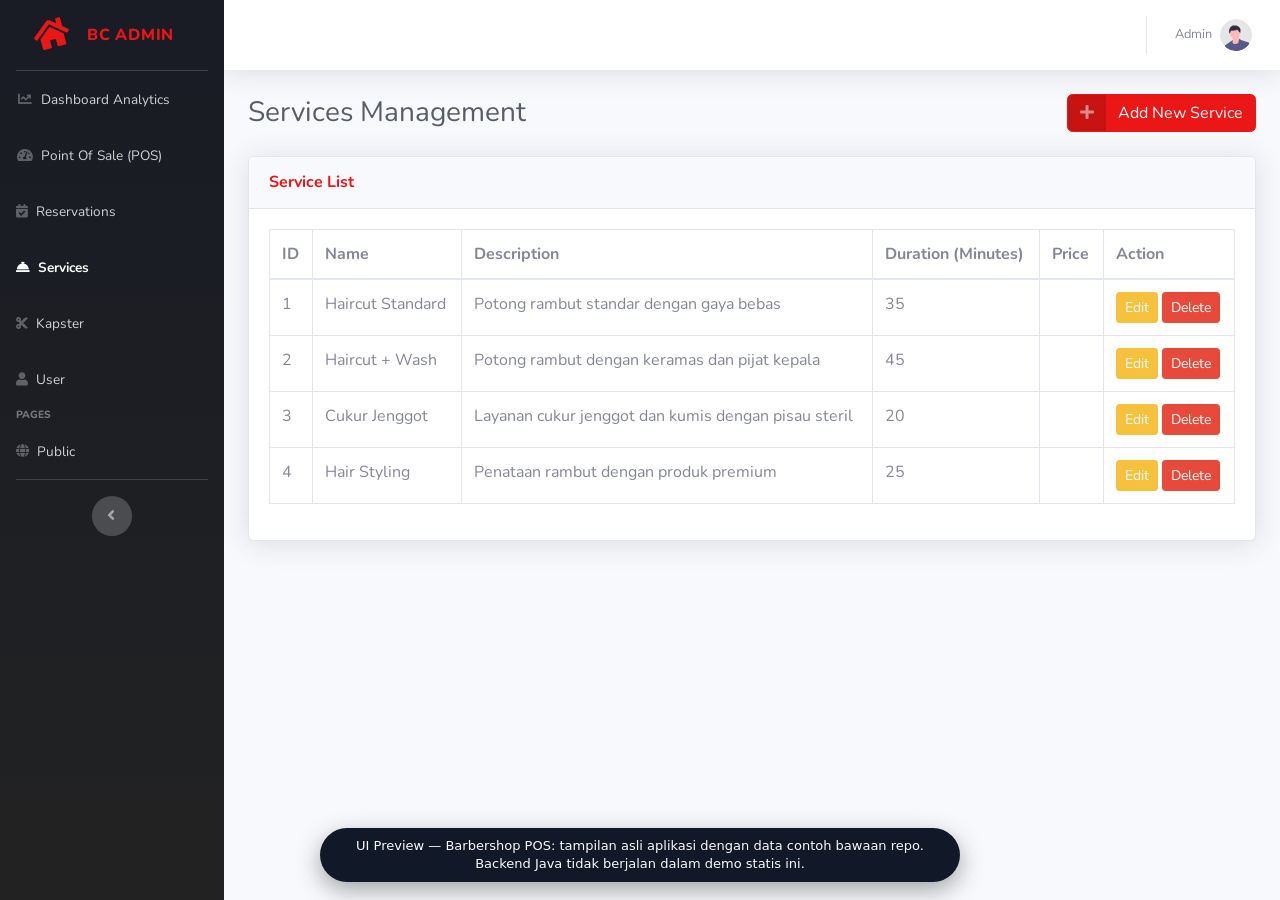
<file: docs/services.html>
<!DOCTYPE html>

<html>
<head>
<meta charset="utf-8"/>
<meta content="IE=edge" http-equiv="X-UA-Compatible"/>
<meta content="width=device-width, initial-scale=1, shrink-to-fit=no" name="viewport"/>
<meta content="" name="description"/>
<meta content="" name="author"/>
<title>BC Admin - Services Management</title>
<!-- Custom fonts for this template -->
<link href="admin/vendor/fontawesome-free/css/all.min.css" rel="stylesheet" type="text/css"/>
<link href="https://fonts.googleapis.com/css?family=Nunito:200,200i,300,300i,400,400i,600,600i,700,700i,800,800i,900,900i" rel="stylesheet"/>
<!-- Custom styles for this template -->
<link href="admin/css/sb-admin-2.min.css" rel="stylesheet"/>
<link href="admin/css/custom-admin.css" rel="stylesheet"/>
<link href="admin/vendor/datatables/dataTables.bootstrap4.min.css" rel="stylesheet"/>
</head>
<body id="page-top">
<!-- Page Wrapper -->
<div id="wrapper">
<!-- Sidebar -->
<ul class="navbar-nav bg-gradient-primary sidebar sidebar-dark accordion" id="accordionSidebar">
<!-- Sidebar - Brand -->
<a class="sidebar-brand d-flex align-items-center justify-content-center" href="admin.html">
<div class="sidebar-brand-icon rotate-n-15">
<i class="fas fa-home"></i>
</div>
<div class="sidebar-brand-text mx-3">BC Admin</div>
</a>
<hr class="sidebar-divider my-0"/>
<li class="nav-item">
<a class="nav-link" href="dashboard.html">
<i class="fas fa-fw fa-chart-line"></i>
<span>Dashboard Analytics</span>
</a>
</li>
<li class="nav-item">
<a class="nav-link" href="admin.html">
<i class="fas fa-fw fa-tachometer-alt"></i>
<span>Point Of Sale (POS)</span>
</a>
</li>
<li class="nav-item">
<a class="nav-link" href="reservations.html">
<i class="fas fa-calendar-check"></i>
<span>Reservations</span>
</a>
</li>
<li class="nav-item active">
<a class="nav-link" href="services.html">
<i class="fas fa-concierge-bell"></i>
<span>Services</span>
</a>
</li>
<li class="nav-item">
<a class="nav-link" href="kapster.html">
<i class="fas fa-cut"></i>
<span>Kapster</span>
</a>
</li>
<li class="nav-item">
<a class="nav-link" href="users.html">
<i class="fas fa-user"></i>
<span>User</span>
</a>
</li>
<div class="sidebar-heading">Pages</div>
<li class="nav-item">
<a class="nav-link" href="index.html">
<i class="fas fa-globe"></i>
<span>Public</span>
</a>
</li>
<hr class="sidebar-divider d-none d-md-block"/>
<div class="text-center d-none d-md-inline">
<button class="rounded-circle border-0" id="sidebarToggle"></button>
</div>
</ul>
<!-- End of Sidebar -->
<!-- Content Wrapper -->
<div class="d-flex flex-column" id="content-wrapper">
<!-- Main Content -->
<div id="content">
<!-- Topbar -->
<nav class="navbar navbar-expand navbar-light bg-white topbar mb-4 static-top shadow">
<button class="btn btn-link d-md-none rounded-circle mr-3" id="sidebarToggleTop">
<i class="fa fa-bars"></i>
</button>
<!-- Topbar Navbar -->
<ul class="navbar-nav ml-auto">
<div class="topbar-divider d-none d-sm-block"></div>
<!-- Nav Item - User Information -->
<li class="nav-item dropdown no-arrow">
<a aria-expanded="false" aria-haspopup="true" class="nav-link dropdown-toggle" data-toggle="dropdown" href="#" id="userDropdown" role="button">
<span class="mr-2 d-none d-lg-inline text-gray-600 small">Admin</span>
<img class="img-profile rounded-circle" src="admin/img/undraw_profile.svg"/>
</a>
<!-- Dropdown - User Information -->
<div aria-labelledby="userDropdown" class="dropdown-menu dropdown-menu-right shadow animated--grow-in">
<a class="dropdown-item" href="profile.html">
<i class="fas fa-user fa-sm fa-fw mr-2 text-gray-400"></i>
                    Profile
                  </a>
<div class="dropdown-divider"></div>
<a class="dropdown-item" href="login.html">
<i class="fas fa-sign-out-alt fa-sm fa-fw mr-2 text-gray-400"></i>
                    Logout
                  </a>
</div>
</li>
</ul>
</nav>
<!-- End of Topbar -->
<div class="container-fluid">
<!-- Alert Section -->
<!-- Add / Update -->

<!-- Delete -->


<!-- End Alert Section -->
<div class="d-sm-flex align-items-center justify-content-between mb-4">
<h1 class="h3 mb-0 text-gray-800">Services Management</h1>
<button class="btn btn-primary btn-icon-split" data-target="#addServiceModal" data-toggle="modal">
<span class="icon text-white-50"><i class="fas fa-plus"></i></span>
<span class="text">Add New Service</span>
</button>
</div>
<!-- Services Table -->
<div class="card shadow mb-4">
<div class="card-header py-3">
<h6 class="m-0 font-weight-bold text-primary">Service List</h6>
</div>
<div class="card-body">
<div class="table-responsive">
<table cellspacing="0" class="table table-bordered" id="dataTable" width="100%">
<thead>
<tr>
<th>ID</th>
<th>Name</th>
<th>Description</th>
<th>Duration (Minutes)</th>
<th>Price</th>
<th>Action</th>
</tr>
</thead>
<tbody>
<tr>
<td>1</td>
<td>Haircut Standard</td>
<td>Potong rambut standar dengan gaya bebas</td>
<td>35</td>
<td></td>
<td>
<button class="btn btn-sm btn-warning" data-toggle="modal">Edit</button>
<form action="#" method="get" style="display: inline-block">
<button class="btn btn-sm btn-danger" type="submit">Delete</button>
</form>
</td>
</tr><tr>
<td>2</td>
<td>Haircut + Wash</td>
<td>Potong rambut dengan keramas dan pijat kepala</td>
<td>45</td>
<td></td>
<td>
<button class="btn btn-sm btn-warning" data-toggle="modal">Edit</button>
<form action="#" method="get" style="display: inline-block">
<button class="btn btn-sm btn-danger" type="submit">Delete</button>
</form>
</td>
</tr><tr>
<td>3</td>
<td>Cukur Jenggot</td>
<td>Layanan cukur jenggot dan kumis dengan pisau steril</td>
<td>20</td>
<td></td>
<td>
<button class="btn btn-sm btn-warning" data-toggle="modal">Edit</button>
<form action="#" method="get" style="display: inline-block">
<button class="btn btn-sm btn-danger" type="submit">Delete</button>
</form>
</td>
</tr><tr>
<td>4</td>
<td>Hair Styling</td>
<td>Penataan rambut dengan produk premium</td>
<td>25</td>
<td></td>
<td>
<button class="btn btn-sm btn-warning" data-toggle="modal">Edit</button>
<form action="#" method="get" style="display: inline-block">
<button class="btn btn-sm btn-danger" type="submit">Delete</button>
</form>
</td>
</tr>
</tbody>
</table>
</div>
</div>
</div>
</div>
</div>
</div>
<!-- Add Service Modal -->
<div aria-hidden="true" class="modal fade" id="addServiceModal" role="dialog" tabindex="-1">
<div class="modal-dialog" role="document">
<div class="modal-content">
<form action="#" class="needs-validation" method="post" novalidate="">
<div class="modal-header">
<h5 class="modal-title">Add New Service</h5>
<button aria-label="Close" class="close" data-dismiss="modal" type="button">
<span aria-hidden="true">×</span>
</button>
</div>
<div class="modal-body">
<div class="form-group">
<label>Service Name</label>
<input class="form-control" name="name" placeholder="Haircut, Shaving" required="" type="text"/>
<div class="invalid-feedback">Service name tidak boleh kosong</div>
</div>
<div class="form-group">
<label>Description</label>
<textarea class="form-control" name="description" rows="3"></textarea>
<div class="invalid-feedback">Description tidak boleh kosong</div>
</div>
<div class="form-group">
<label>Duration (Minutes)</label>
<input class="form-control" name="durationMinutes" required="" type="number"/>
<div class="invalid-feedback">Duration (minutes) tidak boleh kosong</div>
</div>
<div class="form-group">
<label>Price (Rp)</label>
<input class="form-control" name="price" required="" type="number"/>
<div class="invalid-feedback">Price tidak boleh kosong</div>
</div>
</div>
<div class="modal-footer">
<button class="btn btn-secondary" data-dismiss="modal" type="button">Cancel</button>
<button class="btn btn-primary" type="submit">Save Service</button>
</div>
</form>
</div>
</div>
</div>
<!-- Edit Service Modal (per service) -->
<div aria-hidden="true" class="modal fade" role="dialog" tabindex="-1">
<div class="modal-dialog" role="document">
<div class="modal-content">
<form action="#" method="post">
<div class="modal-header">
<h5 class="modal-title">Edit Service</h5>
<button aria-label="Close" class="close" data-dismiss="modal" type="button">
<span aria-hidden="true">×</span>
</button>
</div>
<div class="modal-body">
<div class="form-group">
<label>Service Name</label>
<input class="form-control" name="name" required="" type="text" value="Haircut Standard"/>
</div>
<div class="form-group">
<label>Description</label>
<textarea class="form-control" name="description" rows="3">Potong rambut standar dengan gaya bebas</textarea>
</div>
<div class="form-group">
<label>Duration (Minutes)</label>
<input class="form-control" name="durationMinutes" required="" type="number" value="35"/>
</div>
<div class="form-group">
<label>Price (Rp)</label>
<input class="form-control" name="price" required="" type="number" value="45000"/>
</div>
</div>
<div class="modal-footer">
<button class="btn btn-secondary" data-dismiss="modal" type="button">Cancel</button>
<button class="btn btn-primary" type="submit">Update Service</button>
</div>
</form>
</div>
</div>
</div><div aria-hidden="true" class="modal fade" role="dialog" tabindex="-1">
<div class="modal-dialog" role="document">
<div class="modal-content">
<form action="#" method="post">
<div class="modal-header">
<h5 class="modal-title">Edit Service</h5>
<button aria-label="Close" class="close" data-dismiss="modal" type="button">
<span aria-hidden="true">×</span>
</button>
</div>
<div class="modal-body">
<div class="form-group">
<label>Service Name</label>
<input class="form-control" name="name" required="" type="text" value="Haircut + Wash"/>
</div>
<div class="form-group">
<label>Description</label>
<textarea class="form-control" name="description" rows="3">Potong rambut dengan keramas dan pijat kepala</textarea>
</div>
<div class="form-group">
<label>Duration (Minutes)</label>
<input class="form-control" name="durationMinutes" required="" type="number" value="45"/>
</div>
<div class="form-group">
<label>Price (Rp)</label>
<input class="form-control" name="price" required="" type="number" value="55000"/>
</div>
</div>
<div class="modal-footer">
<button class="btn btn-secondary" data-dismiss="modal" type="button">Cancel</button>
<button class="btn btn-primary" type="submit">Update Service</button>
</div>
</form>
</div>
</div>
</div><div aria-hidden="true" class="modal fade" role="dialog" tabindex="-1">
<div class="modal-dialog" role="document">
<div class="modal-content">
<form action="#" method="post">
<div class="modal-header">
<h5 class="modal-title">Edit Service</h5>
<button aria-label="Close" class="close" data-dismiss="modal" type="button">
<span aria-hidden="true">×</span>
</button>
</div>
<div class="modal-body">
<div class="form-group">
<label>Service Name</label>
<input class="form-control" name="name" required="" type="text" value="Cukur Jenggot"/>
</div>
<div class="form-group">
<label>Description</label>
<textarea class="form-control" name="description" rows="3">Layanan cukur jenggot dan kumis dengan pisau steril</textarea>
</div>
<div class="form-group">
<label>Duration (Minutes)</label>
<input class="form-control" name="durationMinutes" required="" type="number" value="20"/>
</div>
<div class="form-group">
<label>Price (Rp)</label>
<input class="form-control" name="price" required="" type="number" value="35000"/>
</div>
</div>
<div class="modal-footer">
<button class="btn btn-secondary" data-dismiss="modal" type="button">Cancel</button>
<button class="btn btn-primary" type="submit">Update Service</button>
</div>
</form>
</div>
</div>
</div><div aria-hidden="true" class="modal fade" role="dialog" tabindex="-1">
<div class="modal-dialog" role="document">
<div class="modal-content">
<form action="#" method="post">
<div class="modal-header">
<h5 class="modal-title">Edit Service</h5>
<button aria-label="Close" class="close" data-dismiss="modal" type="button">
<span aria-hidden="true">×</span>
</button>
</div>
<div class="modal-body">
<div class="form-group">
<label>Service Name</label>
<input class="form-control" name="name" required="" type="text" value="Hair Styling"/>
</div>
<div class="form-group">
<label>Description</label>
<textarea class="form-control" name="description" rows="3">Penataan rambut dengan produk premium</textarea>
</div>
<div class="form-group">
<label>Duration (Minutes)</label>
<input class="form-control" name="durationMinutes" required="" type="number" value="25"/>
</div>
<div class="form-group">
<label>Price (Rp)</label>
<input class="form-control" name="price" required="" type="number" value="50000"/>
</div>
</div>
<div class="modal-footer">
<button class="btn btn-secondary" data-dismiss="modal" type="button">Cancel</button>
<button class="btn btn-primary" type="submit">Update Service</button>
</div>
</form>
</div>
</div>
</div>
<!-- Scripts -->
<script src="admin/vendor/jquery/jquery.min.js"></script>
<script src="admin/vendor/bootstrap/js/bootstrap.bundle.min.js"></script>
<script src="admin/vendor/jquery-easing/jquery.easing.min.js"></script>
<script src="admin/js/sb-admin-2.min.js"></script>
<script src="admin/vendor/datatables/jquery.dataTables.min.js"></script>
<script src="admin/vendor/datatables/dataTables.bootstrap4.min.js"></script>
<script src="admin/js/handler/alert-handler.js"></script>
<script src="admin/js/validation/service-validation.js"></script>
</div>
<script src="demo.js"></script></body>
</html>
</file>
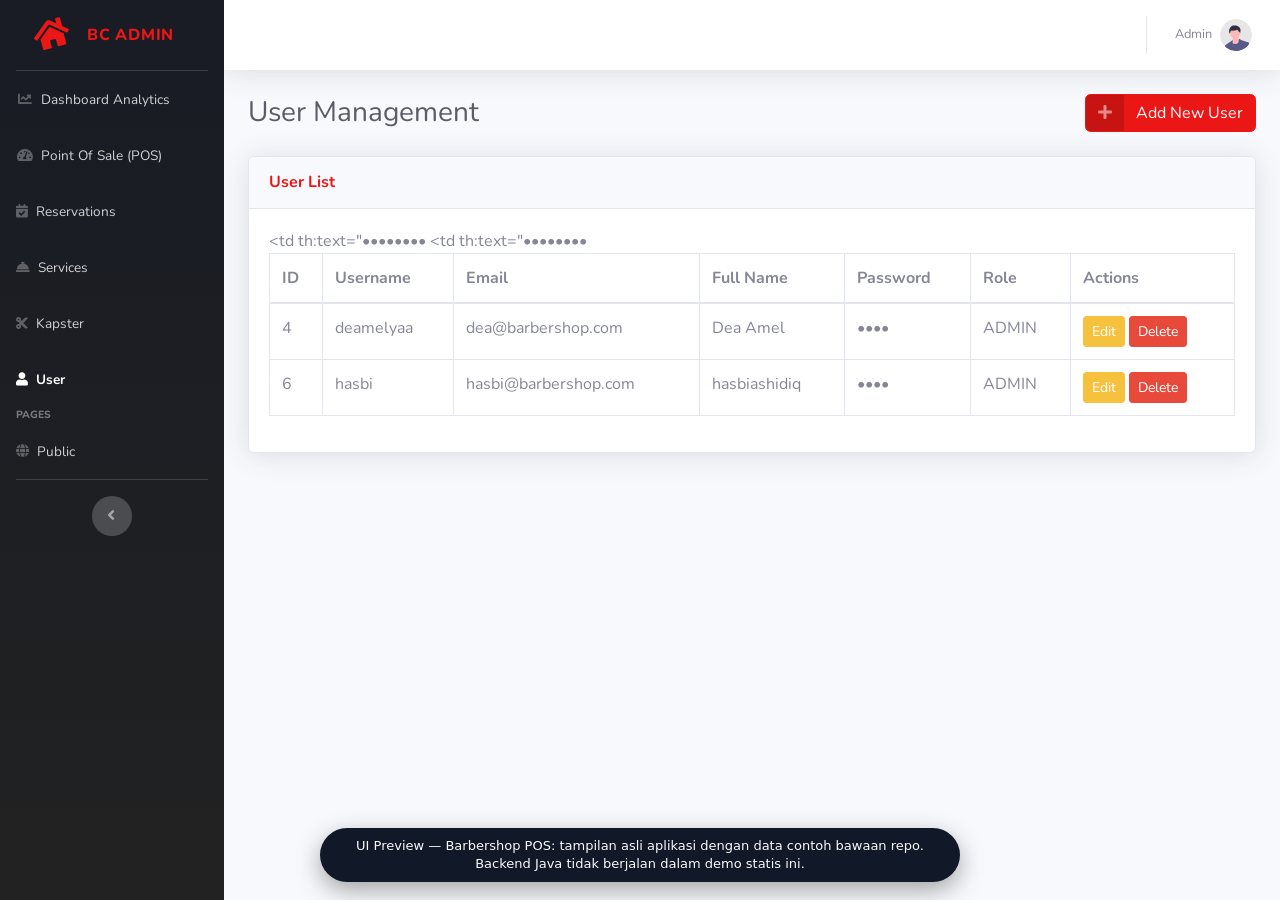
<file: docs/users.html>
<!DOCTYPE html>

<html>
<head>
<meta charset="utf-8"/>
<meta content="IE=edge" http-equiv="X-UA-Compatible"/>
<meta content="width=device-width, initial-scale=1, shrink-to-fit=no" name="viewport"/>
<meta content="" name="description"/>
<meta content="" name="author"/>
<title>BC Admin - User Management</title>
<!-- Custom fonts -->
<link href="admin/vendor/fontawesome-free/css/all.min.css" rel="stylesheet" type="text/css"/>
<link href="https://fonts.googleapis.com/css?family=Nunito:200,200i,300,300i,400,400i,600,600i,700,700i,800,800i,900,900i" rel="stylesheet"/>
<!-- Custom styles -->
<link href="admin/css/sb-admin-2.min.css" rel="stylesheet"/>
<link href="admin/css/custom-admin.css" rel="stylesheet"/>
<!-- DataTables CSS -->
<link href="admin/vendor/datatables/dataTables.bootstrap4.min.css" rel="stylesheet"/>
</head>
<body id="page-top">
<!-- Page Wrapper -->
<div id="wrapper">
<!-- Sidebar -->
<ul class="navbar-nav bg-gradient-primary sidebar sidebar-dark accordion" id="accordionSidebar">
<!-- Sidebar - Brand -->
<a class="sidebar-brand d-flex align-items-center justify-content-center" href="admin.html">
<div class="sidebar-brand-icon rotate-n-15">
<i class="fas fa-home"></i>
</div>
<div class="sidebar-brand-text mx-3">BC Admin</div>
</a>
<hr class="sidebar-divider my-0"/>
<li class="nav-item">
<a class="nav-link" href="dashboard.html">
<i class="fas fa-fw fa-chart-line"></i>
<span>Dashboard Analytics</span>
</a>
</li>
<li class="nav-item">
<a class="nav-link" href="admin.html">
<i class="fas fa-fw fa-tachometer-alt"></i>
<span>Point Of Sale (POS)</span>
</a>
</li>
<li class="nav-item">
<a class="nav-link" href="reservations.html">
<i class="fas fa-calendar-check"></i>
<span>Reservations</span>
</a>
</li>
<li class="nav-item">
<a class="nav-link" href="services.html">
<i class="fas fa-concierge-bell"></i>
<span>Services</span>
</a>
</li>
<li class="nav-item">
<a class="nav-link" href="kapster.html">
<i class="fas fa-cut"></i>
<span>Kapster</span>
</a>
</li>
<li class="nav-item active">
<a class="nav-link" href="users.html">
<i class="fas fa-user"></i>
<span>User</span>
</a>
</li>
<div class="sidebar-heading">Pages</div>
<li class="nav-item">
<a class="nav-link" href="index.html">
<i class="fas fa-globe"></i>
<span>Public</span>
</a>
</li>
<hr class="sidebar-divider d-none d-md-block"/>
<div class="text-center d-none d-md-inline">
<button class="rounded-circle border-0" id="sidebarToggle"></button>
</div>
</ul>
<!-- End of Sidebar -->
<!-- Content Wrapper -->
<div class="d-flex flex-column" id="content-wrapper">
<!-- Main Content -->
<div id="content">
<!-- Topbar -->
<nav class="navbar navbar-expand navbar-light bg-white topbar mb-4 static-top shadow">
<!-- Sidebar Toggle (Topbar) -->
<button class="btn btn-link d-md-none rounded-circle mr-3" id="sidebarToggleTop">
<i class="fa fa-bars"></i>
</button>
<!-- Topbar Navbar -->
<ul class="navbar-nav ml-auto">
<div class="topbar-divider d-none d-sm-block"></div>
<!-- Nav Item - User Information -->
<li class="nav-item dropdown no-arrow">
<a aria-expanded="false" aria-haspopup="true" class="nav-link dropdown-toggle" data-toggle="dropdown" href="#" id="userDropdown" role="button">
<span class="mr-2 d-none d-lg-inline text-gray-600 small">Admin</span>
<img class="img-profile rounded-circle" src="admin/img/undraw_profile.svg"/>
</a>
<!-- Dropdown - User Information -->
<div aria-labelledby="userDropdown" class="dropdown-menu dropdown-menu-right shadow animated--grow-in">
<a class="dropdown-item" href="profile.html">
<i class="fas fa-user fa-sm fa-fw mr-2 text-gray-400"></i>
                    Profile
                  </a>
<div class="dropdown-divider"></div>
<a class="dropdown-item" href="login.html">
<i class="fas fa-sign-out-alt fa-sm fa-fw mr-2 text-gray-400"></i>
                    Logout
                  </a>
</div>
</li>
</ul>
</nav>
<!-- End of Topbar -->
<!-- Begin Page Content -->
<div class="container-fluid">
<!-- Alert Section -->
<!-- Add / Update -->

<!-- Delete -->


<!-- End Alert Section -->
<!-- Page Heading -->
<div class="d-sm-flex align-items-center justify-content-between mb-4">
<h1 class="h3 mb-0 text-gray-800">User Management</h1>
<button class="btn btn-primary btn-icon-split" data-target="#addUserModal" data-toggle="modal">
<span class="icon text-white-50"><i class="fas fa-plus"></i></span>
<span class="text">Add New User</span>
</button>
</div>
<!-- User Table -->
<div class="card shadow mb-4">
<div class="card-header py-3">
<h6 class="m-0 font-weight-bold text-primary">User List</h6>
</div>
<div class="card-body">
<div class="table-responsive">
<table cellspacing="0" class="table table-bordered" id="dataTable" width="100%">
<thead>
<tr>
<th>ID</th>
<th>Username</th>
<th>Email</th>
<th>Full Name</th>
<th>Password</th>
<th>Role</th>
<th>Actions</th>
</tr>
</thead>
<tbody>
<tr>
<td>4</td>
<td>deamelyaa</td>
<td>dea@barbershop.com</td>
<td>Dea Amel</td>
&lt;td th:text="••••••••
<td>••••</td>
<td>ADMIN</td>
<td>
<button class="btn btn-sm btn-warning" data-toggle="modal">Edit</button>
<a class="btn btn-sm btn-danger" href="#">Delete</a>
</td>
</tr><tr>
<td>6</td>
<td>hasbi</td>
<td>hasbi@barbershop.com</td>
<td>hasbiashidiq</td>
&lt;td th:text="••••••••
<td>••••</td>
<td>ADMIN</td>
<td>
<button class="btn btn-sm btn-warning" data-toggle="modal">Edit</button>
<a class="btn btn-sm btn-danger" href="#">Delete</a>
</td>
</tr>
</tbody>
</table>
</div>
</div>
</div>
</div>
<!-- /.container-fluid -->
<!-- Modals -->
<!-- Add User Modal -->
<div aria-hidden="true" class="modal fade" id="addUserModal" role="dialog" tabindex="-1">
<div class="modal-dialog" role="document">
<div class="modal-content">
<form action="#" class="needs-validation" method="post" novalidate="">
<div class="modal-header">
<h5 class="modal-title">Add New User</h5>
<button class="close" data-dismiss="modal" type="button">×</button>
</div>
<div class="modal-body">
<div class="form-group">
<label>Username</label>
<input class="form-control" name="username" placeholder="Enter username" required="" type="text"/>
<div class="invalid-feedback">Username tidak boleh kosong</div>
</div>
<div class="form-group">
<label>Email</label>
<input class="form-control" name="email" placeholder="Enter email @barbershop.com" required="" type="email"/>
<div class="invalid-feedback">Email tidak boleh kosong</div>
</div>
<div class="form-group">
<label>Full Name</label>
<input class="form-control" name="fullName" placeholder="Enter full name" required="" type="text"/>
<div class="invalid-feedback">Full name tidak boleh kosong</div>
</div>
<div class="form-group">
<label>Password</label>
<input class="form-control" name="password" placeholder="Enter password" required="" type="password"/>
<div class="invalid-feedback">Password tidak boleh kosong</div>
</div>
<div class="form-group">
<label>Role</label>
<select class="form-control" name="role" required="">
<option value="ADMIN">Admin</option>
<option value="CUSTOMER">Customer</option>
</select>
<div class="invalid-feedback">Role tidak boleh kosong</div>
</div>
</div>
<div class="modal-footer">
<button class="btn btn-secondary" data-dismiss="modal" type="button">Cancel</button>
<button class="btn btn-primary" type="submit">Save User</button>
</div>
</form>
</div>
</div>
</div>
<!-- Edit User Modals per user -->
<div class="modal fade" role="dialog" tabindex="-1">
<div class="modal-dialog" role="document">
<div class="modal-content">
<form action="#" method="post">
<div class="modal-header">
<h5 class="modal-title">Edit User</h5>
<button class="close" data-dismiss="modal" type="button">×</button>
</div>
<div class="modal-body">
<div class="form-group">
<label>Username</label>
<input class="form-control" name="username" required="" type="text" value="deamelyaa"/>
</div>
<div class="form-group">
<label>Email</label>
<input class="form-control" name="email" required="" type="email" value="dea@barbershop.com"/>
</div>
<div class="form-group">
<label>Full Name</label>
<input class="form-control" name="fullName" required="" type="text" value="Dea Amel"/>
</div>
<div class="form-group">
<label>New Password (leave blank to keep current)</label>
<input class="form-control" name="password" placeholder="Enter new password" type="password"/>
</div>
<div class="form-group">
<label>Role</label>
<select class="form-control" name="role">
<option selected="selected" value="ADMIN">Admin</option>
<option value="CUSTOMER">Customer</option>
</select>
</div>
</div>
<div class="modal-footer">
<button class="btn btn-secondary" data-dismiss="modal" type="button">Cancel</button>
<button class="btn btn-primary" type="submit">Update User</button>
</div>
</form>
</div>
</div>
</div><div class="modal fade" role="dialog" tabindex="-1">
<div class="modal-dialog" role="document">
<div class="modal-content">
<form action="#" method="post">
<div class="modal-header">
<h5 class="modal-title">Edit User</h5>
<button class="close" data-dismiss="modal" type="button">×</button>
</div>
<div class="modal-body">
<div class="form-group">
<label>Username</label>
<input class="form-control" name="username" required="" type="text" value="hasbi"/>
</div>
<div class="form-group">
<label>Email</label>
<input class="form-control" name="email" required="" type="email" value="hasbi@barbershop.com"/>
</div>
<div class="form-group">
<label>Full Name</label>
<input class="form-control" name="fullName" required="" type="text" value="hasbiashidiq"/>
</div>
<div class="form-group">
<label>New Password (leave blank to keep current)</label>
<input class="form-control" name="password" placeholder="Enter new password" type="password"/>
</div>
<div class="form-group">
<label>Role</label>
<select class="form-control" name="role">
<option selected="selected" value="ADMIN">Admin</option>
<option value="CUSTOMER">Customer</option>
</select>
</div>
</div>
<div class="modal-footer">
<button class="btn btn-secondary" data-dismiss="modal" type="button">Cancel</button>
<button class="btn btn-primary" type="submit">Update User</button>
</div>
</form>
</div>
</div>
</div>
<!-- Logout Modal -->
<div aria-hidden="true" class="modal fade" id="logoutModal" role="dialog" style="display: none" tabindex="-1"></div>
</div>
<!-- End of Main Content -->
</div>
<!-- End of Content Wrapper -->
</div>
<!-- End of Page Wrapper -->
<!-- Scripts -->
<script src="admin/vendor/jquery/jquery.min.js"></script>
<script src="admin/vendor/bootstrap/js/bootstrap.bundle.min.js"></script>
<script src="admin/vendor/jquery-easing/jquery.easing.min.js"></script>
<script src="admin/js/sb-admin-2.min.js"></script>
<script src="admin/vendor/datatables/jquery.dataTables.min.js"></script>
<script src="admin/vendor/datatables/dataTables.bootstrap4.min.js"></script>
<script src="admin/js/handler/alert-handler.js"></script>
<script src="admin/js/validation/user-validation.js"></script>
<script src="demo.js"></script></body>
</html>
</file>
<file: docs/public/css/style.css>
/********** Template CSS **********/
:root {
    --primary: #EB1616;
    --secondary: #191C24;
    --light: #6C7293;
    --dark: #000000;
}

.back-to-top {
    position: fixed;
    display: none;
    right: 45px;
    bottom: 45px;
    z-index: 99;
}


/*** Spinner ***/
#spinner {
    opacity: 0;
    visibility: hidden;
    transition: opacity .5s ease-out, visibility 0s linear .5s;
    z-index: 99999;
}

#spinner.show {
    transition: opacity .5s ease-out, visibility 0s linear 0s;
    visibility: visible;
    opacity: 1;
}


/*** Button ***/
.btn {
    font-weight: 500;
    transition: .5s;
}

.btn-square {
    width: 38px;
    height: 38px;
}

.btn-sm-square {
    width: 32px;
    height: 32px;
}

.btn-lg-square {
    width: 48px;
    height: 48px;
}

.btn-square,
.btn-sm-square,
.btn-lg-square {
    padding: 0;
    display: flex;
    align-items: center;
    justify-content: center;
    font-weight: normal;
}


/*** Navbar ***/
.navbar .dropdown-toggle::after {
    border: none;
    content: "\f107";
    font-family: "Font Awesome 5 Free";
    font-weight: 900;
    vertical-align: middle;
    margin-left: 8px;
}

.navbar .navbar-nav .nav-link {
    margin-right: 30px;
    padding: 40px 0;
    color: var(--light);
    font-family: 'Oswald', sans-serif;
    font-size: 18px;
    font-weight: 600;
    text-transform: uppercase;
    outline: none;
}

.navbar .navbar-nav .nav-link:hover,
.navbar .navbar-nav .nav-link.active {
    color: var(--primary);
}

.navbar.sticky-top {
    top: -100px;
    transition: .5s;
}

@media (max-width: 991.98px) {
    .navbar .navbar-nav .nav-link,
    .navbar.shadow-sm .navbar-nav .nav-link {
        margin-right: 0;
        padding: 10px 0;
    }

    .navbar .navbar-nav {
        margin-top: 8px;
        border-top: 1px solid var(--light);
    }
}

@media (min-width: 992px) {
    .navbar.shadow-sm .navbar-nav .nav-link {
        padding: 20px 0;
    }

    .navbar .nav-item .dropdown-menu {
        display: block;
        border: none;
        margin-top: 0;
        top: 150%;
        opacity: 0;
        visibility: hidden;
        transition: .5s;
    }

    .navbar .nav-item:hover .dropdown-menu {
        top: 100%;
        visibility: visible;
        transition: .5s;
        opacity: 1;
    }
}


/*** Header ***/
.carousel-caption {
    top: 0;
    left: 0;
    right: 0;
    bottom: 0;
    background: rgba(0, 0, 0, .85);
    z-index: 1;
}

.carousel-control-prev,
.carousel-control-next {
    width: 10%;
}

.carousel-control-prev-icon,
.carousel-control-next-icon {
    width: 3rem;
    height: 3rem;
}

@media (max-width: 768px) {
    #header-carousel .carousel-item {
        position: relative;
        min-height: 450px;
    }
    
    #header-carousel .carousel-item img {
        position: absolute;
        width: 100%;
        height: 100%;
        object-fit: cover;
    }
}

.page-header {
    background: linear-gradient(rgba(0, 0, 0, .85), rgba(0, 0, 0, .85)), url(../img/carousel-1.jpg) center center no-repeat;
    background-size: cover;
}

.breadcrumb-item + .breadcrumb-item::before {
    color: var(--light);
}


/*** Service ***/
.service-item .btn {
    position: absolute;
    right: -50px;
    bottom: -50px;
    width: 50px;
    height: 50px;
    color: var(--primary);
    background: var(--dark);
    opacity: 0;
}

.service-item:hover .btn {
    right: 0;
    bottom: 0;
    opacity: 1;
}


/*** Team ***/
.team-item .team-img::before,
.team-item .team-img::after {
    position: absolute;
    content: "";
    width: 0;
    height: 100%;
    top: 0;
    left: 0;
    background: rgba(0, 0, 0, .85);
    transition: .5s;
}

.team-item .team-img::after {
    left: auto;
    right: 0;
}

.team-item:hover .team-img::before,
.team-item:hover .team-img::after {
    width: 50%;
}

.team-item .team-img .team-social {
    position: absolute;
    width: 100%;
    height: 100%;
    top: 0;
    left: 0;
    display: flex;
    align-items: center;
    justify-content: center;
    transition: .5s;
    z-index: 3;
    opacity: 0;
}

.team-item:hover .team-img .team-social {
    transition-delay: .3s;
    opacity: 1;
}

.team-item .team-social .btn {
    display: inline-flex;
    margin: 0 3px;
    color: var(--primary);
    background: var(--dark);
}

.team-item .team-social .btn:hover {
    color: #FFFFFF;
    background: var(--primary);
}


/*** Testimonial ***/
.testimonial-carousel {
    max-width: 700px;
    margin: 0 auto;
}

.testimonial-carousel .owl-dots {
    margin-top: 35px;
    height: 100px;
    display: flex;
    align-items: center;
    justify-content: center;
}

.testimonial-carousel .owl-dots .owl-dot {
    width: 60px;
    height: 60px;
    margin: 0 5px;
    padding: 10px;
    background: var(--secondary);
    transition: .5s;
}

.testimonial-carousel .owl-dots .owl-dot.active {
    width: 100px;
    height: 100px;
}

.testimonial-carousel .owl-dots .owl-dot img {
    opacity: .1;
    transition: .5s;
}

.testimonial-carousel .owl-dots .owl-dot.active img {
    opacity: 1;
}


/*** Footer ***/
.footer .btn.btn-link {
    display: block;
    margin-bottom: 5px;
    padding: 0;
    text-align: left;
    color: var(--light);
    font-size: 15px;
    font-weight: normal;
    text-transform: capitalize;
    transition: .3s;
}

.footer .btn.btn-link::before {
    position: relative;
    content: "\f105";
    font-family: "Font Awesome 5 Free";
    font-weight: 900;
    margin-right: 10px;
}

.footer .btn.btn-link:hover {
    color: var(--primary);
    letter-spacing: 1px;
    box-shadow: none;
}

.footer .copyright {
    padding: 1.5rem;
    font-size: 15px;
    background: var(--dark);
}

.footer .copyright a {
    color: var(--light);
}

.footer .copyright a:hover {
    color: var(--primary);
}
</file>
<file: docs/admin/css/custom-admin.css>
:root {
  --primary: #eb1616;
  --secondary: #191c24;
  --light: #6c7293;
  --dark: #000000;
}

/* Sidebar Background */
.bg-gradient-primary {
  background-color: var(--secondary) !important;
  background-image: linear-gradient(180deg, var(--secondary) 10%, #222 100%) !important;
  background-size: cover;
}

/* Text Primary Color */
.text-primary {
  color: var(--primary) !important;
}

/* Button Primary */
.btn-primary {
  background-color: var(--primary) !important;
  border-color: var(--primary) !important;
}

.btn-primary:hover {
  background-color: #c91313 !important;
  border-color: #c91313 !important;
}

.btn-primary:focus,
.btn-primary.focus {
  box-shadow: 0 0 0 0.2rem rgba(235, 22, 22, 0.5) !important;
}

.btn-primary.disabled,
.btn-primary:disabled {
  background-color: var(--primary) !important;
  border-color: var(--primary) !important;
}

.btn-primary:not(:disabled):not(.disabled):active,
.btn-primary:not(:disabled):not(.disabled).active,
.show > .btn-primary.dropdown-toggle {
  background-color: #c91313 !important;
  border-color: #c91313 !important;
}

/* Pagination */
.page-item.active .page-link {
  z-index: 3;
  color: #fff !important;
  background-color: var(--primary) !important;
  border-color: var(--primary) !important;
}

/* Links */
a {
  color: var(--primary);
}

a:hover {
  color: #c91313;
  text-decoration: none;
}

/* Sidebar Links */
.sidebar-dark .nav-item .nav-link {
  color: rgba(255, 255, 255, 0.8);
}

.sidebar-dark .nav-item .nav-link:hover {
  color: #fff;
}

.sidebar-dark .nav-item.active .nav-link {
  color: #fff;
  font-weight: 700;
}

.sidebar-dark .nav-item .nav-link i {
  color: rgba(255, 255, 255, 0.3);
}

.sidebar-dark .nav-item .nav-link:hover i {
  color: #fff;
}

.sidebar-dark .nav-item.active .nav-link i {
  color: #fff;
}

/* Sidebar Brand */
.sidebar-brand-icon i,
.sidebar-brand-text {
  color: var(--primary) !important;
}

/* Topbar */
.topbar .nav-item .nav-link {
  color: var(--secondary);
}

.topbar .nav-item .nav-link:hover {
  color: var(--primary);
}

/* Dropdown Items */
.dropdown-item:active {
  background-color: var(--primary);
}
</file>
